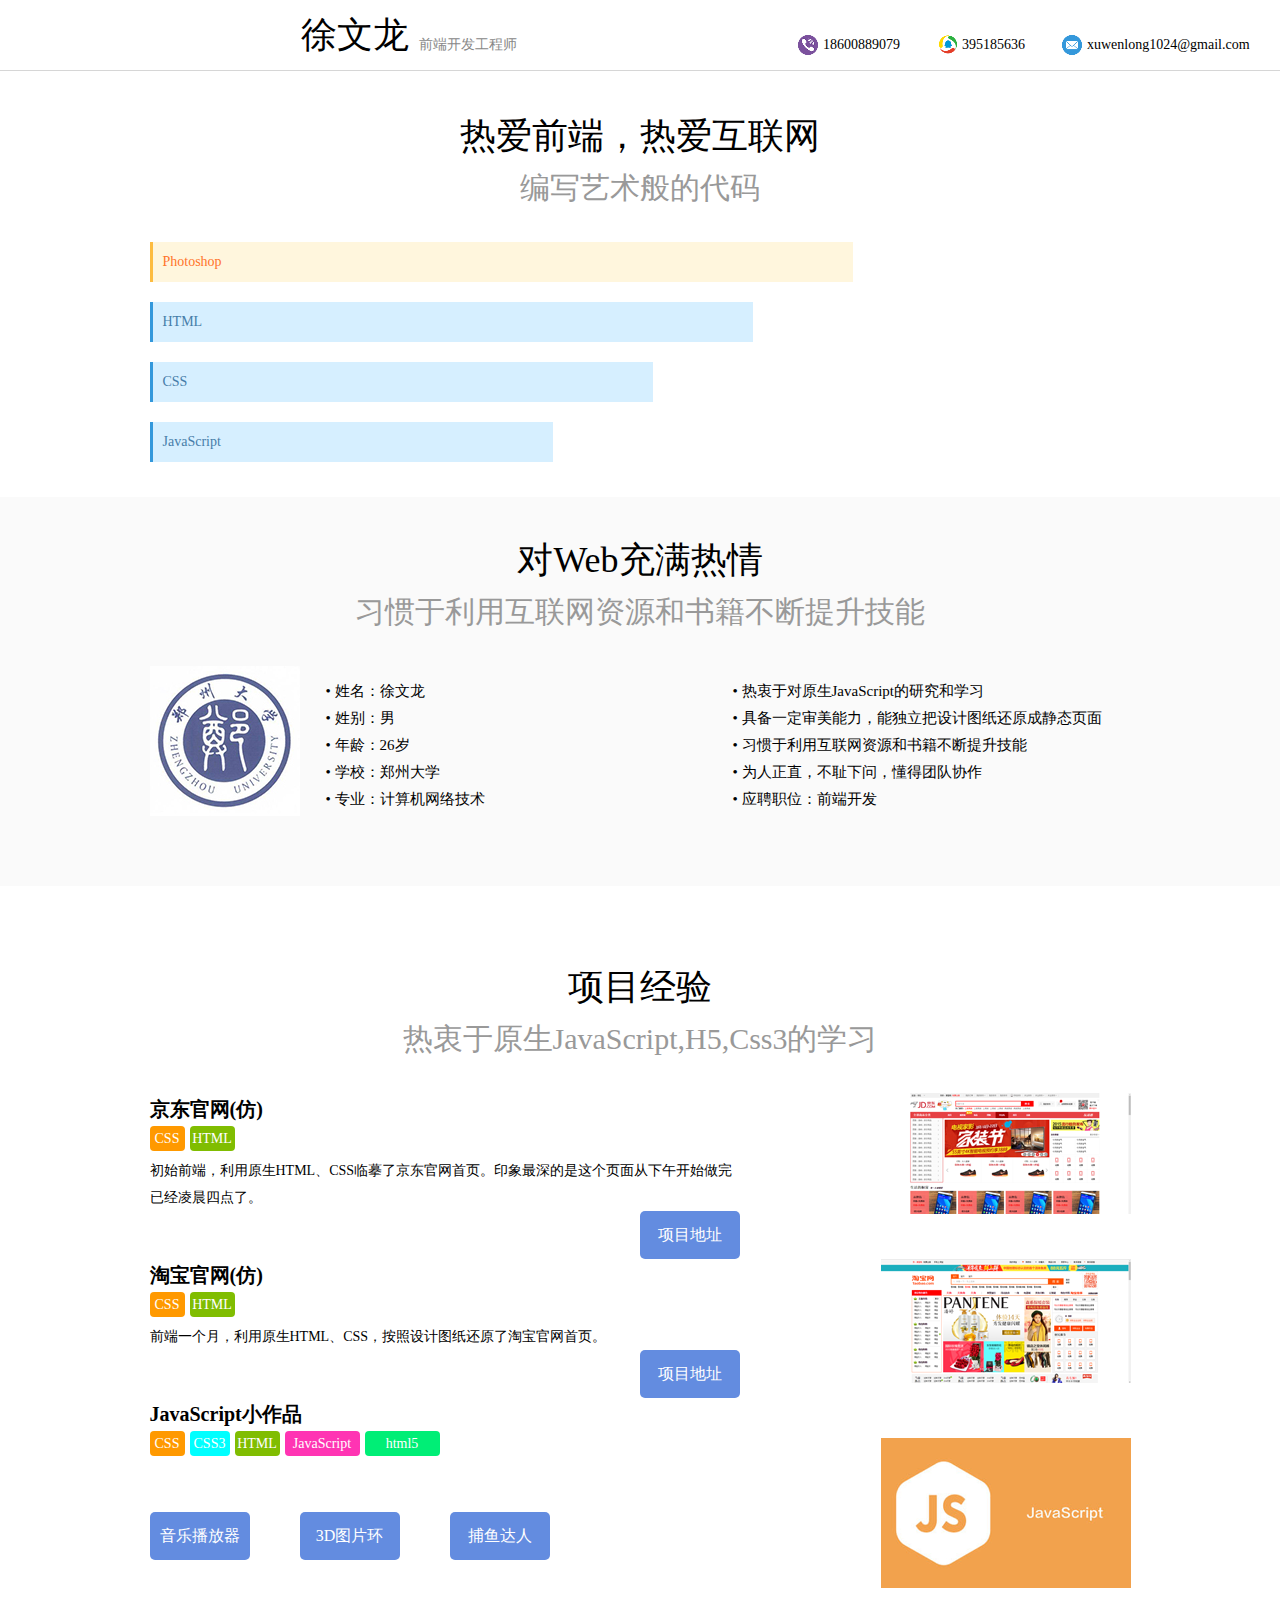
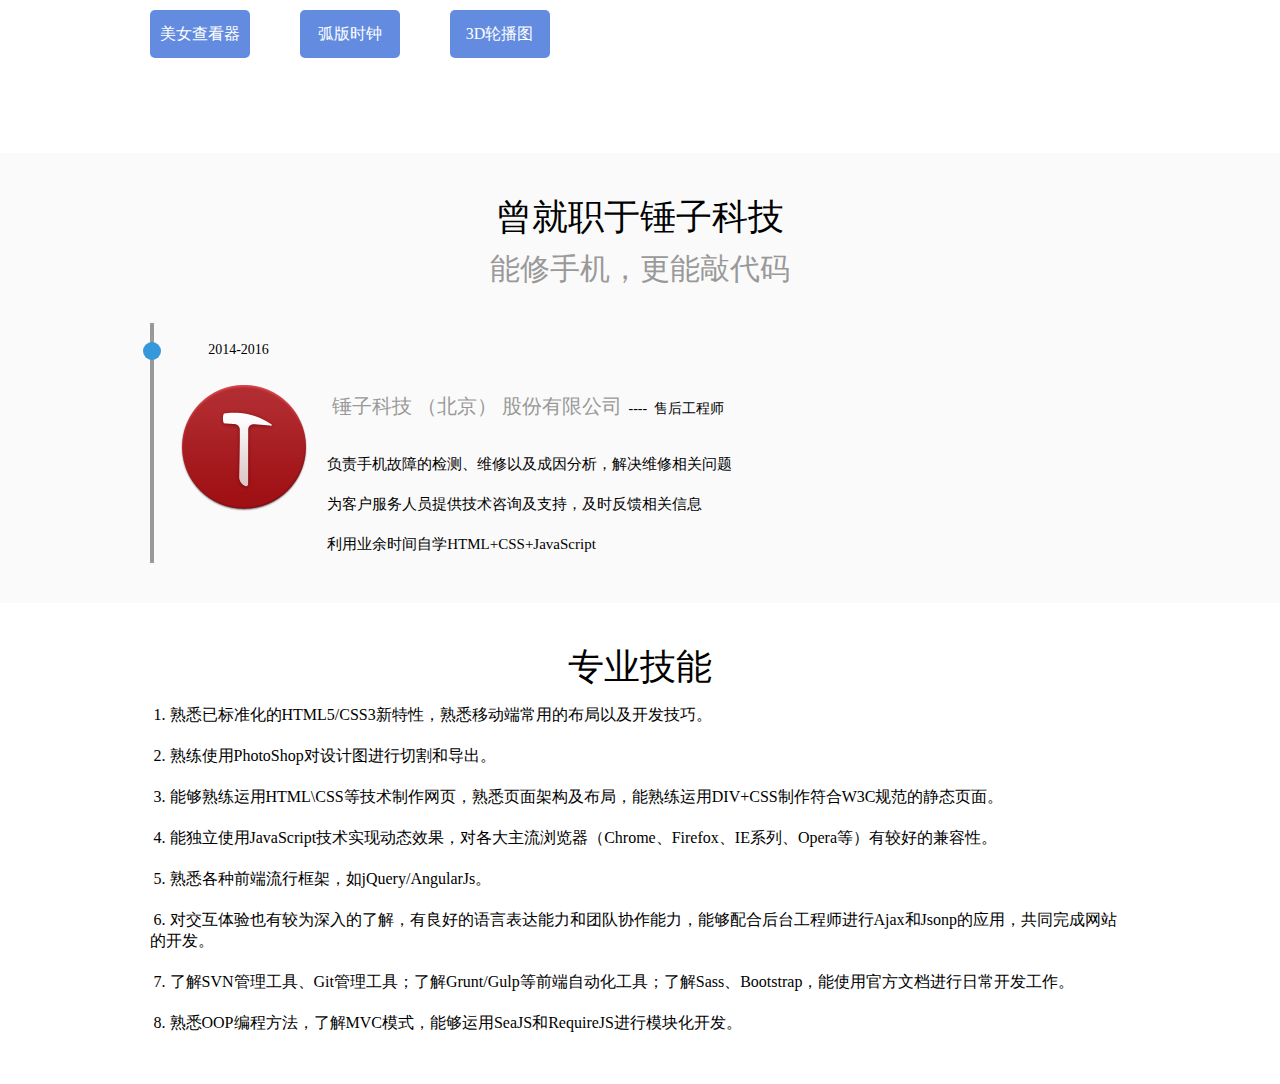
<file: index.html>
<!DOCTYPE html>
<html lang="en">
<head>
	<!--[if lt IE 9]>
<script src="http://html5shim.googlecode.com/svn/trunk/html5.js"></script>
<![endif]-->
	<meta charset="UTF-8">
	<title>徐文龙的前端求职简历</title>
	<link rel="stylesheet" href="css/index.css">
	<script src="js/index.js"></script>
</head>
<body>
	<div id="div1">
		<div class="w">
			<h1>徐文龙</h1>
			<p>前端开发工程师</p>
			<ul>
				<li class="tel"><a href="#"><span></span>18600889079</a></li>
				<li class="tel tel2"><a href="http://www.qq.com" target="_blank"><span class="qq"></span>395185636</a></li>
				<li class="tel tel3"><a href="https://mail.google.com" target="_blank"><span class="mail"></span>xuwenlong1024@gmail.com</a></li>
			</ul>
		</div>
	</div>
	<h1 class="floor">热爱前端，热爱互联网</h1>
	<h1 class="floor1">编写艺术般的代码</h1>
	<div class="w">
		<ul class="jn">
			<li class="ps" id="ps"><h4>Photoshop</h4>
				<div class="psn" id="psn">
					<p class="p1">能进行图片处理和平面设计；</p>
					<p>能独立切图；</p>
					<p>能根据图片特征存成最优的格式。</p>
				</div>
			</li>
			<li class="html ps" id="html">
				<h4>HTML</h4>
				<div class="htmln" id="htmln">
					<p class="p1">能使用合适的结构编写兼容主流浏览器的页面布局；</p>
					<p>了解HTML标签的语义；</p>
				</div>
			</li>
			<li class="html ps css" id="css">
				<h4>CSS</h4>
				<div class="cssn" id="cssn">
					<p class="p1">能使用合适的结构编写兼容主流浏览器的页面布局；</p>
					<p>能适当运用CSS 3使页面在现代浏览器上效果更佳；</p>			
					<p>能熟练使用Chrome开发者工具辅助开发；</p>
				</div>
			</li>
			<li class="html ps js" id="js">
				<h4>JavaScript</h4>
				<div class="jsn" id="jsn">
					<p class="p1">熟悉原生Javascript，能脱离jQuery等类库编码；</p>
					<p>能运用模块化、面向对象的方式编程；</p>
					<p>熟悉正则表达式的使用；</p>
					<p>编写各类常见Javascript效果。</p>
				</div>
			</li>
		</ul>
	</div>
	<div id="web">
		<h1>对Web充满热情</h1>
		<h2>习惯于利用互联网资源和书籍不断提升技能</h2>
		<div class="w">
			<ul>
				<li class="pds"><a href="#"></a></li>
				<li class="name">
					<p>&bull;&nbsp;姓名：徐文龙</p>
					<p>&bull;&nbsp;姓别：男</p>
					<p>&bull;&nbsp;年龄：26岁</p>
					<p>&bull;&nbsp;学校：郑州大学</p>
					<p>&bull;&nbsp;专业：计算机网络技术</p>
				</li>
				<li class="name1">
					<p>&bull;&nbsp;热衷于对原生JavaScript的研究和学习</p>
					<p>&bull;&nbsp;具备一定审美能力，能独立把设计图纸还原成静态页面</p>
					<p>&bull;&nbsp;习惯于利用互联网资源和书籍不断提升技能</p>
					<p>&bull;&nbsp;为人正直，不耻下问，懂得团队协作</p>
					<p>&bull;&nbsp;应聘职位：前端开发</p>
				</li>
			</ul>
		</div>
	</div>
	<div class="project" id="project">
		<div class="w">
			<h1 class="t1 ">项目经验</h1>
			<h1 class="t2">热衷于原生JavaScript,H5,Css3的学习</h1>
			<ul class="project1">
				<li class="l1">
					<div class="pl">
						<h2><a href="jd/index.html" target="_blank">京东官网(仿)</a></h2>
						<div>
							<span class="css">CSS</span>
							<span class="html">HTML</span>
						</div>
						<p>初始前端，利用原生HTML、CSS临摹了京东官网首页。印象最深的是这个页面从下午开始做完已经凌晨四点了。</p>
						<a href="jd/index.html" target="_blank" class="address">项目地址</a>
					</div>
					<a href="jd/index.html" target="_blank" class="pr">
						<img src="img/jd.png" alt="">
					</a>
				</li>
				<li class="l2">
					<div class="pl">
						<h2><a href="taobao/index.html" target="_blank">淘宝官网(仿)</a></h2>
						<div>
							<span class="css">CSS</span>
							<span class="html">HTML</span>
						</div>
						<p>前端一个月，利用原生HTML、CSS，按照设计图纸还原了淘宝官网首页。</p>
						<a href="taobao/index.html" target="_blank" class="address">项目地址</a>
					</div>
					<a href="taobao/index.html" target="_blank" class="pr">
						<img src="img/taobao.png" alt="">
					</a>
				</li>
				<li class="l2">
					<div class="pl jsx">
						<h2><a href="#" target="_blank">JavaScript小作品</a></h2>
						<div>
							<span class="css">CSS</span>
							<span class="css3">CSS3</span>
							<span class="html">HTML</span>
							<span class="js">JavaScript</span>
							<span class="js h5">html5</span>
						</div>
						<a href="player/player.html" class="address audio" >音乐播放器
							<div id="audio">运用html5中audio标签编写的音乐盒</div>
						</a>
						<a href="Picture Ring/Picture Ring.html"  class="address photo">3D图片环
							<div id="photo">运用CSS3结合JS、HTML制作的一个图片环</div>
						</a>
						<a href="by/bydr.html" class="address fish">捕鱼达人
							<div id="fish">运用面向对象的思想和canvas标签模拟的一款小游戏</div>
						</a>
						<a href="meizi/美女查看器.html"  class="address meizi">美女查看器
							<div id="meizi">利用CSS3的mask新样式，加上鼠标移动时时坐标实现查看</div>
						</a>
						<a href="clock/clock.html"  class="address clock">弧版时钟
							<div id="clock">利用canvas的绘图功能和定时器再结合JS制作出的一个简易时钟</div>
						</a>
						<a href="rotation map/rotation map.html"  class="address slider">3D轮播图
							<div id="slider">运用CSS3结合JS原生写出的一个3D轮播图</div>
						</a>
						
					</div>
					<a href="javascript:;"class="pr2 pr">
						<img src="img/by.png" alt="">
					</a>
				</li>

			</ul>
		</div>
	</div>
	<div class="tt">
		<div class="w" >
		<h1 class="t1">曾就职于锤子科技</h1>
		<h1 class="t2">能修手机，更能敲代码</h1>
		<ul class="job">
			<li class="blue">
				<span></span>
				<a href="#">2014-2016</a>
				<a href="http://www.smartisan.com" target="_blank"><img src="img/t.png" alt=""></a>
			</li>
			<li class="content">
				<a href="http://www.smartisan.com" target="_blank">锤子科技 （北京） 股份有限公司<span style="font-weight:normal; color:#000;">&nbsp;&nbsp;----&nbsp;&nbsp;售后工程师</span></a>
				<p class="p1">&nbsp;负责手机故障的检测、维修以及成因分析，解决维修相关问题</p>
				<p>&nbsp;为客户服务人员提供技术咨询及支持，及时反馈相关信息</p>
				<p>&nbsp;利用业余时间自学HTML+CSS+JavaScript</p>
			</li>
		</ul>
	</div>
	</div>
	<h1 class="t1">专业技能</h1>
	<div class="w">
		<ul class="skill">
			<li>&nbsp;1. 熟悉已标准化的HTML5/CSS3新特性，熟悉移动端常用的布局以及开发技巧。</li>
			<li>&nbsp;2. 熟练使用PhotoShop对设计图进行切割和导出。</li>
			<li>&nbsp;3. 能够熟练运用HTML\CSS等技术制作网页，熟悉页面架构及布局，能熟练运用DIV+CSS制作符合W3C规范的静态页面。 </li>
			<li>&nbsp;4. 能独立使用JavaScript技术实现动态效果，对各大主流浏览器（Chrome、Firefox、IE系列、Opera等）有较好的兼容性。</li>
			<li>&nbsp;5. 熟悉各种前端流行框架，如jQuery/AngularJs。</li>
			<li>&nbsp;6. 对交互体验也有较为深入的了解，有良好的语言表达能力和团队协作能力，能够配合后台工程师进行Ajax和Jsonp的应用，共同完成网站的开发。</li>
			<li>&nbsp;7. 了解SVN管理工具、Git管理工具；了解Grunt/Gulp等前端自动化工具；了解Sass、Bootstrap，能使用官方文档进行日常开发工作。</li>
			<li>&nbsp;8. 熟悉OOP编程方法，了解MVC模式，能够运用SeaJS和RequireJS进行模块化开发。</li>
		</ul>
	</div>
</body>
</html>
</file>
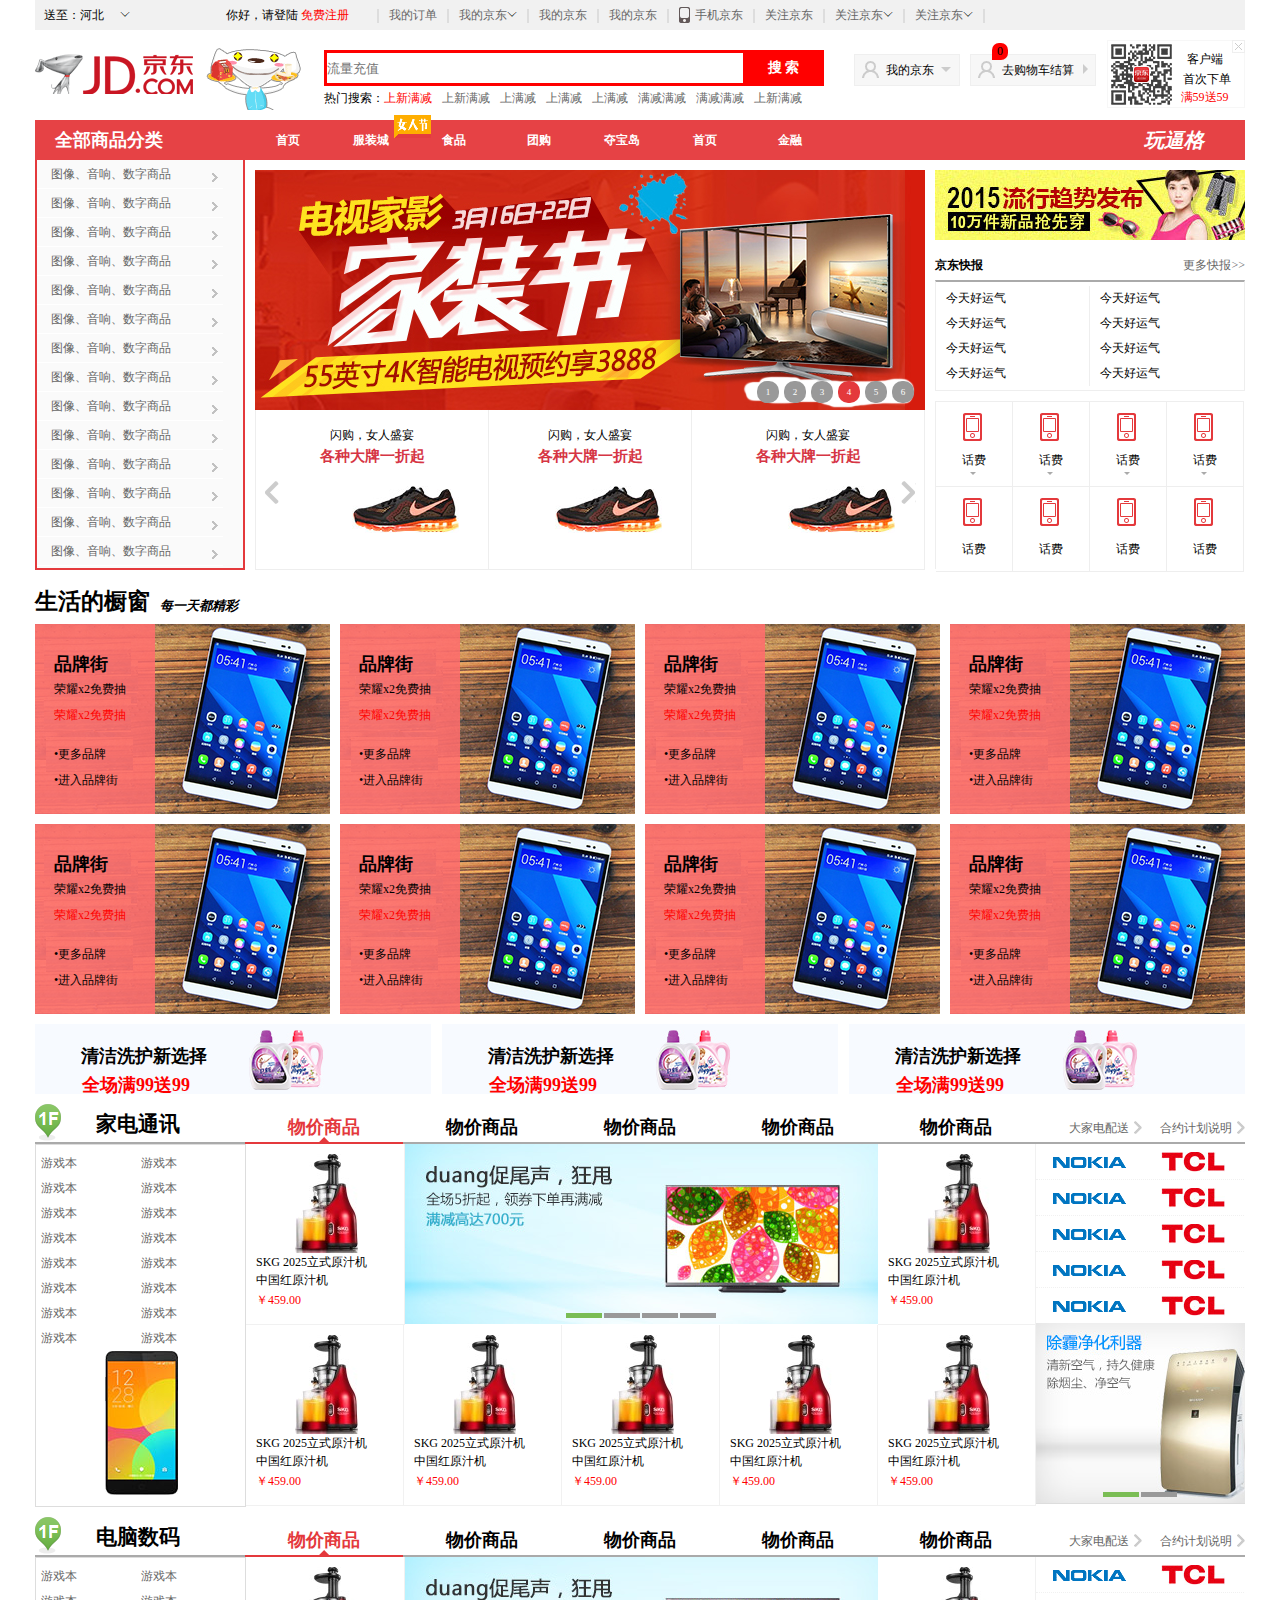
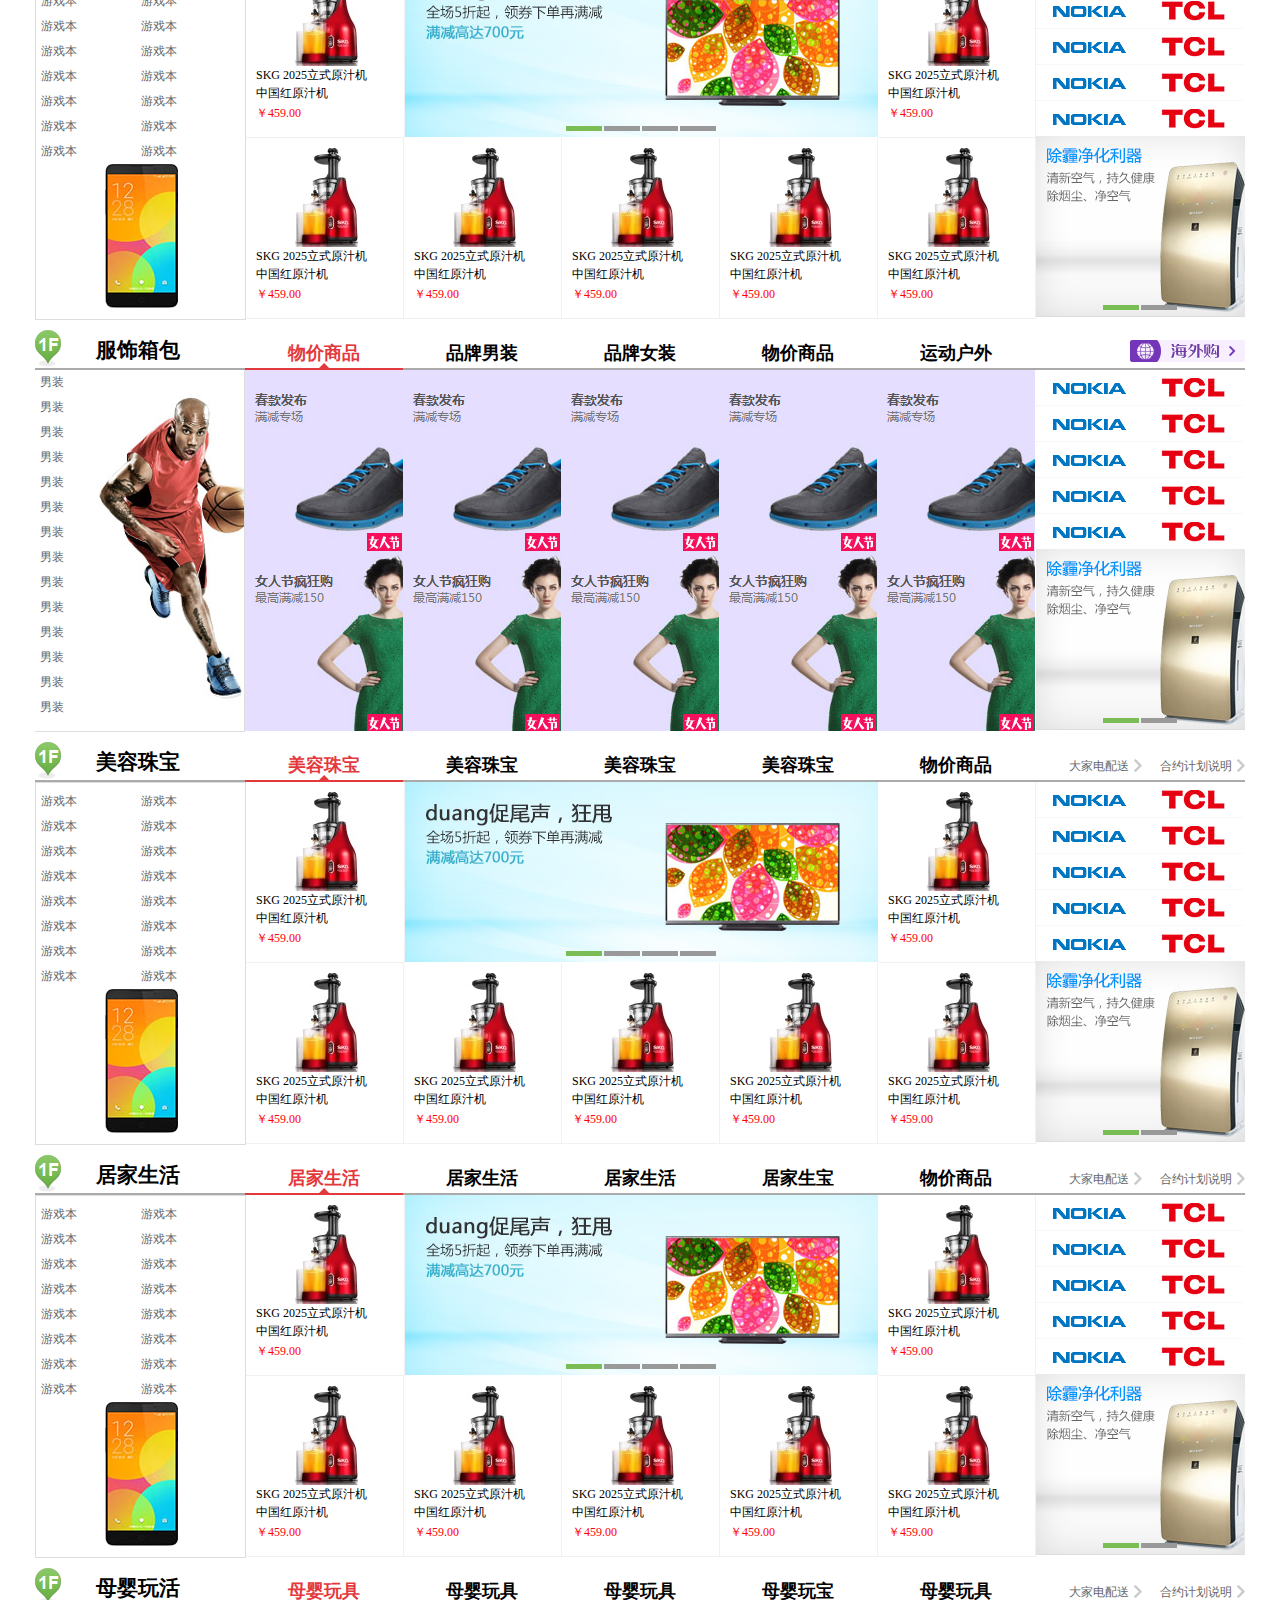
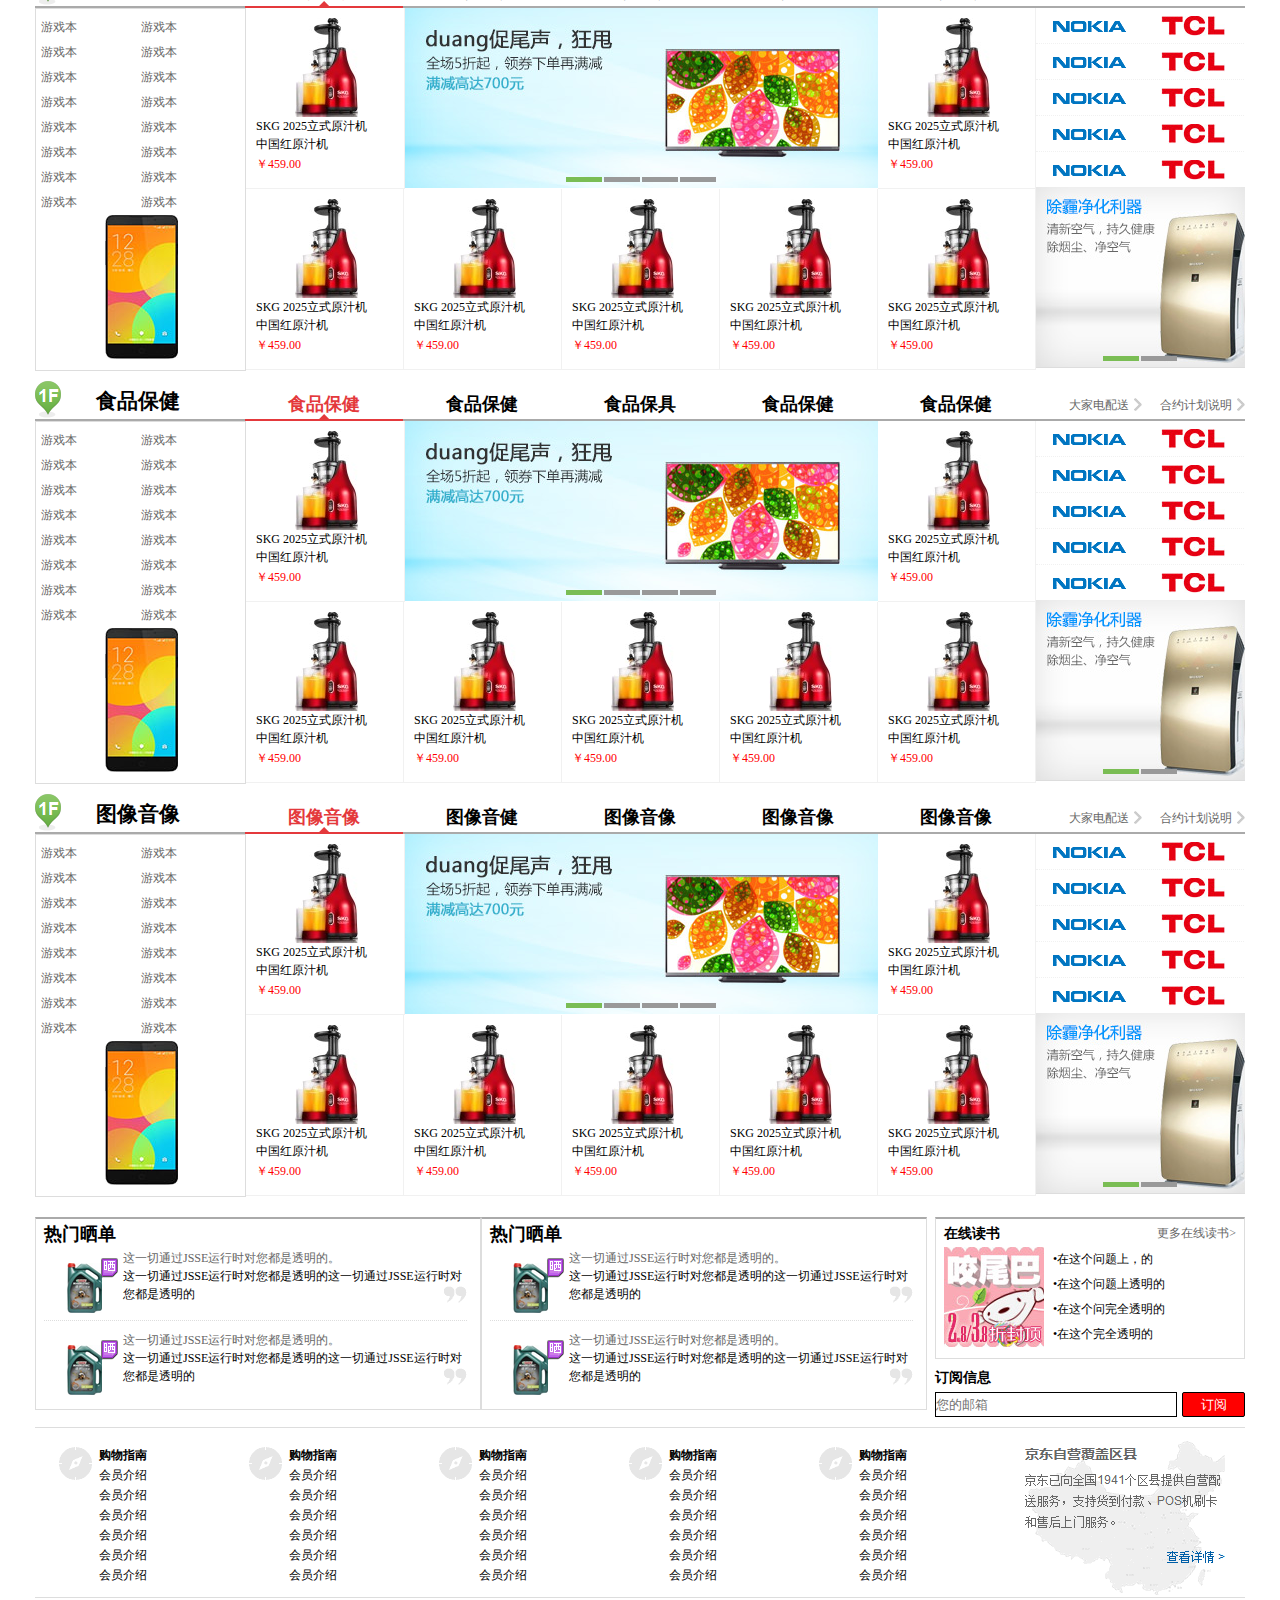
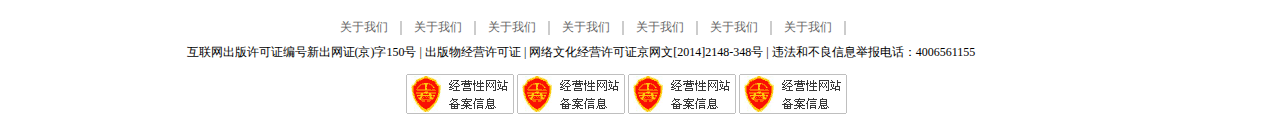
<file: jd/index.html>
<!doctype html>
<html>
<head>
<meta charset="utf-8">
<title>京东官网(仿)</title>
<link rel="stylesheet" href="css/base.css" />
<style>
/*头部*/
.head{width:1210px; background:#f1f1f1; height:30px;}
.head .hdl{ width:86px; height:30px; margin-left:9px; margin-right:96px;}
.head .hdl i,.a2,.a3{line-height:30px; font-style:normal;color:#000; }
.head .hdl .s1{ width:10px; height:5px; background:url(img/1.png) no-repeat; display:block; margin-top:12px; cursor:pointer;}
.head1 .hd2{ width:141px; height:30px;}
.head1 .hd2 i{line-height:30px; font-style:normal;}
.head1 .hd2 a{ color:red;}
.head1 .dr{ width:669px;}
.head1 .dr .s2{ width:0; height:12px; border:1px solid #ddd; margin:9px 10px 0 10px;}
.head1 .dr .a1{ text-align:center; line-height:30px;}
.head1 .dr .a4{ text-align:center; line-height:30px;}
.head1 .dr .s3{ width:10px; height:5px; background:url(img/1.png) no-repeat; margin-top:12px; cursor:pointer;}
.head1 .dr .s4{ width:0; height:12px; border:1px solid #ddd; margin:9px 10px 0 10px;}
.head1 .dr .s5{ width:11px; height:16px; background:url(img/2.png);margin-top:7px; margin-right:5px;}
/*logo*/
.logo{ height:90px; width:1210px;}
.logo .jd a{width:158px; height:40px; display:block;background:url(img/3.png) no-repeat; text-indent:-9999em; margin:24px 0;}
.logo .hd{  width:95px; height:62px; margin:18px 24px 0 12px;}
.logo .ss{ width:500px; height:60px; margin:20px 20px 0 0;}
.logo .si{ width:416px; height:30px; border:3px solid red; border-right:none;}
.logo .sosuo{ width:81px; height:36px; background:red; cursor:pointer; color:#fff; font-size:14px; font-weight:bold;}
.logo .ss .sx{ width:500px; line-height:24px;}
.logo .ss i{ font-style:normal;}
.logo .ss .a1{ color:red; }
.logo .ss a{ margin-right:10px;}
.logo .che{ width:104px; height:30px; border:1px solid #efefef; background:#f7f7f7; margin:24px 10px 0 10px;}
.logo .che .s1{ width:17px; height:17px; background:url(img/5.png) no-repeat; display:block; margin-top:6px; margin-left:7px;margin-right:7px;}
.logo .che .a2{ line-height:30px; text-align:center;}
.logo .che .i1{ border:5px solid transparent; border-top:5px solid #ccc; margin-top:12px; margin-left:7px; cursor:pointer;}
.logo .c2{ width:124px; height:30px;border:1px solid #efefef; background:#f7f7f7; margin:24px 10px 0 0; position:relative;}
.logo .c2 .s2{  width:17px; height:17px; background:url(img/5.png) no-repeat; display:block; margin-top:6px; margin-left:7px;margin-right:7px;}
.logo .c2 .i2{ border:5px solid transparent; border-left:5px solid #ccc; margin-top:9px; margin-left:9px; cursor:pointer; }
.logo .c2 .dr{ position:absolute; top:-12px;left:21px; background:red; padding:0 5px;line-height:17px; border-radius:7px; border-bottom-left-radius:0;}
.logo .ewm{ width:136px; height:66px;border:1px solid #f7f7f7; margin-top:10px; position:relative;}
.logo .ewm a{ margin-left:3px; margin-top:3px; margin-right:6px;}
.logo .ewm .hp{color:red; line-height:16px;}
.logo .ewm p{ text-align:center; line-height:20px; }
.logo .ewm .p2{ padding-left:5px;}
.logo .ewm .p1{ margin-top:8px;}
.logo .ewm .iw{ position:absolute; top:-1px; right:-1px; width:13px;height:13px; background:url(img/7.png);}
/*全部*/
.qb .up{ width:1210px; height:40px; background:#e64245;}
.qb .up .sp{ width:190px;line-height:40px; padding-left:20px; color:#fff;}
.qb .up .fz{ width:81px height:40px; position:relative;}
.qb .up .fz i{ width:37px; height:23px; background:url(img/8.png); position:absolute; top:-5px; right:-20px;}
.qb .up a:hover{ background:#a40000;}
.qb .up .a1{ width:85px; line-height:40px; text-align:center; display:block; color:#fff; font-weight:bold;}
.qb .up .a2{ width:81px; line-height:40px; text-align:center; display:block; color:#fff; font-weight:bold;}
.qb .up .wbg{ padding-right:41px; font-size:20px; color:#fff; line-height:40px;font-weight:bold; }
.qb .down .uz{ width:206px; height:408px; border:2px solid #e4393c; border-top:none;background:#fafafa;}
.qb .down .uz li{ width:186px; line-height:28px;  border-bottom:1px solid #fff;}
.qb .down .uz li a{ padding-left:14px;}
.qb .down .uz li .i3{ width:6px; height:9px; background:url(img/9.png); cursor:pointer; margin-top:13px; margin-right:5px;}
.qb .down .center{ width:670px; height:420px;}
.qb .down .dr{ width:670px; height:240px; background:url(img/10.png);margin:10px 10px 0 10px; position:relative;}
.qb .down .dr .dw{ width:157px; height:22px;position:absolute; bottom:7px; right:11px;}
.qb .down .dr .dw .a4{ width:22px; height:22px; line-height:22px; text-align:center; border-radius:10px; display:block;background:#999; color:#fff; font-size:9px; margin-right:5px;}
.qb .down .dr .dw .a5{background:#e4393c; }
.qb .down .dr .dw .a6{ margin-right:0;}
.qb .down .center .ux{ width:669px; height:159px; position:absolute; bottom:-160px; left:0; border-bottom:1px solid #eee; border-left:1px solid #eee; margin-right:10px;}
.qb .down .center .ux li{ width:232px;height:159px; border-right:1px solid #eee; font-family:'微软雅黑'; position:relative;}
.qb .down .center .ux li div .dp{ line-height:23px;padding-top:14px; text-align:center;}
.qb .down .center .ux li div .gz{color:#d63544; text-align:center; font-size:15px;}
.qb .down .center .ux li div .ni{ width:107px; height:47px; background:url(img/11.png) no-repeat; display:block;position:absolute; bottom:36px; right:29px;}
.qb .down .center .ux li div .sj{ width:15px; height:23px; background:url(img/12.png); position:absolute; left:8px;bottom:65px; cursor:pointer;}
.qb .down .center .ux .l2{ width:202px;}
.qb .down .center .ux li div .sj1{ width:15px; height:23px; background:url(img/13.png); position:absolute; right:8px;bottom:65px; cursor:pointer;}
.qb .qr{ width:310px; }
.qb .qr .as{ margin-top:10px; margin-bottom:10px;}
.qb .qr .ar,.hf{ line-height:30px; font-size:12px;}
.qb .qr .ur2{ width:308px;height:108px; border:1px solid #eee; border-top:2px solid #aaa; margin-bottom:10px;}
.qb .qr .ur2 .l1{ width:143px; height:100px;border-right:1px solid #eee; margin-top:4px; margin-left:10px;}
.qb .qr .ur2 .l1 p{ line-height:25px; cursor:pointer;}
.qb .qr .ur2 .l2{ border-right:none;}
.qb .qr .u2{ width:308px; height:167px; border:1px solid #eee; border-bottom:none; border-right:none;}
.qb .qr .u2 .l2{ width:76px; height:84px;border:1px solid #eee; border-top:none; border-left:none;}
.qb .qr .u2 .l2 .s2{ width:19px; height:28px; background:url(img/15.png); display:block; text-align:center; margin:11px 30px 4px 27px;}
.qb .qr .u2 .l2 p{line-height:30px; text-align:center;}
.qb .qr .u2 .l2 .i2{ width:0; border:3px solid transparent; border-top:3px solid #aaa; margin-left:34px; cursor:pointer;}
.qb .qr .u2 .l3{ height:84px;}
.qb .qr .u2 .l3 p{line-height:39px;}
/*生活*/
.sh .shs{ width:1210px; line-height:44px; }
.sh .shs h2{ font-size:23px; margin-right:10px;}
.sh .shs i{ font-size:13px; font-weight:bold; line-height:17px; display:block;margin-top:17px;}
.sh .shc{ width:295px; height:190px;background:url(img/16.png); position:relative;margin-right:10px; margin-bottom:10px;}
.sh .shc .shl{ width:120px; height:190px; background:red; opacity:0.5;}
.sh .shc .dw{ width:120px; height:190px ; position:absolute; }
.sh .shc .dw h2{ line-height:24px;margin-left:19px; margin-top:28px; font-size:18px;}
.sh .shc .dw p{ line-height:26px; margin-left:19px;}
.sh .shc .dw .p2{ color:red; margin-bottom:13px;}
.sh .shc .dw .p3{ cursor:pointer;}
.sh .shc4{ margin-right:0;}
.sh .shx{ width:396px; height:70px; background:url(img/18.png);}
.sh .shx .shxl{ width:172px; height:70px; }
.sh .shx .shxl h2{float:right; }
.sh .shx .shxl .hs{margin-top:20px;margin-bottom:5px;}
.sh .shx .shxl .hx{ margin-right:17px;color:red;}
.sh .shx .ir{ display:block; width:75px; height:60px; background:url(img/17.png); margin:6px 0 0 42px;}
.sh .shz{ margin:0 11px;}
/*家电*/
.dj .tx{ width:210px; border-bottom:2px solid #aaa;}
.dj .tx .i7{ width:26px; height:38px; background:url(img/19.png); display:block; margin-top:10px; margin-right:35px; }
.dj .tx h2{ line-height:35px;margin-top:13px; font-size:21px;}
.dj .tj{ width:158px; height:48px;border-bottom:2px solid #e4393c;}
.dj .tj h2{width:158px; line-height:20px; color:#e4393c; margin-top:23px; text-align:center; cursor:pointer;}
.dj .tj i{ width:10px; height:5px; float:left; display:block; background:url(img/20.png); float:left; margin-left:74px;}
.dj .tj1{border-bottom:2px solid #aaa;}
.dj .tj1 h2{ color:#000;}
.dj .tj1 h2:hover{ color:#e4393c;}
.dj .tj1:hover{ border-bottom:2px solid #e4393c;}
.dj .yb{width:210px; border-bottom:2px solid #aaa;}
.dj .i8{ width:8px; height:13px;background:url(img/21.png); display:block; margin-top:27px; margin-left:5px;}
.dj .a8{ display:block; line-height:28px; margin-top:20px;margin-left:18px;}
.dj .sjl{width:209px; height:361px;  border:1px solid #ddd; }
.dj .sjl li .ay{ display:block; line-height:25px; margin-right:64px;}
.dj .sjl li .ay1{ margin-left:5px;}
.dj .sjl .lim{margin-top:6px;}
.dj .sjl .mi{ margin-left:69px;}
.dj .bx{ width:790px; height:360px;}
.dj .bx .bxl{ width:158px; height:180px; border:1px solid #f1f1f1; border-top:none;border-left:none;}
.dj .bx .bxl .hj{ margin:10px 0 0 49px;}
.dj .bx .bxl .fp{ margin-left:10px; line-height:18px;width:148px}
.dj .bx .bxl .jq{ color:red; font-family:'微软雅黑'; display:block;margin-left:10px; margin-top:3px;}
.dj .bx .moto{ width:157px;}
.dj .tcl{ width:209px; height:361px;}
.dj .tcl .nokia{ width:208px ;height:35px; border-bottom:1px dotted #f1f1f1;}
.dj .tcl .nokia .tt{ display:block; margin-left:17px; margin-right:35px; margin-top:13px;}
.dj .tcl .nokia .t2{ display:block; margin-top:8px;}
.dj .tcl .t1{ border-bottom:none;}
/*服饰*/
.fs .tx{ width:210px; border-bottom:2px solid #aaa;}
.fs .tx .i7{ width:26px; height:38px; background:url(img/19.png); display:block; margin-top:10px; margin-right:35px; }
.fs .tx h2{ line-height:35px;margin-top:13px; font-size:21px;}
.fs .tj{ width:158px; height:48px;border-bottom:2px solid #e4393c;}
.fs .tj h2{width:158px; line-height:20px; color:#e4393c; margin-top:23px; text-align:center; cursor:pointer;}
.fs .tj i{ width:10px; height:5px; float:left; display:block; background:url(img/20.png); float:left; margin-left:74px;}
.fs .tj1{border-bottom:2px solid #aaa;}
.fs .tj1 h2{ color:#000;}
.fs .tj1 h2:hover{ color:#e4393c;}
.fs .tj1:hover{  #e4393c;}
.fs .hw{ width:210px; border-bottom:2px solid #aaa; height:48px;}
.fs .hw a{ display:block; margin-top:20px;}
.fs .hl{ width:209px; height:361px; border-bottom:1px solid #ddd; border-right:1px solid #ddd;}
.fs .hl .jg{ width:59px; line-height:25px; margin-left:5px;}
.fs .hl .jg a{ display:block;}
.fs .tcl{ width:209px; height:361px;}
.fs .tcl .nokia{ width:208px ;height:35px; border-bottom:1px dotted #f1f1f1;}
.fs .tcl .nokia .tt{ display:block; margin-left:17px; margin-right:35px; margin-top:13px;}
.fs .tcl .nokia .t2{ display:block; margin-top:8px;}
.fs .tcl .t1{ border-bottom:none;}
/*hot*/
.hot{ margin-top:20px;}
.hot .hotl{ width:444px; height:190px; border:1px solid #ddd; border-top:2px solid #aaa;}
.hot .hoth{ line-height:30px; width:436px; }
.hot li{ margin-left:8px;}
.hot .l2{border-bottom:1px dotted #ddd; }
.hot li .yx{ margin:14px 21px 0 23px; position:relative;margin-bottom:7px;}
.hot li .yx i{ width:17px; height:12px; background:url(img/34.png); position:absolute; top:-5px; right:-16px;}
.hot .l2 .dl{ width:344px; line-height:18px; position:relative}
.hot .l2 .dl i{width:23px; height:17px; background:url(img/35.png); display:block; position:absolute; bottom:0; right:0px; float:right;}
.hot .l3{ border-bottom:none; margin-top:10px;}
.hot .hotr{ width:310px;}
.hot .hotr .ur{ width:308px; height:139px; border:1px solid #ddd; border-top:2px solid #aaa;}
.hot .hotr .ur li{ width:292px; margin-left:8px;}
.hot .hotr .ur .ds{ line-height:28px;}
.hot .hotr .tp .zf{ margin-right:9px;}
.hot .hotr .tp .yf{ line-height:25px;}
.hot .hotr .cx{ margin-top:9px; margin-bottom:5px; width:308px;}
.hot .hotr input{ width:240px; height:23px; border:1px solid #000;}
.hot .hotr .dy{ width:63px; height:25px; border-radius:2px; background:red; margin-left:5px; color:#fff;}
/*end*/
.end{ border-top:1px solid #ddd; margin-top:10px; border-bottom:1px solid #ddd;}
.end .sp{ display:block; width:33px; height:33px; background:url(img/37.png); margin:19px 7px 0 24px;}
.end .ds{ margin-top:17px; }
.end .ds dt{ line-height:20px;font-weight:bold;}
.end .ds dd{ line-height:20px; cursor:pointer;}
.end .end1{ width:190px;}
.end .dt{ margin-top:12px; margin-right:20px;}
.gy{ margin-top:13px;}
.gy .jz{margin:0 auto; width:600px;}
.gy .sp{ display:block; line-height:33px;}
.gy .spp{ width:0; height:12px; border:1px solid #ccc; margin:10px 12px 0 12px;}
.gy .ga{ margin:0 auto; width:907px;}
.gy .zhh{ width:469px; margin:0 auto; margin-top:13px;}
</style>
</head>

<body>
	<!--头部-->
	<div class="head w">
    	<div class="head1 clearfix w">
        	<div class="hdl fl clearfix">
            	<i class="hdi fl">送至：</i>
        		<a href="#" class="fl a2">河北</a>
                <span class="fr s1"></span>
            </div>
            <div class="hd2 fl clearfix">
            	<i>你好，请登陆</i>
                <a href="#" class="a3">免费注册</a>
            </div>
            <div class="dr clearfix fl">
            	<span class="s2 fl"></span>
                <a href="#" class="a1 fl">我的订单</a>
                <span class="s2 fl"></span>
                <a href="#" class="a4 fl">我的京东</a>
                <span class="s3 fl"></span>
                <span class="s4 fl"></span>
                <a href="#" class="a4 fl">我的京东</a>
                <span class="s4 fl"></span>
                <a href="#" class="a4 fl">我的京东</a>
                <span class="s4 fl"></span>
                <span class="s5 fl"></span>
                <a href="#" class="a4 fl">手机京东</a>
                <span class="s4 fl"></span>
                <a href="#" class="a4 fl">关注京东</a>
                <span class="s4 fl"></span>
                <a href="#" class="a4 fl">关注京东</a>
                <span class="s3 fl"></span>
                <span class="s2 fl"></span>
                <a href="#" class="a4 fl">关注京东</a>
                <span class="s3 fl"></span>
                <span class="s2 fl"></span>
            </div
        ></div>
    </div>
    <!--logo-->
    <div class="logo w clearfix">
    	<h1 class="fl jd"><a href="#">京东</a></h1>
        <div class="hd fl">
        	<a class="#" class="hda"><img src="img/4.png"/></a>
        </div>
        <div class="fl ss clearfix">
        	<input type="text" class="si fl"  placeholder="流量充值"/>
            <input type="button" class="fl sosuo" value="搜 索" />
            <div class="fl clearfix sx">
            	<i class="fl">热门搜索：</i>
                <a href="#" class="fl a1">上新满减</a>
                <a href="#" class="fl">上新满减</a>
                <a href="#" class="fl">上满减</a>
                <a href="#" class="fl">上满减</a>
                <a href="#" class="fl">上满减</a>
                <a href="#" class="fl">满减满减</a>
                <a href="#" class="fl">满减满减</a>
                <a href="#" class="fl">上新满减</a>
            </div>
        </div>
        <div class="fl che clearfix">
        	<span class="s1 fl"></span>
            <a href="#" class="a2 fl">我的京东</a>
            <i class="i1 fl"></i>
        </div>
        <div class="c2 fl clearfix">
        	<span class="fl s2"></span>
            <a href="#" class="a2 fl">去购物车结算</a>
            <i class="i2 fl"></i>
            <div class="dr">0</div>
        </div>
        <div class="ewm fr clearfix">
        	<a href="#" class="fl"><img src="img/6.png" /></a>
            <div class="fl">
            	<p class="p1">客户端</p>
                <p class="p2">首次下单</p>
                <p class="hp">满59送59</p>
            </div>
            <i class="iw"></i>
        </div>
    </div>
    <!--全部-->
    <div class="clearfix w qb">
    	<div class="up fl clearfix">
        	<h2 class="sp fl">全部商品分类</h2>
            <a href="#" class="fl a1">首页</a>
            <div class="fz fl">
            	<a href="#" class="fl a2">服装城</a>
                <i></i>
            </div>
            <a href="#" class="fl a1">食品</a>
            <a href="#" class="fl a1">团购</a>
            <a href="#" class="fl a2">夺宝岛</a>
            <a href="#" class="fl a1">首页</a>
            <a href="#" class="fl a1">金融</a>
            <i class="wbg fr">玩逼格</i>
        </div>
        <div class="down clearfix fl">
        	<ul class="uz fl clearfix">
            	<li class="clearfix">
                	<a href="#" class="fl">图像、音响、数字商品</a>
                    <i class="i3 fr"></i>
                </li>
            	<li class="clearfix">
                	<a href="#" class="fl">图像、音响、数字商品</a>
                    <i class="i3 fr"></i>
                </li>
            	<li class="clearfix">
                	<a href="#" class="fl">图像、音响、数字商品</a>
                    <i class="i3 fr"></i>
                </li>
            	<li class="clearfix">
                	<a href="#" class="fl">图像、音响、数字商品</a>
                    <i class="i3 fr"></i>
                </li>
            	<li class="clearfix">
                	<a href="#" class="fl">图像、音响、数字商品</a>
                    <i class="i3 fr"></i>
                </li>
            	<li class="clearfix">
                	<a href="#" class="fl">图像、音响、数字商品</a>
                    <i class="i3 fr"></i>
                </li>
            	<li class="clearfix">
                	<a href="#" class="fl">图像、音响、数字商品</a>
                    <i class="i3 fr"></i>
                </li>
            	<li class="clearfix">
                	<a href="#" class="fl">图像、音响、数字商品</a>
                    <i class="i3 fr"></i>
                </li>
            	<li class="clearfix">
                	<a href="#" class="fl">图像、音响、数字商品</a>
                    <i class="i3 fr"></i>
                </li>
            	<li class="clearfix">
                	<a href="#" class="fl">图像、音响、数字商品</a>
                    <i class="i3 fr"></i>
                </li>
            	<li class="clearfix">
                	<a href="#" class="fl">图像、音响、数字商品</a>
                    <i class="i3 fr"></i>
                </li>
            	<li class="clearfix">
                	<a href="#" class="fl">图像、音响、数字商品</a>
                    <i class="i3 fr"></i>
                </li>
            	<li class="clearfix">
                	<a href="#" class="fl">图像、音响、数字商品</a>
                    <i class="i3 fr"></i>
                </li>
            	<li class="clearfix">
                	<a href="#" class="fl">图像、音响、数字商品</a>
                    <i class="i3 fr"></i>
                </li>
            </ul>
            <div class="center fl clearfix">
           		<div class="dr fl clearfix">
            	<div class="dw clearfix">
            		<a href=""# class="a4 fl">1</a>
            		<a href=""# class="a4 fl">2</a>
            		<a href=""# class="a4 fl">3</a>
            		<a href=""# class="a4 a5 fl">4</a>
            		<a href=""# class="a4 fl">5</a>
            		<a href=""# class="a4 a6 fl">6</a>
                </div>
                <ul class="ux clearfix">
                	<li class="fl l3">
                    	<div>
                    		<p class="dp">闪购，女人盛宴</p>
                            <h2 class="gz">各种大牌一折起</h2>
                            <i class="ni"></i>
                            <i class="sj"></i>
                        </div>
                    </li>
                    <li class="fl l2 l3">
                    	<div>
                    		<p class="dp">闪购，女人盛宴</p>
                            <h2 class="gz">各种大牌一折起</h2>
                            <i class="ni"></i>
                        </div>
                    </li>
                    <li class="fl l3">
                    	<div>
                    		<p class="dp">闪购，女人盛宴</p>
                            <h2 class="gz">各种大牌一折起</h2>
                            <i class="ni"></i>
                            <i class="sj1"></i>
                        </div>
                    </li>
                </ul>
            </div>
            </div>
        </div>
        <div class="qr fr clearfix">
        	<a href="#" class="fl as"><img src="img/14.png" /></a>
            <h2 class="fl hf">京东快报</h2>
            <a href="#" class="fr ar">更多快报&gt;&gt;</a>
            <ul class="fl clearfix ur2">
            	<li class="l1 fl">
                	<p>今天好运气</p>
                	<p>今天好运气</p>
                	<p>今天好运气</p>
                	<p>今天好运气</p>
                </li>	
            	<li class="l1 l2 fl">
                	<p>今天好运气</p>
                	<p>今天好运气</p>
                	<p>今天好运气</p>
                	<p>今天好运气</p>
                </li>	
            </ul>
            <ul class="fl u2 clearfix">
            	<li class="l2 fl clearfix">
                	<span class="s2"></span>
                    <p>话费</p>
                    <i class="i2"></i>
                </li>
            	<li class="l2 fl clearfix">
                	<span class="s2"></span>
                    <p>话费</p>
                    <i class="i2"></i>
                </li>
            	<li class="l2 fl clearfix">
                	<span class="s2"></span>
                    <p>话费</p>
                    <i class="i2"></i>
                </li>
            	<li class="l2 fl clearfix">
                	<span class="s2"></span>
                    <p>话费</p>
                    <i class="i2"></i>
                </li>
            	<li class="l2 l3 fl clearfix">
                	<span class="s2"></span>
                    <p>话费</p>
                </li>
            	<li class="l2 l3 fl clearfix">
                	<span class="s2"></span>
                    <p>话费</p>
                </li>
            	<li class="l2 l3 fl clearfix">
                	<span class="s2"></span>
                    <p>话费</p>
                </li>
            	<li class="l2 l3 fl clearfix">
                	<span class="s2"></span>
                    <p>话费</p>
                </li>
            </ul>
        </div>
    </div>
    <!--生活-->
    <div class="sh w clearfix">
    	<div class="shs fl clearfix">
        	<h2 class="fl">生活的橱窗</h2>
            <i>每一天都精彩</i>
        </div>
        <div class="shc fl clearfix">
        	<div class="shl fl"></div>
            <div class="dw">
            	<h2>品牌街</h2>
                <p>荣耀x2免费抽</p>
                <p class="p2">荣耀x2免费抽</p>
                <p class="p3">&bull;更多品牌</p>
                <p class="p3">&bull;进入品牌街</p>
            </div>
        </div>
        <div class="shc fl clearfix">
        	<div class="shl fl"></div>
            <div class="dw">
            	<h2>品牌街</h2>
                <p>荣耀x2免费抽</p>
                <p class="p2">荣耀x2免费抽</p>
                <p class="p3">&bull;更多品牌</p>
                <p class="p3">&bull;进入品牌街</p>
            </div>
        </div>
        <div class="shc fl clearfix">
        	<div class="shl fl"></div>
            <div class="dw">
            	<h2>品牌街</h2>
                <p>荣耀x2免费抽</p>
                <p class="p2">荣耀x2免费抽</p>
                <p class="p3">&bull;更多品牌</p>
                <p class="p3">&bull;进入品牌街</p>
            </div>
        </div>
        <div class="shc shc4 fl clearfix">
        	<div class="shl fl"></div>
            <div class="dw">
            	<h2>品牌街</h2>
                <p>荣耀x2免费抽</p>
                <p class="p2">荣耀x2免费抽</p>
                <p class="p3">&bull;更多品牌</p>
                <p class="p3">&bull;进入品牌街</p>
            </div>
        </div>
        <div class="shc fl clearfix">
        	<div class="shl fl"></div>
            <div class="dw">
            	<h2>品牌街</h2>
                <p>荣耀x2免费抽</p>
                <p class="p2">荣耀x2免费抽</p>
                <p class="p3">&bull;更多品牌</p>
                <p class="p3">&bull;进入品牌街</p>
            </div>
        </div>
        <div class="shc fl clearfix">
        	<div class="shl fl"></div>
            <div class="dw">
            	<h2>品牌街</h2>
                <p>荣耀x2免费抽</p>
                <p class="p2">荣耀x2免费抽</p>
                <p class="p3">&bull;更多品牌</p>
                <p class="p3">&bull;进入品牌街</p>
            </div>
        </div>
        <div class="shc fl clearfix">
        	<div class="shl fl"></div>
            <div class="dw">
            	<h2>品牌街</h2>
                <p>荣耀x2免费抽</p>
                <p class="p2">荣耀x2免费抽</p>
                <p class="p3">&bull;更多品牌</p>
                <p class="p3">&bull;进入品牌街</p>
            </div>
        </div>
        <div class="shc shc4 fl clearfix">
        	<div class="shl fl"></div>
            <div class="dw">
            	<h2>品牌街</h2>
                <p>荣耀x2免费抽</p>
                <p class="p2">荣耀x2免费抽</p>
                <p class="p3">&bull;更多品牌</p>
                <p class="p3">&bull;进入品牌街</p>
            </div>
        </div>
        <div class="fl shx clearfix">
        	<div class=" fl shxl clearfix">
            	<h2 class="hs">清洁洗护新选择</h2>
            	<h2 class="hx">全场满99送99</h2>
            </div>
            <i class="ir fl"></i>
        </div>
        <div class="fl shx shz clearfix">
        	<div class=" fl shxl clearfix">
            	<h2 class="hs">清洁洗护新选择</h2>
            	<h2 class="hx">全场满99送99</h2>
            </div>
            <i class="ir fl"></i>
        </div>
        <div class="fl shx clearfix">
        	<div class=" fl shxl clearfix">
            	<h2 class="hs">清洁洗护新选择</h2>
            	<h2 class="hx">全场满99送99</h2>
            </div>
            <i class="ir fl"></i>
        </div>
    </div>
    <!--家电-->
    <div class="dj w clearfix">
    	<div class="tx fl clearfix">
        	<i class="i7 fl"></i>
            <h2 class="fl">家电通讯</h2>
        </div>
        <div class="fl tj clearfix">
        	<h2 class="fl">物价商品</h2>
            <i></i>
        </div>
        <div class="fl tj tj1 clearfix">
        	<h2 class="fh">物价商品</h2>
        </div>
        <div class="fl tj tj1 clearfix">
        	<h2 class="fh">物价商品</h2>
        </div>
        <div class="fl tj tj1 clearfix">
        	<h2 class="fh">物价商品</h2>
        </div>
        <div class="fl tj tj1 clearfix">
        	<h2 class="fh">物价商品</h2>
        </div>
        <div class="fr clearfix yb">
            <i class="i8 fr"></i>
            <a href="#" class="fr a8">合约计划说明</a>
            <i class="i8 fr"></i>
            <a href="#" class="fr a8">大家电配送</a>
        </div>
        <ul class="sjl clearfix fl" >
        	<li class="fl lim clearfix">
            	<a href="#" class="fl ay ay1">游戏本</a>
            	<a href="#" class="fl ay">游戏本</a>
            </li>
        	<li class="fl clearfix">
            	<a href="#" class="fl ay ay1">游戏本</a>
            	<a href="#" class="fl ay">游戏本</a>
            </li>
        	<li class="fl clearfix">
            	<a href="#" class="fl ay ay1">游戏本</a>
            	<a href="#" class="fl ay">游戏本</a>
            </li>
        	<li class="fl clearfix">
            	<a href="#" class="fl ay ay1">游戏本</a>
            	<a href="#" class="fl ay">游戏本</a>
            </li>
        	<li class="fl clearfix">
            	<a href="#" class="fl ay ay1">游戏本</a>
            	<a href="#" class="fl ay">游戏本</a>
            </li>
        	<li class="fl clearfix">
            	<a href="#" class="fl ay ay1">游戏本</a>
            	<a href="#" class="fl ay">游戏本</a>
            </li>
        	<li class="fl clearfix">
            	<a href="#" class="fl ay ay1">游戏本</a>
            	<a href="#" class="fl ay">游戏本</a>
            </li>
        	<li class="fl clearfix">
            	<a href="#" class="fl ay ay1">游戏本</a>
            	<a href="#" class="fl ay">游戏本</a>
            </li>
            <li class="fl clearfix">
            	<a href="#" class="fl mi"><img src="img/22.png"</a>
            </li>
        </ul>
        <ul class="bx fl clearfix">
        	<li class="bxl fl">
            	<a href="#" class="fl hj"><img src="img/23.png"/></a>
                <p class="fl fp">SKG 2025立式原汁机</p>
                <p class="fl fp">中国红原汁机</p>
                <a href="#" class="jq fl">￥459.00</a>
            </li>
            <li class="fl dt">
            	<img src="img/24.png"/>
            </li>
            <li class="bxl fl moto">
            	<a href="#" class="fl hj"><img src="img/23.png"/></a>
                <p class="fl fp">SKG 2025立式原汁机</p>
                <p class="fl fp">中国红原汁机</p>
                <a href="#" class="jq fl">￥459.00</a>
            </li>
            <li class="bxl fl moto">
            	<a href="#" class="fl hj"><img src="img/23.png"/></a>
                <p class="fl fp">SKG 2025立式原汁机</p>
                <p class="fl fp">中国红原汁机</p>
                <a href="#" class="jq fl">￥459.00</a>
            </li>
            <li class="bxl fl moto">
            	<a href="#" class="fl hj"><img src="img/23.png"/></a>
                <p class="fl fp">SKG 2025立式原汁机</p>
                <p class="fl fp">中国红原汁机</p>
                <a href="#" class="jq fl">￥459.00</a>
            </li>
            <li class="bxl fl moto">
            	<a href="#" class="fl hj"><img src="img/23.png"/></a>
                <p class="fl fp">SKG 2025立式原汁机</p>
                <p class="fl fp">中国红原汁机</p>
                <a href="#" class="jq fl">￥459.00</a>
            </li>
            <li class="bxl fl moto">
            	<a href="#" class="fl hj"><img src="img/23.png"/></a>
                <p class="fl fp">SKG 2025立式原汁机</p>
                <p class="fl fp">中国红原汁机</p>
                <a href="#" class="jq fl">￥459.00</a>
            </li>
            <li class="bxl fl moto">
            	<a href="#" class="fl hj"><img src="img/23.png"/></a>
                <p class="fl fp">SKG 2025立式原汁机</p>
                <p class="fl fp">中国红原汁机</p>
                <a href="#" class="jq fl">￥459.00</a>
            </li>
        </ul>
        <ul class="tcl fr clearfix">
        	<li class="nokia fl">
            	<a href="#" class="fl tt"><img src="img/25.png"/></a>
            	<a href="#" class="fl t2"><img src="img/26.png"/></a>
            </li>
        	<li class="nokia fl">
            	<a href="#" class="fl tt"><img src="img/25.png"/></a>
            	<a href="#" class="fl t2"><img src="img/26.png"/></a>
            </li>
        	<li class="nokia fl">
            	<a href="#" class="fl tt"><img src="img/25.png"/></a>
            	<a href="#" class="fl t2"><img src="img/26.png"/></a>
            </li>
        	<li class="nokia fl">
            	<a href="#" class="fl tt"><img src="img/25.png"/></a>
            	<a href="#" class="fl t2"><img src="img/26.png"/></a>
            </li>
        	<li class="nokia t1 fl">
            	<a href="#" class="fl tt"><img src="img/25.png"/></a>
            	<a href="#" class="fl t2"><img src="img/26.png"/></a>
            </li>
            <li class="fl">
            	<a href="#"><img src="img/27.png"/></a>
            </li>
        </ul>
    </div>
    <!--电脑-->
    <div class="dj w clearfix">
    	<div class="tx fl clearfix">
        	<i class="i7 fl"></i>
            <h2 class="fl">电脑数码</h2>
        </div>
        <div class="fl tj clearfix">
        	<h2 class="fl">物价商品</h2>
            <i></i>
        </div>
        <div class="fl tj tj1 clearfix">
        	<h2 class="fh">物价商品</h2>
        </div>
        <div class="fl tj tj1 clearfix">
        	<h2 class="fh">物价商品</h2>
        </div>
        <div class="fl tj tj1 clearfix">
        	<h2 class="fh">物价商品</h2>
        </div>
        <div class="fl tj tj1 clearfix">
        	<h2 class="fh">物价商品</h2>
        </div>
        <div class="fr clearfix yb">
            <i class="i8 fr"></i>
            <a href="#" class="fr a8">合约计划说明</a>
            <i class="i8 fr"></i>
            <a href="#" class="fr a8">大家电配送</a>
        </div>
        <ul class="sjl clearfix fl" >
        	<li class="fl lim clearfix">
            	<a href="#" class="fl ay ay1">游戏本</a>
            	<a href="#" class="fl ay">游戏本</a>
            </li>
        	<li class="fl clearfix">
            	<a href="#" class="fl ay ay1">游戏本</a>
            	<a href="#" class="fl ay">游戏本</a>
            </li>
        	<li class="fl clearfix">
            	<a href="#" class="fl ay ay1">游戏本</a>
            	<a href="#" class="fl ay">游戏本</a>
            </li>
        	<li class="fl clearfix">
            	<a href="#" class="fl ay ay1">游戏本</a>
            	<a href="#" class="fl ay">游戏本</a>
            </li>
        	<li class="fl clearfix">
            	<a href="#" class="fl ay ay1">游戏本</a>
            	<a href="#" class="fl ay">游戏本</a>
            </li>
        	<li class="fl clearfix">
            	<a href="#" class="fl ay ay1">游戏本</a>
            	<a href="#" class="fl ay">游戏本</a>
            </li>
        	<li class="fl clearfix">
            	<a href="#" class="fl ay ay1">游戏本</a>
            	<a href="#" class="fl ay">游戏本</a>
            </li>
        	<li class="fl clearfix">
            	<a href="#" class="fl ay ay1">游戏本</a>
            	<a href="#" class="fl ay">游戏本</a>
            </li>
            <li class="fl clearfix">
            	<a href="#" class="fl mi"><img src="img/22.png"</a>
            </li>
        </ul>
        <ul class="bx fl clearfix">
        	<li class="bxl fl">
            	<a href="#" class="fl hj"><img src="img/23.png"/></a>
                <p class="fl fp">SKG 2025立式原汁机</p>
                <p class="fl fp">中国红原汁机</p>
                <a href="#" class="jq fl">￥459.00</a>
            </li>
            <li class="fl dt">
            	<img src="img/24.png"/>
            </li>
            <li class="bxl fl moto">
            	<a href="#" class="fl hj"><img src="img/23.png"/></a>
                <p class="fl fp">SKG 2025立式原汁机</p>
                <p class="fl fp">中国红原汁机</p>
                <a href="#" class="jq fl">￥459.00</a>
            </li>
            <li class="bxl fl moto">
            	<a href="#" class="fl hj"><img src="img/23.png"/></a>
                <p class="fl fp">SKG 2025立式原汁机</p>
                <p class="fl fp">中国红原汁机</p>
                <a href="#" class="jq fl">￥459.00</a>
            </li>
            <li class="bxl fl moto">
            	<a href="#" class="fl hj"><img src="img/23.png"/></a>
                <p class="fl fp">SKG 2025立式原汁机</p>
                <p class="fl fp">中国红原汁机</p>
                <a href="#" class="jq fl">￥459.00</a>
            </li>
            <li class="bxl fl moto">
            	<a href="#" class="fl hj"><img src="img/23.png"/></a>
                <p class="fl fp">SKG 2025立式原汁机</p>
                <p class="fl fp">中国红原汁机</p>
                <a href="#" class="jq fl">￥459.00</a>
            </li>
            <li class="bxl fl moto">
            	<a href="#" class="fl hj"><img src="img/23.png"/></a>
                <p class="fl fp">SKG 2025立式原汁机</p>
                <p class="fl fp">中国红原汁机</p>
                <a href="#" class="jq fl">￥459.00</a>
            </li>
            <li class="bxl fl moto">
            	<a href="#" class="fl hj"><img src="img/23.png"/></a>
                <p class="fl fp">SKG 2025立式原汁机</p>
                <p class="fl fp">中国红原汁机</p>
                <a href="#" class="jq fl">￥459.00</a>
            </li>
        </ul>
        <ul class="tcl fr clearfix">
        	<li class="nokia fl">
            	<a href="#" class="fl tt"><img src="img/25.png"/></a>
            	<a href="#" class="fl t2"><img src="img/26.png"/></a>
            </li>
        	<li class="nokia fl">
            	<a href="#" class="fl tt"><img src="img/25.png"/></a>
            	<a href="#" class="fl t2"><img src="img/26.png"/></a>
            </li>
        	<li class="nokia fl">
            	<a href="#" class="fl tt"><img src="img/25.png"/></a>
            	<a href="#" class="fl t2"><img src="img/26.png"/></a>
            </li>
        	<li class="nokia fl">
            	<a href="#" class="fl tt"><img src="img/25.png"/></a>
            	<a href="#" class="fl t2"><img src="img/26.png"/></a>
            </li>
        	<li class="nokia t1 fl">
            	<a href="#" class="fl tt"><img src="img/25.png"/></a>
            	<a href="#" class="fl t2"><img src="img/26.png"/></a>
            </li>
            <li class="fl">
            	<a href="#"><img src="img/27.png"/></a>
            </li>
        </ul>
    </div>
    <!--服饰-->
    <div class=" fs w clearfix">
    	<div class="tx fl clearfix">
        	<i class="i7 fl"></i>
            <h2 class="fl">服饰箱包</h2>
        </div>
        <div class="fl tj clearfix">
        	<h2 class="fl">物价商品</h2>
            <i></i>
        </div>
        <div class="fl tj tj1 clearfix">
        	<h2 class="fh">品牌男装</h2>
        </div>
        <div class="fl tj tj1 clearfix">
        	<h2 class="fh">品牌女装</h2>
        </div>
        <div class="fl tj tj1 clearfix">
        	<h2 class="fh">物价商品</h2>
        </div>
        <div class="fl tj tj1 clearfix">
        	<h2 class="fh">运动户外</h2>
        </div>
        <div class="fl hw clearfix">
        	<a href="#" class="fr"><img src="img/28.png"/></a>
        </div>
        <ul class="hl fl clearfix">
        	<li class="lq fr">
            	<a href="#"><img src="img/29.png"/></a>
            </li>
        	<li class="jg fl clearfix">
            	<a href="#" class="fl">男装</a>
            </li>
        	<li class="jg fl">
            	<a href="#">男装</a>
            </li>
        	<li class="jg fl">
            	<a href="#">男装</a>
            </li>
        	<li class="jg fl">
            	<a href="#">男装</a>
            </li>
        	<li class="jg fl">
            	<a href="#">男装</a>
            </li>
        	<li class="jg fl">
            	<a href="#">男装</a>
            </li>
        	<li class="jg fl">
            	<a href="#">男装</a>
            </li>
        	<li class="jg fl">
            	<a href="#">男装</a>
            </li>
        	<li class="jg fl">
            	<a href="#">男装</a>
            </li>
        	<li class="jg fl">
            	<a href="#">男装</a>
            </li>
        	<li class="jg fl">
            	<a href="#">男装</a>
            </li>
        	<li class="jg fl">
            	<a href="#">男装</a>
            </li>
        	<li class="jg fl">
            	<a href="#">男装</a>
            </li>
        	<li class="jg fl">
            	<a href="#">男装</a>
            </li>
        </ul>
        <div class="fl">
        	<a href="#"><img src="img/30.png"/></a>
        </div>
        <div class="fl">
        	<a href="#"><img src="img/30.png"/></a>
        </div>
        <div class="fl">
        	<a href="#"><img src="img/30.png"/></a>
        </div>
        <div class="fl">
        	<a href="#"><img src="img/30.png"/></a>
        </div>
        <div class="fl">
        	<a href="#"><img src="img/30.png"/></a>
        </div>
        <ul class="tcl fr clearfix">
        	<li class="nokia fl">
            	<a href="#" class="fl tt"><img src="img/25.png"/></a>
            	<a href="#" class="fl t2"><img src="img/26.png"/></a>
            </li>
        	<li class="nokia fl">
            	<a href="#" class="fl tt"><img src="img/25.png"/></a>
            	<a href="#" class="fl t2"><img src="img/26.png"/></a>
            </li>
        	<li class="nokia fl">
            	<a href="#" class="fl tt"><img src="img/25.png"/></a>
            	<a href="#" class="fl t2"><img src="img/26.png"/></a>
            </li>
        	<li class="nokia fl">
            	<a href="#" class="fl tt"><img src="img/25.png"/></a>
            	<a href="#" class="fl t2"><img src="img/26.png"/></a>
            </li>
        	<li class="nokia t1 fl">
            	<a href="#" class="fl tt"><img src="img/25.png"/></a>
            	<a href="#" class="fl t2"><img src="img/26.png"/></a>
            </li>
            <li class="fl">
            	<a href="#"><img src="img/27.png"/></a>
            </li>
        </ul>
    </div>
    <!--美容珠宝-->
    <div class="dj w clearfix">
    	<div class="tx fl clearfix">
        	<i class="i7 fl"></i>
            <h2 class="fl">美容珠宝</h2>
        </div>
        <div class="fl tj clearfix">
        	<h2 class="fl">美容珠宝</h2>
            <i></i>
        </div>
        <div class="fl tj tj1 clearfix">
        	<h2 class="fh">美容珠宝</h2>
        </div>
        <div class="fl tj tj1 clearfix">
        	<h2 class="fh">美容珠宝</h2>
        </div>
        <div class="fl tj tj1 clearfix">
        	<h2 class="fh">美容珠宝</h2>
        </div>
        <div class="fl tj tj1 clearfix">
        	<h2 class="fh">物价商品</h2>
        </div>
        <div class="fr clearfix yb">
            <i class="i8 fr"></i>
            <a href="#" class="fr a8">合约计划说明</a>
            <i class="i8 fr"></i>
            <a href="#" class="fr a8">大家电配送</a>
        </div>
        <ul class="sjl clearfix fl" >
        	<li class="fl lim clearfix">
            	<a href="#" class="fl ay ay1">游戏本</a>
            	<a href="#" class="fl ay">游戏本</a>
            </li>
        	<li class="fl clearfix">
            	<a href="#" class="fl ay ay1">游戏本</a>
            	<a href="#" class="fl ay">游戏本</a>
            </li>
        	<li class="fl clearfix">
            	<a href="#" class="fl ay ay1">游戏本</a>
            	<a href="#" class="fl ay">游戏本</a>
            </li>
        	<li class="fl clearfix">
            	<a href="#" class="fl ay ay1">游戏本</a>
            	<a href="#" class="fl ay">游戏本</a>
            </li>
        	<li class="fl clearfix">
            	<a href="#" class="fl ay ay1">游戏本</a>
            	<a href="#" class="fl ay">游戏本</a>
            </li>
        	<li class="fl clearfix">
            	<a href="#" class="fl ay ay1">游戏本</a>
            	<a href="#" class="fl ay">游戏本</a>
            </li>
        	<li class="fl clearfix">
            	<a href="#" class="fl ay ay1">游戏本</a>
            	<a href="#" class="fl ay">游戏本</a>
            </li>
        	<li class="fl clearfix">
            	<a href="#" class="fl ay ay1">游戏本</a>
            	<a href="#" class="fl ay">游戏本</a>
            </li>
            <li class="fl clearfix">
            	<a href="#" class="fl mi"><img src="img/22.png"</a>
            </li>
        </ul>
        <ul class="bx fl clearfix">
        	<li class="bxl fl">
            	<a href="#" class="fl hj"><img src="img/23.png"/></a>
                <p class="fl fp">SKG 2025立式原汁机</p>
                <p class="fl fp">中国红原汁机</p>
                <a href="#" class="jq fl">￥459.00</a>
            </li>
            <li class="fl dt">
            	<img src="img/24.png"/>
            </li>
            <li class="bxl fl moto">
            	<a href="#" class="fl hj"><img src="img/23.png"/></a>
                <p class="fl fp">SKG 2025立式原汁机</p>
                <p class="fl fp">中国红原汁机</p>
                <a href="#" class="jq fl">￥459.00</a>
            </li>
            <li class="bxl fl moto">
            	<a href="#" class="fl hj"><img src="img/23.png"/></a>
                <p class="fl fp">SKG 2025立式原汁机</p>
                <p class="fl fp">中国红原汁机</p>
                <a href="#" class="jq fl">￥459.00</a>
            </li>
            <li class="bxl fl moto">
            	<a href="#" class="fl hj"><img src="img/23.png"/></a>
                <p class="fl fp">SKG 2025立式原汁机</p>
                <p class="fl fp">中国红原汁机</p>
                <a href="#" class="jq fl">￥459.00</a>
            </li>
            <li class="bxl fl moto">
            	<a href="#" class="fl hj"><img src="img/23.png"/></a>
                <p class="fl fp">SKG 2025立式原汁机</p>
                <p class="fl fp">中国红原汁机</p>
                <a href="#" class="jq fl">￥459.00</a>
            </li>
            <li class="bxl fl moto">
            	<a href="#" class="fl hj"><img src="img/23.png"/></a>
                <p class="fl fp">SKG 2025立式原汁机</p>
                <p class="fl fp">中国红原汁机</p>
                <a href="#" class="jq fl">￥459.00</a>
            </li>
            <li class="bxl fl moto">
            	<a href="#" class="fl hj"><img src="img/23.png"/></a>
                <p class="fl fp">SKG 2025立式原汁机</p>
                <p class="fl fp">中国红原汁机</p>
                <a href="#" class="jq fl">￥459.00</a>
            </li>
        </ul>
        <ul class="tcl fr clearfix">
        	<li class="nokia fl">
            	<a href="#" class="fl tt"><img src="img/25.png"/></a>
            	<a href="#" class="fl t2"><img src="img/26.png"/></a>
            </li>
        	<li class="nokia fl">
            	<a href="#" class="fl tt"><img src="img/25.png"/></a>
            	<a href="#" class="fl t2"><img src="img/26.png"/></a>
            </li>
        	<li class="nokia fl">
            	<a href="#" class="fl tt"><img src="img/25.png"/></a>
            	<a href="#" class="fl t2"><img src="img/26.png"/></a>
            </li>
        	<li class="nokia fl">
            	<a href="#" class="fl tt"><img src="img/25.png"/></a>
            	<a href="#" class="fl t2"><img src="img/26.png"/></a>
            </li>
        	<li class="nokia t1 fl">
            	<a href="#" class="fl tt"><img src="img/25.png"/></a>
            	<a href="#" class="fl t2"><img src="img/26.png"/></a>
            </li>
            <li class="fl">
            	<a href="#"><img src="img/27.png"/></a>
            </li>
        </ul>
    </div>
    <!--居家生活--> 
    <div class="dj w clearfix">
    	<div class="tx fl clearfix">
        	<i class="i7 fl"></i>
            <h2 class="fl">居家生活</h2>
        </div>
        <div class="fl tj clearfix">
        	<h2 class="fl">居家生活</h2>
            <i></i>
        </div>
        <div class="fl tj tj1 clearfix">
        	<h2 class="fh">居家生活</h2>
        </div>
        <div class="fl tj tj1 clearfix">
        	<h2 class="fh">居家生活</h2>
        </div>
        <div class="fl tj tj1 clearfix">
        	<h2 class="fh">居家生宝</h2>
        </div>
        <div class="fl tj tj1 clearfix">
        	<h2 class="fh">物价商品</h2>
        </div>
        <div class="fr clearfix yb">
            <i class="i8 fr"></i>
            <a href="#" class="fr a8">合约计划说明</a>
            <i class="i8 fr"></i>
            <a href="#" class="fr a8">大家电配送</a>
        </div>
        <ul class="sjl clearfix fl" >
        	<li class="fl lim clearfix">
            	<a href="#" class="fl ay ay1">游戏本</a>
            	<a href="#" class="fl ay">游戏本</a>
            </li>
        	<li class="fl clearfix">
            	<a href="#" class="fl ay ay1">游戏本</a>
            	<a href="#" class="fl ay">游戏本</a>
            </li>
        	<li class="fl clearfix">
            	<a href="#" class="fl ay ay1">游戏本</a>
            	<a href="#" class="fl ay">游戏本</a>
            </li>
        	<li class="fl clearfix">
            	<a href="#" class="fl ay ay1">游戏本</a>
            	<a href="#" class="fl ay">游戏本</a>
            </li>
        	<li class="fl clearfix">
            	<a href="#" class="fl ay ay1">游戏本</a>
            	<a href="#" class="fl ay">游戏本</a>
            </li>
        	<li class="fl clearfix">
            	<a href="#" class="fl ay ay1">游戏本</a>
            	<a href="#" class="fl ay">游戏本</a>
            </li>
        	<li class="fl clearfix">
            	<a href="#" class="fl ay ay1">游戏本</a>
            	<a href="#" class="fl ay">游戏本</a>
            </li>
        	<li class="fl clearfix">
            	<a href="#" class="fl ay ay1">游戏本</a>
            	<a href="#" class="fl ay">游戏本</a>
            </li>
            <li class="fl clearfix">
            	<a href="#" class="fl mi"><img src="img/22.png"</a>
            </li>
        </ul>
        <ul class="bx fl clearfix">
        	<li class="bxl fl">
            	<a href="#" class="fl hj"><img src="img/23.png"/></a>
                <p class="fl fp">SKG 2025立式原汁机</p>
                <p class="fl fp">中国红原汁机</p>
                <a href="#" class="jq fl">￥459.00</a>
            </li>
            <li class="fl dt">
            	<img src="img/24.png"/>
            </li>
            <li class="bxl fl moto">
            	<a href="#" class="fl hj"><img src="img/23.png"/></a>
                <p class="fl fp">SKG 2025立式原汁机</p>
                <p class="fl fp">中国红原汁机</p>
                <a href="#" class="jq fl">￥459.00</a>
            </li>
            <li class="bxl fl moto">
            	<a href="#" class="fl hj"><img src="img/23.png"/></a>
                <p class="fl fp">SKG 2025立式原汁机</p>
                <p class="fl fp">中国红原汁机</p>
                <a href="#" class="jq fl">￥459.00</a>
            </li>
            <li class="bxl fl moto">
            	<a href="#" class="fl hj"><img src="img/23.png"/></a>
                <p class="fl fp">SKG 2025立式原汁机</p>
                <p class="fl fp">中国红原汁机</p>
                <a href="#" class="jq fl">￥459.00</a>
            </li>
            <li class="bxl fl moto">
            	<a href="#" class="fl hj"><img src="img/23.png"/></a>
                <p class="fl fp">SKG 2025立式原汁机</p>
                <p class="fl fp">中国红原汁机</p>
                <a href="#" class="jq fl">￥459.00</a>
            </li>
            <li class="bxl fl moto">
            	<a href="#" class="fl hj"><img src="img/23.png"/></a>
                <p class="fl fp">SKG 2025立式原汁机</p>
                <p class="fl fp">中国红原汁机</p>
                <a href="#" class="jq fl">￥459.00</a>
            </li>
            <li class="bxl fl moto">
            	<a href="#" class="fl hj"><img src="img/23.png"/></a>
                <p class="fl fp">SKG 2025立式原汁机</p>
                <p class="fl fp">中国红原汁机</p>
                <a href="#" class="jq fl">￥459.00</a>
            </li>
        </ul>
        <ul class="tcl fr clearfix">
        	<li class="nokia fl">
            	<a href="#" class="fl tt"><img src="img/25.png"/></a>
            	<a href="#" class="fl t2"><img src="img/26.png"/></a>
            </li>
        	<li class="nokia fl">
            	<a href="#" class="fl tt"><img src="img/25.png"/></a>
            	<a href="#" class="fl t2"><img src="img/26.png"/></a>
            </li>
        	<li class="nokia fl">
            	<a href="#" class="fl tt"><img src="img/25.png"/></a>
            	<a href="#" class="fl t2"><img src="img/26.png"/></a>
            </li>
        	<li class="nokia fl">
            	<a href="#" class="fl tt"><img src="img/25.png"/></a>
            	<a href="#" class="fl t2"><img src="img/26.png"/></a>
            </li>
        	<li class="nokia t1 fl">
            	<a href="#" class="fl tt"><img src="img/25.png"/></a>
            	<a href="#" class="fl t2"><img src="img/26.png"/></a>
            </li>
            <li class="fl">
            	<a href="#"><img src="img/27.png"/></a>
            </li>
        </ul>
    </div>
    <!--母婴玩具--> 
    <div class="dj w clearfix">
    	<div class="tx fl clearfix">
        	<i class="i7 fl"></i>
            <h2 class="fl">母婴玩活</h2>
        </div>
        <div class="fl tj clearfix">
        	<h2 class="fl">母婴玩具</h2>
            <i></i>
        </div>
        <div class="fl tj tj1 clearfix">
        	<h2 class="fh">母婴玩具</h2>
        </div>
        <div class="fl tj tj1 clearfix">
        	<h2 class="fh">母婴玩具</h2>
        </div>
        <div class="fl tj tj1 clearfix">
        	<h2 class="fh">母婴玩宝</h2>
        </div>
        <div class="fl tj tj1 clearfix">
        	<h2 class="fh">母婴玩具</h2>
        </div>
        <div class="fr clearfix yb">
            <i class="i8 fr"></i>
            <a href="#" class="fr a8">合约计划说明</a>
            <i class="i8 fr"></i>
            <a href="#" class="fr a8">大家电配送</a>
        </div>
        <ul class="sjl clearfix fl" >
        	<li class="fl lim clearfix">
            	<a href="#" class="fl ay ay1">游戏本</a>
            	<a href="#" class="fl ay">游戏本</a>
            </li>
        	<li class="fl clearfix">
            	<a href="#" class="fl ay ay1">游戏本</a>
            	<a href="#" class="fl ay">游戏本</a>
            </li>
        	<li class="fl clearfix">
            	<a href="#" class="fl ay ay1">游戏本</a>
            	<a href="#" class="fl ay">游戏本</a>
            </li>
        	<li class="fl clearfix">
            	<a href="#" class="fl ay ay1">游戏本</a>
            	<a href="#" class="fl ay">游戏本</a>
            </li>
        	<li class="fl clearfix">
            	<a href="#" class="fl ay ay1">游戏本</a>
            	<a href="#" class="fl ay">游戏本</a>
            </li>
        	<li class="fl clearfix">
            	<a href="#" class="fl ay ay1">游戏本</a>
            	<a href="#" class="fl ay">游戏本</a>
            </li>
        	<li class="fl clearfix">
            	<a href="#" class="fl ay ay1">游戏本</a>
            	<a href="#" class="fl ay">游戏本</a>
            </li>
        	<li class="fl clearfix">
            	<a href="#" class="fl ay ay1">游戏本</a>
            	<a href="#" class="fl ay">游戏本</a>
            </li>
            <li class="fl clearfix">
            	<a href="#" class="fl mi"><img src="img/22.png"</a>
            </li>
        </ul>
        <ul class="bx fl clearfix">
        	<li class="bxl fl">
            	<a href="#" class="fl hj"><img src="img/23.png"/></a>
                <p class="fl fp">SKG 2025立式原汁机</p>
                <p class="fl fp">中国红原汁机</p>
                <a href="#" class="jq fl">￥459.00</a>
            </li>
            <li class="fl dt">
            	<img src="img/24.png"/>
            </li>
            <li class="bxl fl moto">
            	<a href="#" class="fl hj"><img src="img/23.png"/></a>
                <p class="fl fp">SKG 2025立式原汁机</p>
                <p class="fl fp">中国红原汁机</p>
                <a href="#" class="jq fl">￥459.00</a>
            </li>
            <li class="bxl fl moto">
            	<a href="#" class="fl hj"><img src="img/23.png"/></a>
                <p class="fl fp">SKG 2025立式原汁机</p>
                <p class="fl fp">中国红原汁机</p>
                <a href="#" class="jq fl">￥459.00</a>
            </li>
            <li class="bxl fl moto">
            	<a href="#" class="fl hj"><img src="img/23.png"/></a>
                <p class="fl fp">SKG 2025立式原汁机</p>
                <p class="fl fp">中国红原汁机</p>
                <a href="#" class="jq fl">￥459.00</a>
            </li>
            <li class="bxl fl moto">
            	<a href="#" class="fl hj"><img src="img/23.png"/></a>
                <p class="fl fp">SKG 2025立式原汁机</p>
                <p class="fl fp">中国红原汁机</p>
                <a href="#" class="jq fl">￥459.00</a>
            </li>
            <li class="bxl fl moto">
            	<a href="#" class="fl hj"><img src="img/23.png"/></a>
                <p class="fl fp">SKG 2025立式原汁机</p>
                <p class="fl fp">中国红原汁机</p>
                <a href="#" class="jq fl">￥459.00</a>
            </li>
            <li class="bxl fl moto">
            	<a href="#" class="fl hj"><img src="img/23.png"/></a>
                <p class="fl fp">SKG 2025立式原汁机</p>
                <p class="fl fp">中国红原汁机</p>
                <a href="#" class="jq fl">￥459.00</a>
            </li>
        </ul>
        <ul class="tcl fr clearfix">
        	<li class="nokia fl">
            	<a href="#" class="fl tt"><img src="img/25.png"/></a>
            	<a href="#" class="fl t2"><img src="img/26.png"/></a>
            </li>
        	<li class="nokia fl">
            	<a href="#" class="fl tt"><img src="img/25.png"/></a>
            	<a href="#" class="fl t2"><img src="img/26.png"/></a>
            </li>
        	<li class="nokia fl">
            	<a href="#" class="fl tt"><img src="img/25.png"/></a>
            	<a href="#" class="fl t2"><img src="img/26.png"/></a>
            </li>
        	<li class="nokia fl">
            	<a href="#" class="fl tt"><img src="img/25.png"/></a>
            	<a href="#" class="fl t2"><img src="img/26.png"/></a>
            </li>
        	<li class="nokia t1 fl">
            	<a href="#" class="fl tt"><img src="img/25.png"/></a>
            	<a href="#" class="fl t2"><img src="img/26.png"/></a>
            </li>
            <li class="fl">
            	<a href="#"><img src="img/27.png"/></a>
            </li>
        </ul>
    </div>
    <!--食品保健--> 
    <div class="dj w clearfix">
    	<div class="tx fl clearfix">
        	<i class="i7 fl"></i>
            <h2 class="fl">食品保健</h2>
        </div>
        <div class="fl tj clearfix">
        	<h2 class="fl">食品保健</h2>
            <i></i>
        </div>
        <div class="fl tj tj1 clearfix">
        	<h2 class="fh">食品保健</h2>
        </div>
        <div class="fl tj tj1 clearfix">
        	<h2 class="fh">食品保具</h2>
        </div>
        <div class="fl tj tj1 clearfix">
        	<h2 class="fh">食品保健</h2>
        </div>
        <div class="fl tj tj1 clearfix">
        	<h2 class="fh">食品保健</h2>
        </div>
        <div class="fr clearfix yb">
            <i class="i8 fr"></i>
            <a href="#" class="fr a8">合约计划说明</a>
            <i class="i8 fr"></i>
            <a href="#" class="fr a8">大家电配送</a>
        </div>
        <ul class="sjl clearfix fl" >
        	<li class="fl lim clearfix">
            	<a href="#" class="fl ay ay1">游戏本</a>
            	<a href="#" class="fl ay">游戏本</a>
            </li>
        	<li class="fl clearfix">
            	<a href="#" class="fl ay ay1">游戏本</a>
            	<a href="#" class="fl ay">游戏本</a>
            </li>
        	<li class="fl clearfix">
            	<a href="#" class="fl ay ay1">游戏本</a>
            	<a href="#" class="fl ay">游戏本</a>
            </li>
        	<li class="fl clearfix">
            	<a href="#" class="fl ay ay1">游戏本</a>
            	<a href="#" class="fl ay">游戏本</a>
            </li>
        	<li class="fl clearfix">
            	<a href="#" class="fl ay ay1">游戏本</a>
            	<a href="#" class="fl ay">游戏本</a>
            </li>
        	<li class="fl clearfix">
            	<a href="#" class="fl ay ay1">游戏本</a>
            	<a href="#" class="fl ay">游戏本</a>
            </li>
        	<li class="fl clearfix">
            	<a href="#" class="fl ay ay1">游戏本</a>
            	<a href="#" class="fl ay">游戏本</a>
            </li>
        	<li class="fl clearfix">
            	<a href="#" class="fl ay ay1">游戏本</a>
            	<a href="#" class="fl ay">游戏本</a>
            </li>
            <li class="fl clearfix">
            	<a href="#" class="fl mi"><img src="img/22.png"</a>
            </li>
        </ul>
        <ul class="bx fl clearfix">
        	<li class="bxl fl">
            	<a href="#" class="fl hj"><img src="img/23.png"/></a>
                <p class="fl fp">SKG 2025立式原汁机</p>
                <p class="fl fp">中国红原汁机</p>
                <a href="#" class="jq fl">￥459.00</a>
            </li>
            <li class="fl dt">
            	<img src="img/24.png"/>
            </li>
            <li class="bxl fl moto">
            	<a href="#" class="fl hj"><img src="img/23.png"/></a>
                <p class="fl fp">SKG 2025立式原汁机</p>
                <p class="fl fp">中国红原汁机</p>
                <a href="#" class="jq fl">￥459.00</a>
            </li>
            <li class="bxl fl moto">
            	<a href="#" class="fl hj"><img src="img/23.png"/></a>
                <p class="fl fp">SKG 2025立式原汁机</p>
                <p class="fl fp">中国红原汁机</p>
                <a href="#" class="jq fl">￥459.00</a>
            </li>
            <li class="bxl fl moto">
            	<a href="#" class="fl hj"><img src="img/23.png"/></a>
                <p class="fl fp">SKG 2025立式原汁机</p>
                <p class="fl fp">中国红原汁机</p>
                <a href="#" class="jq fl">￥459.00</a>
            </li>
            <li class="bxl fl moto">
            	<a href="#" class="fl hj"><img src="img/23.png"/></a>
                <p class="fl fp">SKG 2025立式原汁机</p>
                <p class="fl fp">中国红原汁机</p>
                <a href="#" class="jq fl">￥459.00</a>
            </li>
            <li class="bxl fl moto">
            	<a href="#" class="fl hj"><img src="img/23.png"/></a>
                <p class="fl fp">SKG 2025立式原汁机</p>
                <p class="fl fp">中国红原汁机</p>
                <a href="#" class="jq fl">￥459.00</a>
            </li>
            <li class="bxl fl moto">
            	<a href="#" class="fl hj"><img src="img/23.png"/></a>
                <p class="fl fp">SKG 2025立式原汁机</p>
                <p class="fl fp">中国红原汁机</p>
                <a href="#" class="jq fl">￥459.00</a>
            </li>
        </ul>
        <ul class="tcl fr clearfix">
        	<li class="nokia fl">
            	<a href="#" class="fl tt"><img src="img/25.png"/></a>
            	<a href="#" class="fl t2"><img src="img/26.png"/></a>
            </li>
        	<li class="nokia fl">
            	<a href="#" class="fl tt"><img src="img/25.png"/></a>
            	<a href="#" class="fl t2"><img src="img/26.png"/></a>
            </li>
        	<li class="nokia fl">
            	<a href="#" class="fl tt"><img src="img/25.png"/></a>
            	<a href="#" class="fl t2"><img src="img/26.png"/></a>
            </li>
        	<li class="nokia fl">
            	<a href="#" class="fl tt"><img src="img/25.png"/></a>
            	<a href="#" class="fl t2"><img src="img/26.png"/></a>
            </li>
        	<li class="nokia t1 fl">
            	<a href="#" class="fl tt"><img src="img/25.png"/></a>
            	<a href="#" class="fl t2"><img src="img/26.png"/></a>
            </li>
            <li class="fl">
            	<a href="#"><img src="img/27.png"/></a>
            </li>
        </ul>
    </div>
    <!--图像音像-->
    <div class="dj w clearfix">
    	<div class="tx fl clearfix">
        	<i class="i7 fl"></i>
            <h2 class="fl">图像音像</h2>
        </div>
        <div class="fl tj clearfix">
        	<h2 class="fl">图像音像</h2>
            <i></i>
        </div>
        <div class="fl tj tj1 clearfix">
        	<h2 class="fh">图像音健</h2>
        </div>
        <div class="fl tj tj1 clearfix">
        	<h2 class="fh">图像音像</h2>
        </div>
        <div class="fl tj tj1 clearfix">
        	<h2 class="fh">图像音像</h2>
        </div>
        <div class="fl tj tj1 clearfix">
        	<h2 class="fh">图像音像</h2>
        </div>
        <div class="fr clearfix yb">
            <i class="i8 fr"></i>
            <a href="#" class="fr a8">合约计划说明</a>
            <i class="i8 fr"></i>
            <a href="#" class="fr a8">大家电配送</a>
        </div>
        <ul class="sjl clearfix fl" >
        	<li class="fl lim clearfix">
            	<a href="#" class="fl ay ay1">游戏本</a>
            	<a href="#" class="fl ay">游戏本</a>
            </li>
        	<li class="fl clearfix">
            	<a href="#" class="fl ay ay1">游戏本</a>
            	<a href="#" class="fl ay">游戏本</a>
            </li>
        	<li class="fl clearfix">
            	<a href="#" class="fl ay ay1">游戏本</a>
            	<a href="#" class="fl ay">游戏本</a>
            </li>
        	<li class="fl clearfix">
            	<a href="#" class="fl ay ay1">游戏本</a>
            	<a href="#" class="fl ay">游戏本</a>
            </li>
        	<li class="fl clearfix">
            	<a href="#" class="fl ay ay1">游戏本</a>
            	<a href="#" class="fl ay">游戏本</a>
            </li>
        	<li class="fl clearfix">
            	<a href="#" class="fl ay ay1">游戏本</a>
            	<a href="#" class="fl ay">游戏本</a>
            </li>
        	<li class="fl clearfix">
            	<a href="#" class="fl ay ay1">游戏本</a>
            	<a href="#" class="fl ay">游戏本</a>
            </li>
        	<li class="fl clearfix">
            	<a href="#" class="fl ay ay1">游戏本</a>
            	<a href="#" class="fl ay">游戏本</a>
            </li>
            <li class="fl clearfix">
            	<a href="#" class="fl mi"><img src="img/22.png"</a>
            </li>
        </ul>
        <ul class="bx fl clearfix">
        	<li class="bxl fl">
            	<a href="#" class="fl hj"><img src="img/23.png"/></a>
                <p class="fl fp">SKG 2025立式原汁机</p>
                <p class="fl fp">中国红原汁机</p>
                <a href="#" class="jq fl">￥459.00</a>
            </li>
            <li class="fl dt">
            	<img src="img/24.png"/>
            </li>
            <li class="bxl fl moto">
            	<a href="#" class="fl hj"><img src="img/23.png"/></a>
                <p class="fl fp">SKG 2025立式原汁机</p>
                <p class="fl fp">中国红原汁机</p>
                <a href="#" class="jq fl">￥459.00</a>
            </li>
            <li class="bxl fl moto">
            	<a href="#" class="fl hj"><img src="img/23.png"/></a>
                <p class="fl fp">SKG 2025立式原汁机</p>
                <p class="fl fp">中国红原汁机</p>
                <a href="#" class="jq fl">￥459.00</a>
            </li>
            <li class="bxl fl moto">
            	<a href="#" class="fl hj"><img src="img/23.png"/></a>
                <p class="fl fp">SKG 2025立式原汁机</p>
                <p class="fl fp">中国红原汁机</p>
                <a href="#" class="jq fl">￥459.00</a>
            </li>
            <li class="bxl fl moto">
            	<a href="#" class="fl hj"><img src="img/23.png"/></a>
                <p class="fl fp">SKG 2025立式原汁机</p>
                <p class="fl fp">中国红原汁机</p>
                <a href="#" class="jq fl">￥459.00</a>
            </li>
            <li class="bxl fl moto">
            	<a href="#" class="fl hj"><img src="img/23.png"/></a>
                <p class="fl fp">SKG 2025立式原汁机</p>
                <p class="fl fp">中国红原汁机</p>
                <a href="#" class="jq fl">￥459.00</a>
            </li>
            <li class="bxl fl moto">
            	<a href="#" class="fl hj"><img src="img/23.png"/></a>
                <p class="fl fp">SKG 2025立式原汁机</p>
                <p class="fl fp">中国红原汁机</p>
                <a href="#" class="jq fl">￥459.00</a>
            </li>
        </ul>
        <ul class="tcl fr clearfix">
        	<li class="nokia fl">
            	<a href="#" class="fl tt"><img src="img/25.png"/></a>
            	<a href="#" class="fl t2"><img src="img/26.png"/></a>
            </li>
        	<li class="nokia fl">
            	<a href="#" class="fl tt"><img src="img/25.png"/></a>
            	<a href="#" class="fl t2"><img src="img/26.png"/></a>
            </li>
        	<li class="nokia fl">
            	<a href="#" class="fl tt"><img src="img/25.png"/></a>
            	<a href="#" class="fl t2"><img src="img/26.png"/></a>
            </li>
        	<li class="nokia fl">
            	<a href="#" class="fl tt"><img src="img/25.png"/></a>
            	<a href="#" class="fl t2"><img src="img/26.png"/></a>
            </li>
        	<li class="nokia t1 fl">
            	<a href="#" class="fl tt"><img src="img/25.png"/></a>
            	<a href="#" class="fl t2"><img src="img/26.png"/></a>
            </li>
            <li class="fl">
            	<a href="#"><img src="img/27.png"/></a>
            </li>
        </ul>
    </div> 
    <!--热门-->
    <div class="hot w clearfix">
    	<ul class="fl hotl clearfix">
        	<li class="fl clearfix lh">
            	<h2 class="fl hoth">热门晒单</h2>
            </li>
            <li class="fl l2 clearfix">
            	<div class="fl yx">
                	<img src="img/33.png"/>
                    <i><img src="img/34.png"/></i>
                </div>
                <div class="dl fl clearfix">
                	<a href="#" class="fl">这一切通过JSSE运行时对您都是透明的。</a>
                    <p class="fl">这一切通过JSSE运行时对您都是透明的这一切通过JSSE运行时对您都是透明的</p>
                    <i></i>
                </div>
            </li>
            <li class="fl l2 l3 clearfix">
            	<div class="fl yx">
                	<img src="img/33.png"/>
                    <i><img src="img/34.png"/></i>
                </div>
                <div class="dl fl clearfix">
                	<a href="#" class="fl">这一切通过JSSE运行时对您都是透明的。</a>
                    <p class="fl">这一切通过JSSE运行时对您都是透明的这一切通过JSSE运行时对您都是透明的</p>
                    <i></i>
                </div>
            </li>
        </ul>
    	<ul class="fl hotl clearfix">
        	<li class="fl clearfix lh">
            	<h2 class="fl hoth">热门晒单</h2>
            </li>
            <li class="fl l2 clearfix">
            	<div class="fl yx">
                	<img src="img/33.png"/>
                    <i><img src="img/34.png"/></i>
                </div>
                <div class="dl fl clearfix">
                	<a href="#" class="fl">这一切通过JSSE运行时对您都是透明的。</a>
                    <p class="fl">这一切通过JSSE运行时对您都是透明的这一切通过JSSE运行时对您都是透明的</p>
                    <i></i>
                </div>
            </li>
            <li class="fl l2 l3 clearfix">
            	<div class="fl yx">
                	<img src="img/33.png"/>
                    <i><img src="img/34.png"/></i>
                </div>
                <div class="dl fl clearfix">
                	<a href="#" class="fl">这一切通过JSSE运行时对您都是透明的。</a>
                    <p class="fl">这一切通过JSSE运行时对您都是透明的这一切通过JSSE运行时对您都是透明的</p>
                    <i></i>
                </div>
            </li>
        </ul>
        <div class=" hotr clearfix fr" >
        	<ul class="ur fl clearfix">
            	<li class=" clearfix fl ds" >
                	<h3 class="dd fl">在线读书</h3> 
                    <a href="#" class="gd fr">更多在线读书&gt;</a>
                </li>
                <li class="tp fl clearfix">
               		<div class="zf fl">
                		<img src="img/36.png"/>
                    </div>
                    <div class="yf fl">
                    	<p>&bull;在这个问题上，的</p>
                    	<p>&bull;在这个问题上透明的</p>
                    	<p>&bull;在这个问完全透明的</p>
                    	<p>&bull;在这个完全透明的</p>
                    </div>
                </li>
            </ul>
            <h3 class="cx fl">订阅信息</h3>
            <input type="text" class="fl" placeholder="您的邮箱" />
            <input type="button"  class="dy fl"value="订阅" />
        </div>
    </div>
    <!--end-->
    <div class="w end clearfix">
    	<div class="end1 fl clearfix">
            <span class="fl sp"></span>
            <dl class="fl ds">
                <dt>购物指南</dt>
                <dd>会员介绍</dd>
                <dd>会员介绍</dd>
                <dd>会员介绍</dd>
                <dd>会员介绍</dd>
                <dd>会员介绍</dd>
                <dd>会员介绍</dd>
            </dl>
        </div>
    	<div class="end1 fl clearfix">
            <span class="fl sp"></span>
            <dl class="fl ds">
                <dt>购物指南</dt>
                <dd>会员介绍</dd>
                <dd>会员介绍</dd>
                <dd>会员介绍</dd>
                <dd>会员介绍</dd>
                <dd>会员介绍</dd>
                <dd>会员介绍</dd>
            </dl>
        </div>
    	<div class="end1 fl clearfix">
            <span class="fl sp"></span>
            <dl class="fl ds">
                <dt>购物指南</dt>
                <dd>会员介绍</dd>
                <dd>会员介绍</dd>
                <dd>会员介绍</dd>
                <dd>会员介绍</dd>
                <dd>会员介绍</dd>
                <dd>会员介绍</dd>
            </dl>
        </div>
    	<div class="end1 fl clearfix">
            <span class="fl sp"></span>
            <dl class="fl ds">
                <dt>购物指南</dt>
                <dd>会员介绍</dd>
                <dd>会员介绍</dd>
                <dd>会员介绍</dd>
                <dd>会员介绍</dd>
                <dd>会员介绍</dd>
                <dd>会员介绍</dd>
            </dl>
        </div>
    	<div class="end1 fl clearfix">
            <span class="fl sp"></span>
            <dl class="fl ds">
                <dt>购物指南</dt>
                <dd>会员介绍</dd>
                <dd>会员介绍</dd>
                <dd>会员介绍</dd>
                <dd>会员介绍</dd>
                <dd>会员介绍</dd>
                <dd>会员介绍</dd>
            </dl>
        </div>
        <div class="fr dt">
        	<img src="img/38.png"/>
        </div>
    </div>
    <div class="gy w clearfix">
    	<div class="jz clearfix">
            <a href="#" class="fl sp sp1">关于我们</a>
            <span class="spp fl"></span>
            <a href="#" class="fl sp">关于我们</a>
            <span class="spp fl"></span>
            <a href="#" class="fl sp">关于我们</a>
            <span class="spp fl"></span>
            <a href="#" class="fl sp">关于我们</a>
            <span class="spp fl"></span>
            <a href="#" class="fl sp">关于我们</a>
            <span class="spp fl"></span>
            <a href="#" class="fl sp">关于我们</a>
            <span class="spp fl"></span>
            <a href="#" class="fl sp">关于我们</a>
            <span class="spp fl"></span>
        </div>
        <div class=" clearfix ga">
        	<p>互联网出版许可证编号新出网证(京)字150号  |  出版物经营许可证  |  网络文化经营许可证京网文[2014]2148-348号  |  违法和不良信息举报电话：4006561155</p>
        </div>
        <div class="zhh clearfix">
        	<a href="#"><img src="img/39.png"/></a>
        	<a href="#"><img src="img/39.png"/></a>
        	<a href="#"><img src="img/39.png"/></a>
        	<a href="#"><img src="img/39.png"/></a>
        </div>
    </div>
</body>
</html>
</file>
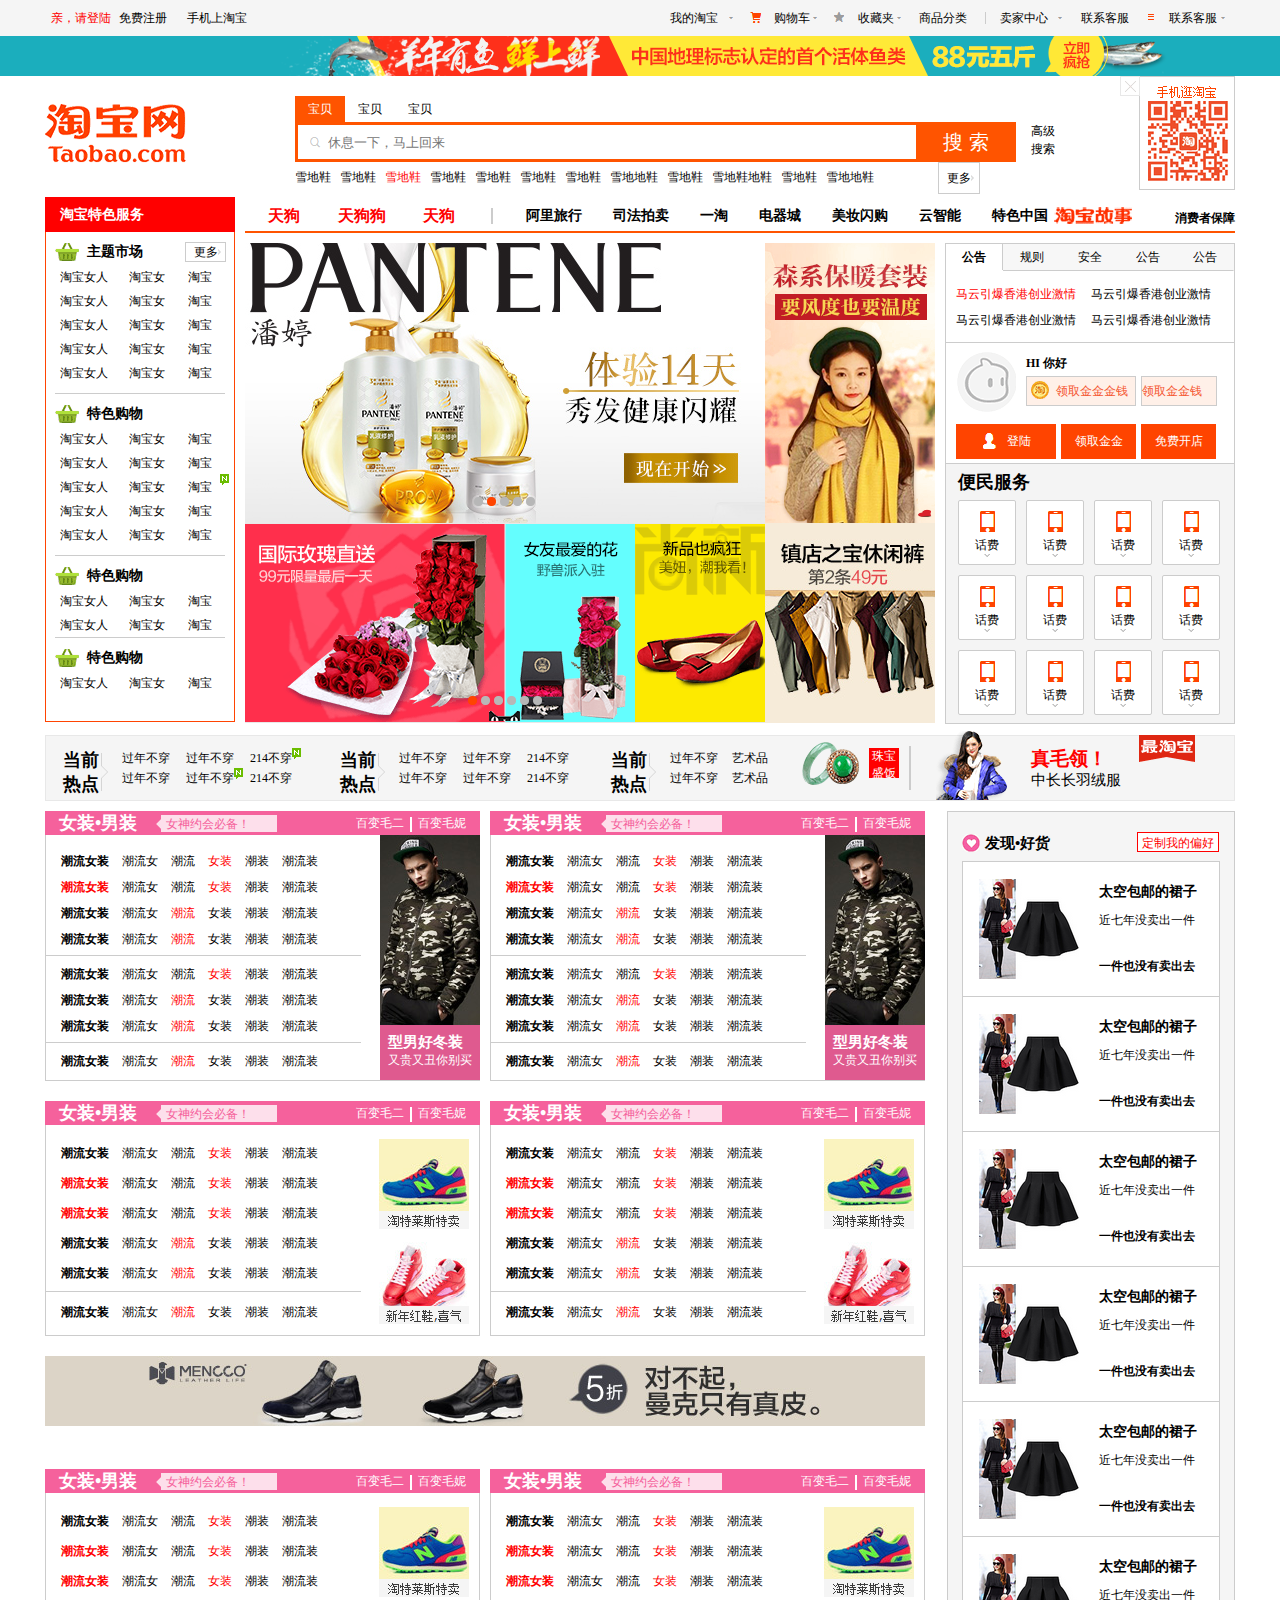
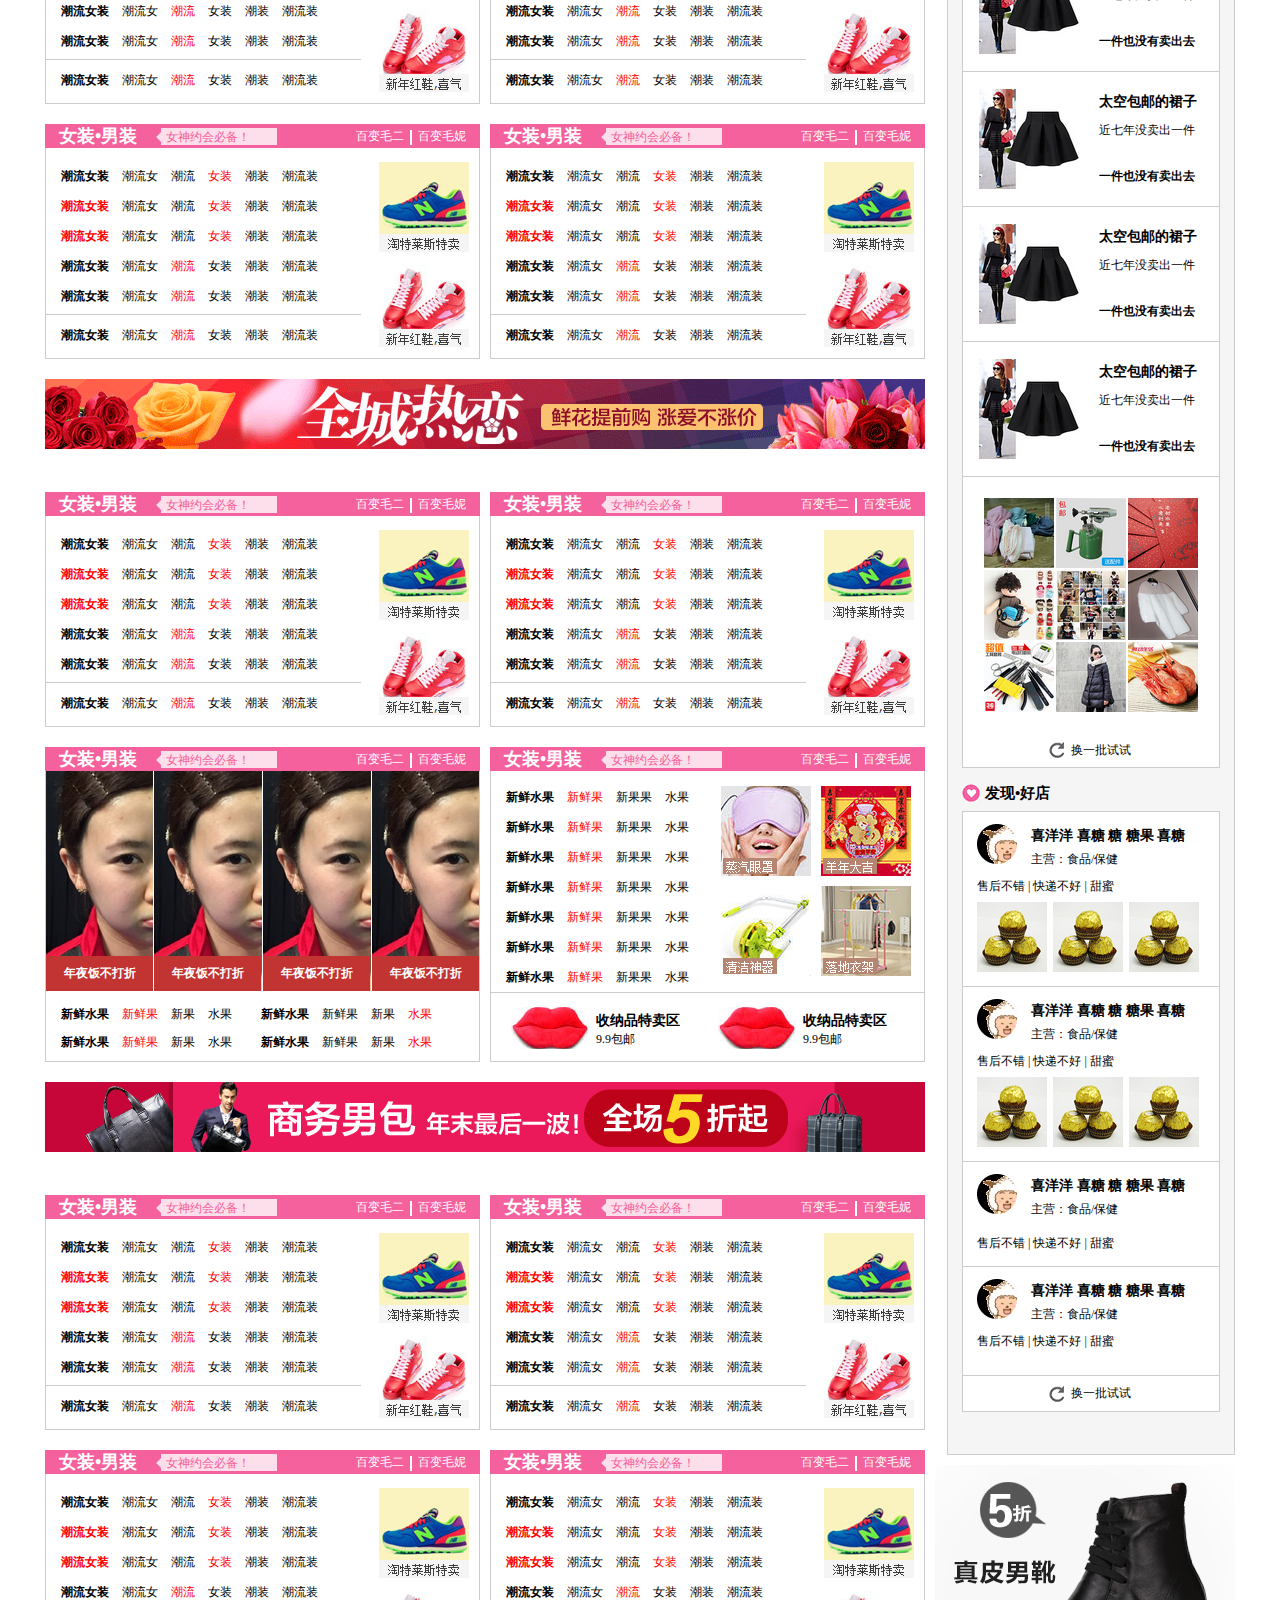
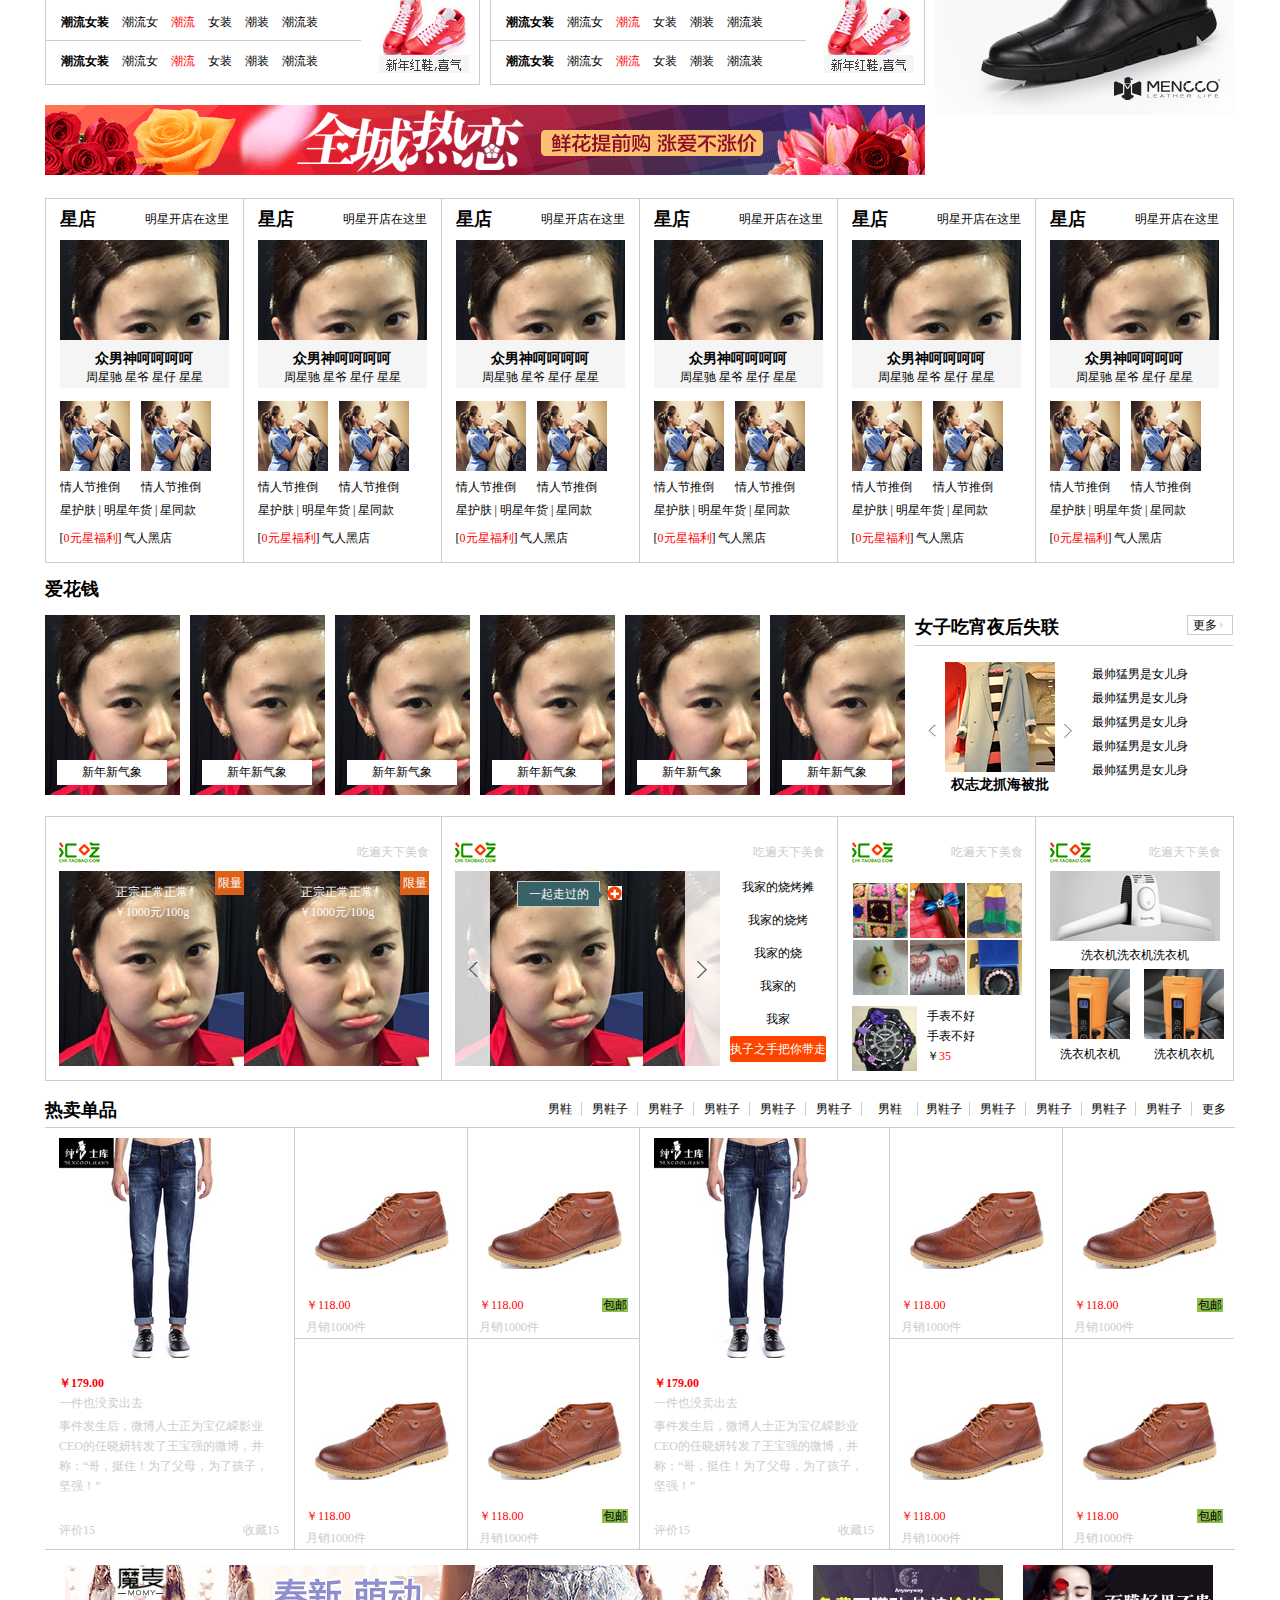
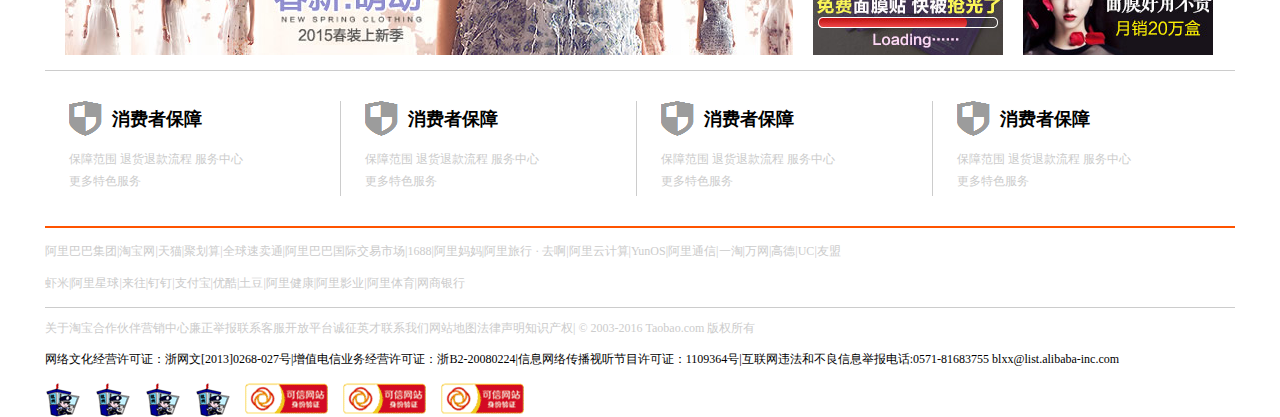
<file: taobao/index.html>
<!DOCTYPE html>
<html lang="en">
<head>
	<meta charset="UTF-8">
	<title>淘宝官网(仿)</title>
<link rel="stylesheet" type="text/css" href="css/base.css"/>
<style>
/*head*/
.tb{min-width: 1190px;height: 36px; background: #f5f5f5;}
.tb .tb1 a{line-height: 36px;}
.tb .tb1 .a1{ color: red;margin-left:6px;}
.tb .tb1 .a2{ margin:0 20px 0 8px;}
.tb .tb1 .wd{width: 565px;}
.tb .tb1 .wd .wda1{width: 63px;height: 36px; line-height: 36px;background:url(img/2.png) no-repeat right center;}
.tb .tb1 .wd .wda2,.wda3{width: 84px;background:url(img/2.png) no-repeat right center; text-align: center;}
.tb .tb1 .wd .wda2 i{width: 11px;height: 11px; background: url(img/3.png);display: block; float: left;margin: 12px 6px 0 17px;}
.tb .tb1 .wd .wda3 i{width: 10px;height: 10px; background: url(img/4.png);display: block; float: left;margin: 12px 6px 0 17px;}
.tb .tb1 .wd .wda4{width: 84px; text-align: center; border-right: 1px solid #ccc; height: 12px;margin-top: 12px; line-height: 12px;}
.tb .tb1 .wd .wda5{width: 76px; text-align: center;background:url(img/2.png) no-repeat right center;}
.tb .tb1 .wd .wda6{width: 86px; text-align: center;}
.tb .tb1 .wd .wda7{width: 77px; text-align: center; background:url(img/2.png) no-repeat right center;}
.tb .tb1 .wd .wda7 i{width: 6px;height: 6px; background: url(img/5.png);display: block; float: left;margin: 14px 6px 0 0;}
.tl{min-width: 1190px; height: 40px; background: #1baebd;}
.tp{ height: 40px; background: url(img/1.png) no-repeat; margin-bottom: 15px;}
/*logo*/
.logo .logo1 .a1{width: 143px; height: 68px;background: url(img/6.png); display: block;text-indent:-9999em; margin:20px 0 0 0;}
.logo .dr{width: 940px;height: 116px; margin-bottom: 5px;}
.logo .dr .ss{width: 760px; height: 95px;margin-top: 20px; }
.logo .dr .ss .bb{ width: 50px;height: 26px;line-height: 26px; text-align: center; }
.logo .dr .ss .b1,.logo .dr .ss .bb:hover{background:#ff5400; color:#fff;}
.logo .dr .ss .xx{width:558px; height: 34px;border: 3px solid #ff5400; border-right:none; background: url(img/7.png) no-repeat 12px center;padding:0 30px;}
.logo .dr .ss .sr{width:100px;height: 40px;background: #ff5400;color:#fff; font-size: 20px;}
.logo .dr .ss .gj{ line-height: 18px; margin-left:15px; display: block;}
.logo .dr .ss .gj2{margin-bottom: 2px; display: block;}
.logo .dr .ss .down .xd{line-height: 30px; margin-right: 9px;}
.logo .dr .ss .down .xd3{color:red;}
.logo .dr .ss .down .gd{width: 40px;height: 30px; border:1px solid #ccc; line-height: 30px;text-align: center;margin-left:55px; background:url(img/8.png) no-repeat 32px center;}
.logo .dr .m{ width: 94px; height: 112px; background:url(img/9.png); border:1px solid #ccc; position:relative;}
.logo .dr .m i{position:absolute; left:-20px; top:-1px; display:block; width:20px;height: 20px; background: url(img/10.png);}
/*菜单*/
.fw{   padding-left: 0; }
.fw .cdl{width: 190px; height:525px;}
.fw .cdl .ts{width: 175px;line-height: 35px; color:#000; background: red; color: #fff;padding-left:15px; font-size:14px; }
.fw .cdl h2{font-size:14px;}
.fw .cdl .tsx{width: 188px;height: 489px; border: 1px solid #ff4401; border-top:none;}
.fw .cdl .tsx .zt{line-height: 26px;height: 26px; width: 188px; background: url(img/11.png) no-repeat 9px center; margin-top:7px;}
.fw .cdl .tsx .zt h2{margin-left: 41px;}
.fw .cdl .tsx .zt a{ width: 39px; line-height: 18px; text-align: center; border: 1px solid #ccc; margin-top: 3px; background: url(img/12.png) no-repeat 32px center; margin-right: 8px;}
.fw .cdl .tsx .ql{ width: 165px; border-bottom: 1px solid #ccc; margin-left:9px; padding-left: 5px; }
.fw .cdl .tsx .ql .ql1{ line-height: 24px; }
.fw .cdl .tsx .ql .ql1 .a1{ margin-right: 21px; }
.fw .cdl .tsx .ql .ql1 .a2{ margin-right: 23px; }
.fw .cdl .tsx .ql .ql5{margin-bottom: 8px;}
.fw .cdl .tsx .ql .ql3{ position: relative; width: 170px;}
.fw .cdl .tsx .ql .ql3 i{ position: absolute; width: 9px;height: 11px; background: url(img/13.png); right:1px;top:-1px; display: block; }
.fw .cdl .tsx .gj3{ border: none; }
.fw .fwr{width: 990px;}
.fw .fwr .up{border-bottom: 2px solid #ff5400; width: 990px; margin-top:3px;}
.fw .fwr .up a{ font-size: 16px; line-height: 31px; text-align: center; font-weight: bold;}
.fw .fwr .up .tm{width:77px;  color:red;}
.fw .fwr .up .tm1{width: 80px;color:red;}
.fw .fwr .up .tm2{width: 74px;color:red;}
.fw .fwr .up .s1{width: 0; height: 14px;border: 1px solid #ccc;margin:8px 33px 0 15px;}
.fw .fwr .up .tm3{line-height: 31px; margin-right: 31px; font-size:14px;}
.fw .fwr .up .ts{ width: 140px; background: url(img/14.png) no-repeat 62px center; text-align: left;}
.fw .fwr .up .xf{font-size: 12px; line-height: 26px;margin-top:5px;}
.fw .fwr .tp{ margin:10px 10px 0 0;}
.fw .fwr .gz{ width: 290px; margin-top: 10px; }
.fw .fwr .gz .aq{width: 288px;height: 98px;border: 1px solid #ccc;}
.fw .fwr .gz .aq a{ line-height: 26px; text-align: center; }
.fw .fwr .gz .aq .a1{ width: 56px;border-right: 1px solid #ccc; font-weight: bold; }
.fw .fwr .gz .aq .a2{ width: 57px; background: #f7f7f7; border-bottom: 1px solid #ccc;}
.fw .fwr .gz .aq .a3{ width: 59px; background: #f7f7f7; border-bottom: 1px solid #ccc;}
.fw .fwr .gz .aq .a4{ width: 57px; background: #f7f7f7; border-bottom: 1px solid #ccc;}
.fw .fwr .gz .aq .a5{ width: 57px; background: #f7f7f7; border-bottom: 1px solid #ccc; border-right: 1px solid #f7f7f7;}
.fw .fwr .gz .aq .a5:hover,.fw .fwr .gz .aq .a2:hover,.fw .fwr .gz .aq .a3:hover,.fw .fwr .gz .aq .a4:hover{border-bottom: none; background:#fff;font-weight:bold;}
.fw .fwr .gz .aq .my{ width: 278px;margin:10px 0 0 10px; }
.fw .fwr .gz .aq .my .myl{height: 26px;}
.fw .fwr .gz .aq .my .myl a{display: block;line-height: 26px;}
.fw .fwr .gz .aq .my .myl .am{ margin-right: 15px; }
.fw .fwr .gz .hi{width: 288px;height: 120px;border: 1px solid #ccc; border-top:none;}
.fw .fwr .gz .hi .tx{width: 60px;height: 60px;background: url(img/16.png); margin:9px 10px 0;}
.fw .fwr .gz .hi .hy .hyr{width: 208px;}
.fw .fwr .gz .hi .hy .hyr h2{ line-height: 26px; margin-top:7px;font-size: 12px; width: 208px; }
.fw .fwr .gz .hi .hy .hyr a{ color: #f55732; background-color:#fff0e8;border:1px solid #ccc; line-height: 28px;}
.fw .fwr .gz .hi .hy .hyr .lq{width: 108px;height: 28px;  }
.fw .fwr .gz .hi .hy .hyr .lq i{width: 18px;height: 18px;float:left; display: block;background: url(img/17.png); margin:4px 7px 0 4px;}
.fw .fwr .gz .hi .hy .hyr .lqr{width: 74px;height: 28px; margin-left:5px;}
.fw .fwr .gz .hi .down{width: 278px;margin-top: 12px; margin-left: 10px;}
.fw .fwr .gz .hi .down a{ background-color:#ff4400;line-height: 35px; color:#fff;}
.fw .fwr .gz .hi .down .dl{width: 100px; height: 35px; }
.fw .fwr .gz .hi .down .dl i{width: 13px;height: 16px; background: url(img/18.png);display: block; float: left; margin:9px 11px 0 27px;}
.fw .fwr .gz .hi .down .dl1{width: 75px; margin:0 5px; text-align: center;}
.fw .fwr .gz .hi .down .dl2{width: 75px; text-align: center;}
.fw .fwr .gz .bm{width: 276px;height: 259px;border:1px solid #ccc;background: #f4f4f4;border-top:none; padding-left:12px;}
.fw .fwr .gz .bm h2{line-height: 36px;width: 276px;}
.fw .fwr .gz .bm .dh{width: 56px; height:63px;border: 1px solid #ccc; border-radius:2px; background:#fff;}
.fw .fwr .gz .bm .dh .s1{width: 15px; height: 21px; background: url(img/19.png); display:block; margin:10px auto 0;}
.fw .fwr .gz .bm .dh p{margin-top:4px; text-align: center; line-height: 18px; }
.fw .fwr .gz .bm .dh a{width:6px; height:3px; display: block; background: url(img/20.png); margin:0 auto;}
.fw .fwr .gz .bm .dh{margin-right: 10px;margin-bottom:10px;}
.fw .hf{width: 1171px;height: 64px; border:1px solid #e8e8e8; margin-top:11px; background:#f5f5f5; padding-left:17px;}
.fw .hf .dq{width: 238px;margin-top: 12px;}
.fw .hf .dq .dql{width: 45px; background: url(img/21.png) no-repeat right center; margin-right: 14px;}
.fw .hf .dq .dqr{width:179px; height: 20px; line-height: 20px;  position: relative;}
.fw .hf .dq .dqr .a1{margin-right: 16px;}
.fw .hf .dq .dqr i{position: absolute; top:0; right: 0; display: block; width:9px; height: 11px; background: url(img/22.png);}
.fw .hf .dq .dqrx i{position: absolute; top:0; right: 58px; display: block; width:9px; height: 11px; background: url(img/22.png);}
.fw .hf .dq1{margin-left: 39px; width: 232px;}
.fw .hf .dq1 .dqr1{width: 173px;}
.fw .hf .dq2{width: 157px;}
.fw .hf .dq2 .dqr3{ width: 98px; }
.fw .hf .dq2 .dqr3 .a1{margin-right: 14px;}
.fw .hf .dq2 .dqr3 .a2{margin-right: 0;}
.fw .hf .zz{width: 109px; margin-left: 34px;margin-top: 6px;}
.fw .hf .zz .zl{ width: 57px;height: 43px; background: url(img/23.png); margin-right: 10px;}
.fw .hf .zz .zr{width: 30px;height: 30px; background: red;color: #fff; text-align: center; margin-top:6px;}
.fw .hf .zz .s1{width: 0; height: 42px; border:1px solid #ccc;margin-top: 4px;}
.fw .hf .mn{width: 259px; margin-left:25px; position: relative;}
.fw .hf .mn .ml{width: 71px;height: 69px; background: url(img/24.png); position: absolute; top:-5px;left: 0;}
.fw .hf .mn .zm{margin-left: 95px;}
.fw .hf .mn .zm h2{ color: red; font-size: 19px; line-height: 23px; margin-top: 11px; }
.fw .hf .mn .zm p{ font-size: 15px; line-height: 20px; }
.fw .hf .mn .dw{width: 56px; height: 27px;display: block;background: url(img/25.png); position: absolute; top:-1px; right:0;}
/*男装*/
.nz{margin-top:10px; }
.nz .nzl{width: 880px;}
.nz .nzl .ns{width: 435px;}
.nz .nzl .ns .up{ width:435px;height: 24px;background: #f5619c; color: #fff; line-height: 24px;}
.nz .nzl .ns .up h2{ margin:0 24px 0 14px; }
.nz .nzl .ns .up .a1{ width: 111px;height: 15px; line-height: 15px; padding-top:2px; background: #fddfeb; color:#f5619c; margin-top:4px; position:relative; padding-left: 5px; }
.nz .nzl .ns .up .a1 i{width: 5px;height: 10px; background: url(img/26.png); display: block; position:absolute; left:-5px; top:4px; }
.nz .nzl .ns .up .ar{ color: #fff; margin-right: 14px; }
.nz .nzl .ns .up .a2{ color: #fff; }
.nz .nzl .ns .up .s2{width: 0; height: 13px; border: 1px solid #fff; margin:6px 6px 0;}
.nz .nzl .ns .sx{width: 433px;border: 1px solid #ccc;height: 245px; border-top:none; position:relative;}
.nz .nzl .ns .sx .sl1{margin-top: 13px;}
.nz .nzl .ns .sx .sxl{width: 300px;line-height: 26px; padding-left:15px;}
.nz .nzl .ns .sx .sxl a{margin-right: 13px;}
.nz .nzl .ns .sx .sl4{border-bottom:1px solid #ccc; padding-bottom:3px; margin-bottom: 5px;}
.nz .nzl .ns .sx .dw{width: 100px;height: 245px; display: block; background: url(img/27.png); position:absolute;top:0; right:-1px;  }
.nz .nzl .ns .sx .dw h2{ margin-top:198px; color: #fff; margin-left: 8px; line-height: 19px; font-size:15px;}
.nz .nzl .ns .sx .dw p{color: #fff;margin-left: 8px;}
.nz .nzl .ydd{ margin-top:20px;}
.nz .nzl .ns .yd{ height: 210px;}
.nz .nzl .ns .yd .ydl{line-height: 30px;}
.nz .nzl .ns .yd .dw{width: 90px;height: 185px; background: url(img/28.png);position:absolute;top:14px; right:10px; }
.nz .nzl .xz{margin-top: 20px; margin-bottom: 23px;}
.nz .nzl .xz1{margin-top: 20px; margin-bottom: 23px;}
.nz .nzl .ns .wz{ height: 290px; width: 433px; }
.nz .nzl .ns .wz .wzl{width: 107px;height: 220px; background: url(img/31.png); position: relative; margin-right:1px;}
.nz .nzl .ns .wz .wz2{width: 108px;}
.nz .nzl .ns .wz .wzl3{margin-right: 0;}
.nz .nzl .ns .wz .wzl .da{width: 107px;height: 35px; background: #c23432;line-height: 35px; text-align: center; position: absolute; bottom: 0; left: 0; color: #fff; font-weight: bold;}
.nz .nzl .ns .wz .xg{line-height: 28px; margin-top: 9px; margin-left: 15px;}
.nz .nzl .ns .wz .xg .da{margin-right:13px;}
.nz .nzl .ns .wz .xg .da4{margin-right: 29px;}
.nz .nzl .ns .wz .xg2{margin-top: 0;}
.nz .nzl .ns .wz .lz{ line-height: 30px; margin-left: 15px;}
.nz .nzl .ns .wz .t1{width: 190px;height: 190px;background: url(img/32.png); margin:15px 13px 0 0;}
.nz .nzl .ns .wz .lz .da{margin-right:13px;}
.nz .nzl .ns .wz .lz .da4{margin-right: 0;}
.nz .nzl .ns .wz .lz1{margin-top: 11px;}
.nz .nzl .ns .wz .lz5{border-bottom: 1px solid #ccc;padding-bottom: 11px;}
.nz .nzl .ns .wz .down{width: 433px;height: 69px; border-top:1px solid #ccc;}
.nz .nzl .ns .wz .down .dz .a1{margin-top:14px;margin-left: 20px;}
.nz .nzl .ns .wz .down .dz .d1{width: 102px; margin-left:7px;}
.nz .nzl .ns .wz .down .dz .d1 h2{font-size: 14px; margin-top:17px; line-height: 21px;}
.nz .nzl .ns .wz .down1 {margin-left:0;}
.nz .nzr{width: 286px; height: 2242px; border:1px solid #ccc; background: #f5f5f5;}
.nz .nzr .a1{width: 18px; height: 18px;background: url(img/35.png); margin:22px 5px 0 14px;}
.nz .nzr .fx{font-size: 15px;line-height: 35px;margin-top:14px;}
.nz .nzr .a2{width: 76px;height: 16px;border:1px solid red; color:red; line-height: 16px; padding:2px 0 0 4px; margin:20px 15px 9px 0; background:#fff;}
.nz .nzr .nzu{ width: 256px;height:1505px;border: 1px solid #ccc; background:#fff; margin-left: 14px;}
.nz .nzr .nzu .nzl{width: 240px;height:117px;border-bottom: 1px solid #ccc; padding:17px 0 0 16px;}
.nz .nzr .nzu .nzl .dr{width: 120px;}
.nz .nzr .nzu .nzl .dr h3{line-height: 24px; }
.nz .nzr .nzu .nzl .dr p{line-height: 34px;}
.nz .nzr .nzu .nzl .dr .p1{ line-height:59px; font-weight:bold; }
.nz .nzr .nzu .l9{margin:21px;}
.nz .nzr .nzu .ss{width: 256px; height: 34px; line-height: 34px; }
.nz .nzr .nzu .ss .as{margin-left: 86px;}
.nz .nzr .nzu .ss .as img{ margin:9px 7px 0 0; }
.nz .nzr .fx2{margin-top: 8px;}
.nz .nzr .a8{margin-top:16px;}
.nz .nzr .xyy{width: 256px;height: 563px;border:1px solid #ccc; background: #fff;margin-left: 14px;}
.nz .nzr .xyy .xyl{margin-top:12px;}
.nz .nzr .xyy .xyl .ll{margin-right:14px; margin-left: 14px;}
.nz .nzr .xyy .xyl .d2 .xp{line-height: 24px; font-size: 14px;}
.nz .nzr .xyy .xyl .d2 p{line-height: 22px;}
.nz .nzr .xyy .sh{line-height: 32px; width: 242px; margin-left: 14px;}
.nz .nzr .xyy .yt{width: 256px; border-bottom: 1px solid #ccc; padding-bottom: 14px;}
.nz .nzr .xyy .yt .tk2{margin:0 6px;  }
.nz .nzr .xyy .yt .tk1{margin-left: 14px;}
.nz .nzr .xyy .sh1{line-height: 46px; width: 242px;border-bottom: 1px solid #ccc; margin-left: 0px; padding-left:14px;}
.nz .nzr .hyp{width: 256px; height: 35px; border:1px solid #ccc;border-top:none; margin-left: 14px;background:#fff; line-height: 35px; ;}
.nz .nzr .hyp i{width: 15px;height: 16px; display: block; float: left; background:url(img/38.png); margin:10px 7px 0 86px ; }
.nz .px{margin-top:10px;}
/*星店*/
.xd1{border:1px solid #ccc; border-right: none; border-bottom: none;border-top: none;}
.xd1 .xdl{width: 169px;height:363px;border-bottom:1px solid #ccc;border-top:1px solid #ccc; border-right: 1px solid #ccc;padding:0 14px;}
.xd1 .xdl h2{ line-height: 41px;  }
.xd1 .xdl .mx{line-height: 41px; }
.xd1 .xdl .wy{ width: 169px; height: 148px; background: url(img/31.png); position:relative;}
.xd1 .xdl .wy .dw{width: 169px; height: 48px;background:#f5f5f5; position:absolute; bottom:0; left:0;}
.xd1 .xdl .wy .dw h3{line-height: 19px; margin-top:9px;text-align: center; }
.xd1 .xdl .wy .dw p{ text-align: center; line-height: 19px;}
.xd1 .xdl .fd{margin-top: 13px;}
.xd1 .xdl .fd .d1{ width: 70px;height: 98px; }
.xd1 .xdl .fd .d2{margin-right:11px;}
.xd1 .xdl .fd .d1 img{margin-bottom:8px;}
.xd1 .xdl .hf{line-height: 22px;}
.xd1 .xdl .hs{line-height: 34px;}
/*爱花钱*/
.hq .hqh{width: 1190px; line-height: 52px;}
.hq .hy .hyl{width: 135px;height: 180px; background: url(img/31.png); position: relative; margin-right: 10px;}
.hq .hy .hyl .dw{width: 110px;height: 25px; line-height: 25px; text-align:center; background: #fff; position:absolute; bottom: 10px; left: 12px; }
.hq .hqr{width: 318px;}
.hq .hqr .gd{width: 39px; height: 16px; border: 1px solid #ccc; background: url(img/43.png) no-repeat 32px 6px; line-height: 14px; padding-top: 2px; padding-left:5px;}
.hq .hqr .qz{width: 318px; border-top:1px solid #ccc; margin-top: 6px;}
.hq .hqr .qz .xf{ margin-top:16px; }
.hq .hqr .qz .xf .aj{width: 110px;height: 134px; margin-left: 30px; position: relative;}
.hq .hqr .qz .xf .aj h3{line-height: 24px; text-align: center;}
.hq .hqr .qz .xf .aj .s1{ width: 8px; height: 14px; background: url(img/45.png);position: absolute; top:62px;left:-17px;  }
.hq .hqr .qz .xf .aj .s2{ width: 8px; height: 14px; background: url(img/46.png);position: absolute; top:62px;right:-17px;  }
.hq .hqr .qz .xf .zs{ width: 140px; margin-left: 37px; }
.hq .hqr .qz .xf .zs p{line-height: 24px;}
.hq .bg{margin-top: 20px; border-left:1px solid #ccc;}
.hq .bg li{border:1px solid #ccc; border-left:none;}
.hq .bg .bgl{width: 382px; height:246px; padding:17px 0 0 13px; }
.hq .bg .bgl .hc{margin-top:8px; width: 296px; margin-bottom: 8px;}
.hq .bg .bgl .tx{line-height:37px; margin-right: 12px; color:#ccc;}
.hq .bg .bgl .nr{width: 185px;height: 195px; background: url(img/31.png); position:relative;}
.hq .bg .bgl .nr .xl{width: 29px; height: 24px; display: block; background: #db6118; line-height: 24px; position:absolute; top:0; right:0; color: #fff; text-align: center;}
.hq .bg .bgl .nr p{ text-align: center; line-height: 20px; color:#fff;}
.hq .bg .bgl .nr .p1{margin-top:11px;}
.hq .bg .bgl .yq{width: 265px; height:195px; background: url(img/31.png); position: relative; }
.hq .bg .bgl .yq .s4{width: 35px;height: 195px; background: #fff; opacity:.8;}
.hq .bg .bgl .yq .s5{width: 35px;height: 195px; background: #fff; opacity:.8;}
.hq .bg .bgl .yq .s6{width: 11px;height: 17px; background:url( img/48.png) no-repeat; position:absolute; top:90px; left:13px;}
.hq .bg .bgl .yq .s7{width: 11px;height: 17px; background:url( img/49.png) no-repeat; position:absolute; top:90px; right:13px;}
.hq .bg .bgl .yq .s8{width: 14px;height: 14px; background:url( img/50.png) no-repeat; position:absolute; top:15px; right:98px;}
.hq .bg .bgl .yq .s3{width: 0; border:4px solid transparent; border-left:4px solid #386265;  ; position:absolute; top:20px; right:113px; display: block;}
.hq .bg .bgl .yq .s9{width: 81px;height: 24px;line-height: 24px; text-align: center; border:1px solid #ccc;background:#386265; color:#fff; position:absolute; top:10px; left:62px;}
.hq .bg .bgl .wj{text-align: center;margin-left:10px; line-height: 33px;}
.hq .bg .bgl .wj .dz{height: 26px; background: #ff4400; color:#fff; line-height: 26px;text-align: center; display: block; border-radius:2px;}
.hq .bg .bgl3{width: 197px; padding-left:0;}
.hq .bg .bgl3 .hc{width: 76px; margin-left:14px;}
.hq .bg .bgl3 .tp{margin:12px 13px 11px 15px; width: 169px; height: 112px;}
.hq .bg .bgl3 .sb{margin-left:14px; margin-right:10px;}
.hq .bg .bgl3 .sbd p{line-height: 20px;}
.hq .bg .bgl3 .a6{width: 170px;height: 98px; margin-left: 14px;}
.hq .bg .bgl3 .a6 p{line-height: 28px; text-align: center;}
.hq .bg .bgl3 .a7{width: 80px; height: 100px; margin-left: 14px;}
.hq .bg .bgl3 .a7 p{line-height: 30px; text-align: center;}
/*热卖*/
.rm{margin-top:13px;}
.rm .rmh{line-height: 33px; }
.rm .rmr a{border-right: 1px solid #ccc;line-height: 14px;margin-top:8px;text-align:center;}
.rm .rmr .a1{magin:0 11px;  width: 43px;  }
.rm .rmr .a2{width: 55px;}
.rm .rmr .a8{width: 51px;}
.rm .rmr .a11{width: 53px;}
.rm .rmr .a13{width: 43px; border-right: none;}
.rm .kz{ border-top:1px solid #ccc; width: 595px;  border-bottom:1px solid #ccc; }
.rm .kz .nzk{ border-right:1px solid #ccc; width: 235px; height: 421px; padding-left: 14px;}
.rm .kz .nzk .a1{width: 155px; height: 272px; }
.rm .kz .nzk h3{width: 20px; color: red; margin-top:14px; font-size: 12px; line-height: 20px;  font-family: '微软雅黑';}
.rm .kz .nzk p{line-height: 20px; color: #ccc;}
.rm .kz .nzk .a1{margin-top:10px;}
.rm .kz .p3{width: 218px; line-height: 18px; margin-top:6px; margin-bottom:20px;}
.rm .kz .nzk span{line-height: 28px; color:#ccc;}
.rm .kz .nzk .s2{margin-right:15px;}
.rm .kz .px{width: 172px;height: 210px;border-right:1px solid #ccc; border-bottom:1px solid #ccc;}
.rm .kz .px .a2{margin:63px 19px 26px 19px;}
.rm .kz .px .s1{ margin-left:11px; line-height: 20px; color: red;font-family: '微软雅黑'; width: 114px; }
.rm .kz .px .s2{ margin-left:11px; line-height: 24px; color:#ccc; }
.rm .kz .px2{width: 171px;}
.rm .kz .px2 .by{width: 26px; margin-top:3px; height: 14px; line-height: 14px; text-align: center; background:#8cbf4c; margin-right:11px;}
.rm .kz .wb{border-bottom:none;}
.rm .kz .wr{border-right:none;}
.rm .a57{text-align: center; width: 1148px;height: 90px; margin:15px 20px;}
/*售后*/
.bz{border-top:1px solid #ccc; border-bottom:2px solid #ff5400; }
.bz li{ margin:30px 0 30px 24px; }
.bz .bzl{border-right:1px solid #ccc; height: 95px; width: 271px;}
.bz .bzl .d1{width: 271px; margin-bottom: 11px;}
.bz .bzl .xf{line-height: 36px;margin-left: 10px;}
.bz .bzl span{ width: 271px; line-height: 22px; cursor: pointer; color:#ccc;}
.bz .l4{border:none;}
/*集团*/
.jt{ border-bottom: 1px solid #ccc; }
.jt .a5{ margin-top:15px; color: #ccc;}
.jt .a6{ margin-bottom:15px; }
/*关于*/
.gy .a1{margin:12px 0 14px 0;  color: #ccc; width: 1190px; }
.gy .a2{margin-bottom: 15px; width: 1190px;}
.gy .a3{margin-right: 15px;}
</style>
</head>
<body>
<!--head-->
	<div class="tb">
		<div class="tb1 clearfix w">
			<a href="#"class="fl a1">亲，请登陆</a>
			<a href="#"class="fl a2">免费注册</a>
			<a href="#"class="fl a3">手机上淘宝</a>
			<div class="fr wd">
				<a href="#" class="fl wda1">我的淘宝</a>
				<a href="#" class="fl wda2"><i></i>购物车</a>
				<a href="#" class="fl wda3"><i></i>收藏夹</a>
				<a href="#" class="fl wda4">商品分类</a>
				<a href="#" class="fl wda5"><i></i>卖家中心</a>
				<a href="#" class="fl wda6">联系客服</a>
				<a href="#" class="fl wda7"><i></i>联系客服</a>
			</div>
		</div>
	</div>	
	<div class="tl"><div class="tp w"></div></div>
<!--logo-->
	<div class="logo w clearfix">
		<h1 class="fl logo1"><a href="#" class="a1">淘宝网</a></h1>
		<div class="fr clearfix dr">
			<div class="fl ss clearfix">
				<a href="#" class="bb fl b1">宝贝</a>
				<a href="#" class="bb fl">宝贝</a>
				<a href="#" class="bb fl">宝贝</a>
				<input type="text" placeholder="休息一下，马上回来" class="fl xx">
				<input type="button" value="搜 索" class="fl sr" />
				<a href="#" class="gj fl">高级</a>
				<a href="#" class="gj gj2 fl">搜索</a>
				<div class="fl down">
					<a href="#" class="xd fl">雪地鞋</a>
					<a href="#" class="xd fl">雪地鞋</a>
					<a href="#" class="xd fl xd3">雪地鞋</a>
					<a href="#" class="xd fl">雪地鞋</a>
					<a href="#" class="xd fl">雪地鞋</a>
					<a href="#" class="xd fl">雪地鞋</a>
					<a href="#" class="xd fl">雪地鞋</a>
					<a href="#" class="xd fl">雪地地鞋</a>
					<a href="#" class="xd fl">雪地鞋</a>
					<a href="#" class="xd fl">雪地鞋地鞋</a>
					<a href="#" class="xd fl">雪地鞋</a>
					<a href="#" class="xd fl">雪地地鞋</a>
					<a href="#" class="gd fl">更多</a>
				</div>
			</div>
			<a href="#" class="fr m"><i></i></a>
		</div>
	</div>
<!--菜单-->	
	<dir class=" clearfix w fw">
		<div class="cdl fl clearfix">
			<h2 class="fl ts">淘宝特色服务</h2>
			<div class="fl tsx">
				<div class="zt fl clearfix">
					<h2 class="fl">主题市场</h2>
					<a href="#" class="fr">更多</a>
				</div>
				<ul class="fl ql clearfix">
					<li class="fl ql1  clearfix">
						<a href="#" class="fl a1">淘宝女人</a>
						<a href="#" class="fl a2">淘宝女</a>
						<a href="#" class="fl">淘宝</a>
					</li>
					<li class="fl ql1  clearfix">
						<a href="#" class="fl a1">淘宝女人</a>
						<a href="#" class="fl a2">淘宝女</a>
						<a href="#" class="fl">淘宝</a>
					</li>
					<li class="fl ql1  clearfix">
						<a href="#" class="fl a1">淘宝女人</a>
						<a href="#" class="fl a2">淘宝女</a>
						<a href="#" class="fl">淘宝</a>
					</li>
					<li class="fl ql1  clearfix">
						<a href="#" class="fl a1">淘宝女人</a>
						<a href="#" class="fl a2">淘宝女</a>
						<a href="#" class="fl">淘宝</a>
					</li>
					<li class="fl ql1 ql5 clearfix">
						<a href="#" class="fl a1">淘宝女人</a>
						<a href="#" class="fl a2">淘宝女</a>
						<a href="#" class="fl">淘宝</a>
					</li>
				</ul>
				<div class="zt fl clearfix">
					<h2 class="fl">特色购物</h2>
				</div>
				<ul class="fl ql clearfix">
					<li class="fl ql1  clearfix">
						<a href="#" class="fl a1">淘宝女人</a>
						<a href="#" class="fl a2">淘宝女</a>
						<a href="#" class="fl">淘宝</a>
					</li>
					<li class="fl ql1  clearfix">
						<a href="#" class="fl a1">淘宝女人</a>
						<a href="#" class="fl a2">淘宝女</a>
						<a href="#" class="fl">淘宝</a>
					</li>
					<li class="fl ql1  clearfix ql3">
						<a href="#" class="fl a1">淘宝女人</a>
						<a href="#" class="fl a2">淘宝女</a>
						<a href="#" class="fl">淘宝</a>
						<i></i>
					</li>
					<li class="fl ql1  clearfix">
						<a href="#" class="fl a1">淘宝女人</a>
						<a href="#" class="fl a2">淘宝女</a>
						<a href="#" class="fl">淘宝</a>
					</li>
					<li class="fl ql1 ql5 clearfix">
						<a href="#" class="fl a1">淘宝女人</a>
						<a href="#" class="fl a2">淘宝女</a>
						<a href="#" class="fl">淘宝</a>
					</li>
				</ul>
				<div class="zt fl clearfix">
					<h2 class="fl">特色购物</h2>
				</div>
				<ul class="fl ql clearfix">
					<li class="fl ql1  clearfix">
						<a href="#" class="fl a1">淘宝女人</a>
						<a href="#" class="fl a2">淘宝女</a>
						<a href="#" class="fl">淘宝</a>
					</li>
					<li class="fl ql1  clearfix">
						<a href="#" class="fl a1">淘宝女人</a>
						<a href="#" class="fl a2">淘宝女</a>
						<a href="#" class="fl">淘宝</a>
					</li>
				</ul>
				<div class="zt fl clearfix">
					<h2 class="fl">特色购物</h2>
				</div>
				<ul class="fl ql gj3 clearfix">
					<li class="fl ql1  clearfix">
						<a href="#" class="fl a1">淘宝女人</a>
						<a href="#" class="fl a2">淘宝女</a>
						<a href="#" class="fl">淘宝</a>
					</li>
				</ul>
			</div>
		</div>
		<div class="fr clearfix fwr">
			<div class="fl up clearfix">
				<a href="#" class="fl tm">天狗</a>
				<a href="#" class="fl tm1">天狗狗</a>
				<a href="#" class="fl tm2">天狗</a>
				<span class=" fl s1"></span>
				<a href="#" class="fl tm3">阿里旅行</a>
				<a href="#" class="fl tm3">司法拍卖</a>
				<a href="#" class="fl tm3">一淘</a>
				<a href="#" class="fl tm3">电器城</a>
				<a href="#" class="fl tm3">美妆闪购</a>
				<a href="#" class="fl tm3">云智能</a>
				<a href="#" class="fl tm3 ts">特色中国</a>
				<a href="#" class="fr xf">消费者保障</a>
			</div>
			<a href="#" class=" fl tp"><img src="img/15.png"></a>
			<div class=" fl gz clearfix">
				<div class="fl aq">
					<a href="#" class="a1 fl">公告</a>
					<a href="#" class="a2 fl">规则</a>
					<a href="#" class="a3 fl">安全</a>
					<a href="#" class="a4 fl">公告</a>
					<a href="#" class="a5 fl">公告</a>
					<ul class="fl my clearfix">
						<li class="fl myl clearfix">
							<a href="#" class="am fl" style="color:red;">马云引爆香港创业激情</a>
							<a href="#" class=" fl">马云引爆香港创业激情</a>
						</li>
						<li class="fl myl clearfix">
							<a href="#" class="am fl" >马云引爆香港创业激情</a>
							<a href="#" class=" fl">马云引爆香港创业激情</a>
						</li>
					</ul>
				</div>
				<ul class="fl hi clearfix">
					<li class="fl hy clearfix">
						<a href="#" class="fl tx"></a>
						<div class="fl clearfix hyr">
							<h2 class="fl">HI 你好</h2>
							<a href="#" class="fl lq"><i></i>领取金金金钱</a>
							<a href="#" class="fl lqr">领取金金钱</a>
						</div>
					</li>
					<li class="fl  clearfix down">
						<a href="#" class="fl dl"><i></i>登陆</a>
						<a href="#" class="fl dl1">领取金金</a>
						<a href="#" class="fl dl2">免费开店</a>
					</li>
				</ul>
				<ul class="fl bm clearfix">
					<li class="fl">
						<h2>便民服务</h2>
					</li>
					<li class="fl dh">
						<span class="s1"></span>
						<p>话费</p>
						<a href="#"></a>
					</li>
					<li class="fl dh">
						<span class="s1"></span>
						<p>话费</p>
						<a href="#"></a>
					</li>
					<li class="fl dh">
						<span class="s1"></span>
						<p>话费</p>
						<a href="#"></a>
					</li>
					<li class="fl dh">
						<span class="s1"></span>
						<p>话费</p>
						<a href="#"></a>
					</li>
					<li class="fl dh">
						<span class="s1"></span>
						<p>话费</p>
						<a href="#"></a>
					</li>
					<li class="fl dh">
						<span class="s1"></span>
						<p>话费</p>
						<a href="#"></a>
					</li>
					<li class="fl dh">
						<span class="s1"></span>
						<p>话费</p>
						<a href="#"></a>
					</li>
					<li class="fl dh">
						<span class="s1"></span>
						<p>话费</p>
						<a href="#"></a>
					</li>
					<li class="fl dh">
						<span class="s1"></span>
						<p>话费</p>
						<a href="#"></a>
					</li>
					<li class="fl dh">
						<span class="s1"></span>
						<p>话费</p>
						<a href="#"></a>
					</li>
					<li class="fl dh">
						<span class="s1"></span>
						<p>话费</p>
						<a href="#"></a>
					</li>
					<li class="fl dh">
						<span class="s1"></span>
						<p>话费</p>
						<a href="#"></a>
					</li>
				</ul>
			</div>
		</div>
		<ul class="fl hf clearfix">
			<li class="fl dq clearfix">
				<div class="fl dql">
					<h2 class="fl">当前</h2>
					<h2 class="fl">热点</h2>
				</div>
				<div class="fl dqr ">
					<a href="#" class="fl a1">过年不穿</a>
					<a href="#" class="fl a1">过年不穿</a>
					<a href="#" class="fl a2">214不穿</a>
					<i></i>
				</div>
				<div class="fl dqr dqrx">
					<a href="#" class="fl a1">过年不穿</a>
					<a href="#" class="fl a1">过年不穿</a>
					<a href="#" class="fl a2">214不穿</a>
					<i></i>
				</div>
			</li>
			<li class="fl dq dq1 clearfix">
				<div class="fl dql">
					<h2 class="fl">当前</h2>
					<h2 class="fl">热点</h2>
				</div>
				<div class="fl dqr dqr1">
					<a href="#" class="fl a1">过年不穿</a>
					<a href="#" class="fl a1">过年不穿</a>
					<a href="#" class="fl a2">214不穿</a>
				</div>
				<div class="fl dqr dqr1 dqrx">
					<a href="#" class="fl a1">过年不穿</a>
					<a href="#" class="fl a1">过年不穿</a>
					<a href="#" class="fl a2">214不穿</a>
				</div>
			</li>
			<li class="fl dq dq1 dq2 clearfix">
				<div class="fl dql">
					<h2 class="fl">当前</h2>
					<h2 class="fl">热点</h2>
				</div>
				<div class="fl dqr dqr3 ">
					<a href="#" class="fl a1">过年不穿</a>
					<a href="#" class="fl a1 a2">艺术品</a>
				</div>
				<div class="fl dqr dqrx dqr3">
					<a href="#" class="fl a1 ">过年不穿</a>
					<a href="#" class="fl a1 a2">艺术品</a>
				</div>
			</li>
			<li class="fl zz clearfix">
				<a href="#" class="fl zl"></a>
				<a href="#" class="fl zr">珠宝盛饭</a>
				<span class="fr s1"></span>
			</li>
			<li class="fl mn">
				<a href="#" class="fl ml"></a>
				<div class="fl zm">
					<h2>真毛领！</h2>
					<p>中长长羽绒服</p>
				</div>
				<a href="#" class="dw"></a>
			</li>
		</ul>
	</dir>
<!--男装-->	
	<div class="nz w clearfix">
		<div class="nzl clearfix fl">
			<div class="fl ns clearfix">
				<div class="fl up">
					<h2 class="fl">女装&bull;男装</h2>
					<a href="#" class="fl a1"><i></i>女神约会必备！</a>
					<a href="#" class="fr ar">百变毛妮</a>
					<span class="fr s2"></span>
					<a href="#" class="fr a2">百变毛二</a>
				</div>
				<ul class="fl sx clearfix">
					<li class="fl clearfix sxl sl1">
						<a href="#" class="fl cl" style="font-weight:bold">潮流女装</a>
						<a href="#" class="fl cl">潮流女</a>
						<a href="#" class="fl cl">潮流</a>
						<a href="#" class="fl cl" style="color:red">女装</a>
						<a href="#" class="fl cl">潮装</a>
						<a href="#" class="fl cl">潮流装</a>
					</li>
					<li class="fl clearfix sxl">
						<a href="#" class="fl cl" style="font-weight:bold;color:red">潮流女装</a>
						<a href="#" class="fl cl">潮流女</a>
						<a href="#" class="fl cl">潮流</a>
						<a href="#" class="fl cl" style="color:red">女装</a>
						<a href="#" class="fl cl">潮装</a>
						<a href="#" class="fl cl">潮流装</a>
					</li>
					<li class="fl clearfix sxl">
						<a href="#" class="fl cl" style="font-weight:bold">潮流女装</a>
						<a href="#" class="fl cl">潮流女</a>
						<a href="#" class="fl cl" style="color:red">潮流</a>
						<a href="#" class="fl cl" >女装</a>
						<a href="#" class="fl cl">潮装</a>
						<a href="#" class="fl cl">潮流装</a>
					</li>
					<li class="fl clearfix sxl sl4">
						<a href="#" class="fl cl" style="font-weight:bold">潮流女装</a>
						<a href="#" class="fl cl">潮流女</a>
						<a href="#" class="fl cl" style="color:red">潮流</a>
						<a href="#" class="fl cl" >女装</a>
						<a href="#" class="fl cl">潮装</a>
						<a href="#" class="fl cl">潮流装</a>
					</li>
					<li class="fl clearfix sxl">
						<a href="#" class="fl cl" style="font-weight:bold">潮流女装</a>
						<a href="#" class="fl cl">潮流女</a>
						<a href="#" class="fl cl">潮流</a>
						<a href="#" class="fl cl" style="color:red">女装</a>
						<a href="#" class="fl cl">潮装</a>
						<a href="#" class="fl cl">潮流装</a>
					</li>
					<li class="fl clearfix sxl">
						<a href="#" class="fl cl" style="font-weight:bold">潮流女装</a>
						<a href="#" class="fl cl">潮流女</a>
						<a href="#" class="fl cl" style="color:red">潮流</a>
						<a href="#" class="fl cl" >女装</a>
						<a href="#" class="fl cl">潮装</a>
						<a href="#" class="fl cl">潮流装</a>
					</li>
					<li class="fl clearfix sxl sl4">
						<a href="#" class="fl cl" style="font-weight:bold">潮流女装</a>
						<a href="#" class="fl cl">潮流女</a>
						<a href="#" class="fl cl" style="color:red">潮流</a>
						<a href="#" class="fl cl" >女装</a>
						<a href="#" class="fl cl">潮装</a>
						<a href="#" class="fl cl">潮流装</a>
					</li>
					<li class="fl clearfix sxl">
						<a href="#" class="fl cl" style="font-weight:bold">潮流女装</a>
						<a href="#" class="fl cl">潮流女</a>
						<a href="#" class="fl cl" style="color:red">潮流</a>
						<a href="#" class="fl cl" >女装</a>
						<a href="#" class="fl cl">潮装</a>
						<a href="#" class="fl cl">潮流装</a>
					</li>
					<li class="dw">
						<h2>型男好冬装</h2>
						<p>又贵又丑你别买</p>
					</li>
				</ul>
			</div>
			<div class="fr ns clearfix">
				<div class="fl up">
					<h2 class="fl">女装&bull;男装</h2>
					<a href="#" class="fl a1"><i></i>女神约会必备！</a>
					<a href="#" class="fr ar">百变毛妮</a>
					<span class="fr s2"></span>
					<a href="#" class="fr a2">百变毛二</a>
				</div>
				<ul class="fl sx clearfix">
					<li class="fl clearfix sxl sl1">
						<a href="#" class="fl cl" style="font-weight:bold">潮流女装</a>
						<a href="#" class="fl cl">潮流女</a>
						<a href="#" class="fl cl">潮流</a>
						<a href="#" class="fl cl" style="color:red">女装</a>
						<a href="#" class="fl cl">潮装</a>
						<a href="#" class="fl cl">潮流装</a>
					</li>
					<li class="fl clearfix sxl">
						<a href="#" class="fl cl" style="font-weight:bold;color:red">潮流女装</a>
						<a href="#" class="fl cl">潮流女</a>
						<a href="#" class="fl cl">潮流</a>
						<a href="#" class="fl cl" style="color:red">女装</a>
						<a href="#" class="fl cl">潮装</a>
						<a href="#" class="fl cl">潮流装</a>
					</li>
					<li class="fl clearfix sxl">
						<a href="#" class="fl cl" style="font-weight:bold">潮流女装</a>
						<a href="#" class="fl cl">潮流女</a>
						<a href="#" class="fl cl" style="color:red">潮流</a>
						<a href="#" class="fl cl" >女装</a>
						<a href="#" class="fl cl">潮装</a>
						<a href="#" class="fl cl">潮流装</a>
					</li>
					<li class="fl clearfix sxl sl4">
						<a href="#" class="fl cl" style="font-weight:bold">潮流女装</a>
						<a href="#" class="fl cl">潮流女</a>
						<a href="#" class="fl cl" style="color:red">潮流</a>
						<a href="#" class="fl cl" >女装</a>
						<a href="#" class="fl cl">潮装</a>
						<a href="#" class="fl cl">潮流装</a>
					</li>
					<li class="fl clearfix sxl">
						<a href="#" class="fl cl" style="font-weight:bold">潮流女装</a>
						<a href="#" class="fl cl">潮流女</a>
						<a href="#" class="fl cl">潮流</a>
						<a href="#" class="fl cl" style="color:red">女装</a>
						<a href="#" class="fl cl">潮装</a>
						<a href="#" class="fl cl">潮流装</a>
					</li>
					<li class="fl clearfix sxl">
						<a href="#" class="fl cl" style="font-weight:bold">潮流女装</a>
						<a href="#" class="fl cl">潮流女</a>
						<a href="#" class="fl cl" style="color:red">潮流</a>
						<a href="#" class="fl cl" >女装</a>
						<a href="#" class="fl cl">潮装</a>
						<a href="#" class="fl cl">潮流装</a>
					</li>
					<li class="fl clearfix sxl sl4">
						<a href="#" class="fl cl" style="font-weight:bold">潮流女装</a>
						<a href="#" class="fl cl">潮流女</a>
						<a href="#" class="fl cl" style="color:red">潮流</a>
						<a href="#" class="fl cl" >女装</a>
						<a href="#" class="fl cl">潮装</a>
						<a href="#" class="fl cl">潮流装</a>
					</li>
					<li class="fl clearfix sxl">
						<a href="#" class="fl cl" style="font-weight:bold">潮流女装</a>
						<a href="#" class="fl cl">潮流女</a>
						<a href="#" class="fl cl" style="color:red">潮流</a>
						<a href="#" class="fl cl" >女装</a>
						<a href="#" class="fl cl">潮装</a>
						<a href="#" class="fl cl">潮流装</a>
					</li>
					<li class="dw">
						<h2>型男好冬装</h2>
						<p>又贵又丑你别买</p>
					</li>
				</ul>
			</div>
			<div class="fl ns ydd clearfix">
				<div class="fl up">
					<h2 class="fl">女装&bull;男装</h2>
					<a href="#" class="fl a1"><i></i>女神约会必备！</a>
					<a href="#" class="fr ar">百变毛妮</a>
					<span class="fr s2"></span>
					<a href="#" class="fr a2">百变毛二</a>
				</div>
				<ul class="fl sx yd clearfix">
					<li class="fl clearfix sxl sl1 ydl">
						<a href="#" class="fl cl" style="font-weight:bold">潮流女装</a>
						<a href="#" class="fl cl">潮流女</a>
						<a href="#" class="fl cl">潮流</a>
						<a href="#" class="fl cl" style="color:red">女装</a>
						<a href="#" class="fl cl">潮装</a>
						<a href="#" class="fl cl">潮流装</a>
					</li>
					<li class="fl clearfix sxl ydl">
						<a href="#" class="fl cl" style="font-weight:bold;color:red">潮流女装</a>
						<a href="#" class="fl cl">潮流女</a>
						<a href="#" class="fl cl">潮流</a>
						<a href="#" class="fl cl" style="color:red">女装</a>
						<a href="#" class="fl cl">潮装</a>
						<a href="#" class="fl cl">潮流装</a>
					</li>
					<li class="fl clearfix sxl ydl">
						<a href="#" class="fl cl" style="font-weight:bold;color:red">潮流女装</a>
						<a href="#" class="fl cl">潮流女</a>
						<a href="#" class="fl cl">潮流</a>
						<a href="#" class="fl cl" style="color:red">女装</a>
						<a href="#" class="fl cl">潮装</a>
						<a href="#" class="fl cl">潮流装</a>
					</li>
					<li class="fl clearfix sxl ydl">
						<a href="#" class="fl cl" style="font-weight:bold">潮流女装</a>
						<a href="#" class="fl cl">潮流女</a>
						<a href="#" class="fl cl" style="color:red">潮流</a>
						<a href="#" class="fl cl" >女装</a>
						<a href="#" class="fl cl">潮装</a>
						<a href="#" class="fl cl">潮流装</a>
					</li>
					<li class="fl clearfix sxl sl4 ydl">
						<a href="#" class="fl cl" style="font-weight:bold">潮流女装</a>
						<a href="#" class="fl cl">潮流女</a>
						<a href="#" class="fl cl" style="color:red">潮流</a>
						<a href="#" class="fl cl" >女装</a>
						<a href="#" class="fl cl">潮装</a>
						<a href="#" class="fl cl">潮流装</a>
					</li>
					<li class="fl clearfix sxl ydl">
						<a href="#" class="fl cl" style="font-weight:bold">潮流女装</a>
						<a href="#" class="fl cl">潮流女</a>
						<a href="#" class="fl cl" style="color:red">潮流</a>
						<a href="#" class="fl cl" >女装</a>
						<a href="#" class="fl cl">潮装</a>
						<a href="#" class="fl cl">潮流装</a>
					</li>
					<li class="dw">
					</li>
				</ul>
			</div>
			<div class="fr ns ydd clearfix">
				<div class="fl up">
					<h2 class="fl">女装&bull;男装</h2>
					<a href="#" class="fl a1"><i></i>女神约会必备！</a>
					<a href="#" class="fr ar">百变毛妮</a>
					<span class="fr s2"></span>
					<a href="#" class="fr a2">百变毛二</a>
				</div>
				<ul class="fl sx yd clearfix">
					<li class="fl clearfix sxl sl1 ydl">
						<a href="#" class="fl cl" style="font-weight:bold">潮流女装</a>
						<a href="#" class="fl cl">潮流女</a>
						<a href="#" class="fl cl">潮流</a>
						<a href="#" class="fl cl" style="color:red">女装</a>
						<a href="#" class="fl cl">潮装</a>
						<a href="#" class="fl cl">潮流装</a>
					</li>
					<li class="fl clearfix sxl ydl">
						<a href="#" class="fl cl" style="font-weight:bold;color:red">潮流女装</a>
						<a href="#" class="fl cl">潮流女</a>
						<a href="#" class="fl cl">潮流</a>
						<a href="#" class="fl cl" style="color:red">女装</a>
						<a href="#" class="fl cl">潮装</a>
						<a href="#" class="fl cl">潮流装</a>
					</li>
					<li class="fl clearfix sxl ydl">
						<a href="#" class="fl cl" style="font-weight:bold;color:red">潮流女装</a>
						<a href="#" class="fl cl">潮流女</a>
						<a href="#" class="fl cl">潮流</a>
						<a href="#" class="fl cl" style="color:red">女装</a>
						<a href="#" class="fl cl">潮装</a>
						<a href="#" class="fl cl">潮流装</a>
					</li>
					<li class="fl clearfix sxl ydl">
						<a href="#" class="fl cl" style="font-weight:bold">潮流女装</a>
						<a href="#" class="fl cl">潮流女</a>
						<a href="#" class="fl cl" style="color:red">潮流</a>
						<a href="#" class="fl cl" >女装</a>
						<a href="#" class="fl cl">潮装</a>
						<a href="#" class="fl cl">潮流装</a>
					</li>
					<li class="fl clearfix sxl sl4 ydl">
						<a href="#" class="fl cl" style="font-weight:bold">潮流女装</a>
						<a href="#" class="fl cl">潮流女</a>
						<a href="#" class="fl cl" style="color:red">潮流</a>
						<a href="#" class="fl cl" >女装</a>
						<a href="#" class="fl cl">潮装</a>
						<a href="#" class="fl cl">潮流装</a>
					</li>
					<li class="fl clearfix sxl ydl">
						<a href="#" class="fl cl" style="font-weight:bold">潮流女装</a>
						<a href="#" class="fl cl">潮流女</a>
						<a href="#" class="fl cl" style="color:red">潮流</a>
						<a href="#" class="fl cl" >女装</a>
						<a href="#" class="fl cl">潮装</a>
						<a href="#" class="fl cl">潮流装</a>
					</li>
					<li class="dw">
					</li>
				</ul>
			</div>
			<a href="#" class="fl xz"><img src="img/29.png"></a>
			<div class="fl ns ydd clearfix">
				<div class="fl up">
					<h2 class="fl">女装&bull;男装</h2>
					<a href="#" class="fl a1"><i></i>女神约会必备！</a>
					<a href="#" class="fr ar">百变毛妮</a>
					<span class="fr s2"></span>
					<a href="#" class="fr a2">百变毛二</a>
				</div>
				<ul class="fl sx yd clearfix">
					<li class="fl clearfix sxl sl1 ydl">
						<a href="#" class="fl cl" style="font-weight:bold">潮流女装</a>
						<a href="#" class="fl cl">潮流女</a>
						<a href="#" class="fl cl">潮流</a>
						<a href="#" class="fl cl" style="color:red">女装</a>
						<a href="#" class="fl cl">潮装</a>
						<a href="#" class="fl cl">潮流装</a>
					</li>
					<li class="fl clearfix sxl ydl">
						<a href="#" class="fl cl" style="font-weight:bold;color:red">潮流女装</a>
						<a href="#" class="fl cl">潮流女</a>
						<a href="#" class="fl cl">潮流</a>
						<a href="#" class="fl cl" style="color:red">女装</a>
						<a href="#" class="fl cl">潮装</a>
						<a href="#" class="fl cl">潮流装</a>
					</li>
					<li class="fl clearfix sxl ydl">
						<a href="#" class="fl cl" style="font-weight:bold;color:red">潮流女装</a>
						<a href="#" class="fl cl">潮流女</a>
						<a href="#" class="fl cl">潮流</a>
						<a href="#" class="fl cl" style="color:red">女装</a>
						<a href="#" class="fl cl">潮装</a>
						<a href="#" class="fl cl">潮流装</a>
					</li>
					<li class="fl clearfix sxl ydl">
						<a href="#" class="fl cl" style="font-weight:bold">潮流女装</a>
						<a href="#" class="fl cl">潮流女</a>
						<a href="#" class="fl cl" style="color:red">潮流</a>
						<a href="#" class="fl cl" >女装</a>
						<a href="#" class="fl cl">潮装</a>
						<a href="#" class="fl cl">潮流装</a>
					</li>
					<li class="fl clearfix sxl sl4 ydl">
						<a href="#" class="fl cl" style="font-weight:bold">潮流女装</a>
						<a href="#" class="fl cl">潮流女</a>
						<a href="#" class="fl cl" style="color:red">潮流</a>
						<a href="#" class="fl cl" >女装</a>
						<a href="#" class="fl cl">潮装</a>
						<a href="#" class="fl cl">潮流装</a>
					</li>
					<li class="fl clearfix sxl ydl">
						<a href="#" class="fl cl" style="font-weight:bold">潮流女装</a>
						<a href="#" class="fl cl">潮流女</a>
						<a href="#" class="fl cl" style="color:red">潮流</a>
						<a href="#" class="fl cl" >女装</a>
						<a href="#" class="fl cl">潮装</a>
						<a href="#" class="fl cl">潮流装</a>
					</li>
					<li class="dw">
					</li>
				</ul>
			</div>
			<div class="fr ns ydd clearfix">
				<div class="fl up">
					<h2 class="fl">女装&bull;男装</h2>
					<a href="#" class="fl a1"><i></i>女神约会必备！</a>
					<a href="#" class="fr ar">百变毛妮</a>
					<span class="fr s2"></span>
					<a href="#" class="fr a2">百变毛二</a>
				</div>
				<ul class="fl sx yd clearfix">
					<li class="fl clearfix sxl sl1 ydl">
						<a href="#" class="fl cl" style="font-weight:bold">潮流女装</a>
						<a href="#" class="fl cl">潮流女</a>
						<a href="#" class="fl cl">潮流</a>
						<a href="#" class="fl cl" style="color:red">女装</a>
						<a href="#" class="fl cl">潮装</a>
						<a href="#" class="fl cl">潮流装</a>
					</li>
					<li class="fl clearfix sxl ydl">
						<a href="#" class="fl cl" style="font-weight:bold;color:red">潮流女装</a>
						<a href="#" class="fl cl">潮流女</a>
						<a href="#" class="fl cl">潮流</a>
						<a href="#" class="fl cl" style="color:red">女装</a>
						<a href="#" class="fl cl">潮装</a>
						<a href="#" class="fl cl">潮流装</a>
					</li>
					<li class="fl clearfix sxl ydl">
						<a href="#" class="fl cl" style="font-weight:bold;color:red">潮流女装</a>
						<a href="#" class="fl cl">潮流女</a>
						<a href="#" class="fl cl">潮流</a>
						<a href="#" class="fl cl" style="color:red">女装</a>
						<a href="#" class="fl cl">潮装</a>
						<a href="#" class="fl cl">潮流装</a>
					</li>
					<li class="fl clearfix sxl ydl">
						<a href="#" class="fl cl" style="font-weight:bold">潮流女装</a>
						<a href="#" class="fl cl">潮流女</a>
						<a href="#" class="fl cl" style="color:red">潮流</a>
						<a href="#" class="fl cl" >女装</a>
						<a href="#" class="fl cl">潮装</a>
						<a href="#" class="fl cl">潮流装</a>
					</li>
					<li class="fl clearfix sxl sl4 ydl">
						<a href="#" class="fl cl" style="font-weight:bold">潮流女装</a>
						<a href="#" class="fl cl">潮流女</a>
						<a href="#" class="fl cl" style="color:red">潮流</a>
						<a href="#" class="fl cl" >女装</a>
						<a href="#" class="fl cl">潮装</a>
						<a href="#" class="fl cl">潮流装</a>
					</li>
					<li class="fl clearfix sxl ydl">
						<a href="#" class="fl cl" style="font-weight:bold">潮流女装</a>
						<a href="#" class="fl cl">潮流女</a>
						<a href="#" class="fl cl" style="color:red">潮流</a>
						<a href="#" class="fl cl" >女装</a>
						<a href="#" class="fl cl">潮装</a>
						<a href="#" class="fl cl">潮流装</a>
					</li>
					<li class="dw">
					</li>
				</ul>
			</div>
			<div class="fl ns ydd clearfix">
				<div class="fl up">
					<h2 class="fl">女装&bull;男装</h2>
					<a href="#" class="fl a1"><i></i>女神约会必备！</a>
					<a href="#" class="fr ar">百变毛妮</a>
					<span class="fr s2"></span>
					<a href="#" class="fr a2">百变毛二</a>
				</div>
				<ul class="fl sx yd clearfix">
					<li class="fl clearfix sxl sl1 ydl">
						<a href="#" class="fl cl" style="font-weight:bold">潮流女装</a>
						<a href="#" class="fl cl">潮流女</a>
						<a href="#" class="fl cl">潮流</a>
						<a href="#" class="fl cl" style="color:red">女装</a>
						<a href="#" class="fl cl">潮装</a>
						<a href="#" class="fl cl">潮流装</a>
					</li>
					<li class="fl clearfix sxl ydl">
						<a href="#" class="fl cl" style="font-weight:bold;color:red">潮流女装</a>
						<a href="#" class="fl cl">潮流女</a>
						<a href="#" class="fl cl">潮流</a>
						<a href="#" class="fl cl" style="color:red">女装</a>
						<a href="#" class="fl cl">潮装</a>
						<a href="#" class="fl cl">潮流装</a>
					</li>
					<li class="fl clearfix sxl ydl">
						<a href="#" class="fl cl" style="font-weight:bold;color:red">潮流女装</a>
						<a href="#" class="fl cl">潮流女</a>
						<a href="#" class="fl cl">潮流</a>
						<a href="#" class="fl cl" style="color:red">女装</a>
						<a href="#" class="fl cl">潮装</a>
						<a href="#" class="fl cl">潮流装</a>
					</li>
					<li class="fl clearfix sxl ydl">
						<a href="#" class="fl cl" style="font-weight:bold">潮流女装</a>
						<a href="#" class="fl cl">潮流女</a>
						<a href="#" class="fl cl" style="color:red">潮流</a>
						<a href="#" class="fl cl" >女装</a>
						<a href="#" class="fl cl">潮装</a>
						<a href="#" class="fl cl">潮流装</a>
					</li>
					<li class="fl clearfix sxl sl4 ydl">
						<a href="#" class="fl cl" style="font-weight:bold">潮流女装</a>
						<a href="#" class="fl cl">潮流女</a>
						<a href="#" class="fl cl" style="color:red">潮流</a>
						<a href="#" class="fl cl" >女装</a>
						<a href="#" class="fl cl">潮装</a>
						<a href="#" class="fl cl">潮流装</a>
					</li>
					<li class="fl clearfix sxl ydl">
						<a href="#" class="fl cl" style="font-weight:bold">潮流女装</a>
						<a href="#" class="fl cl">潮流女</a>
						<a href="#" class="fl cl" style="color:red">潮流</a>
						<a href="#" class="fl cl" >女装</a>
						<a href="#" class="fl cl">潮装</a>
						<a href="#" class="fl cl">潮流装</a>
					</li>
					<li class="dw">
					</li>
				</ul>
			</div>
			<div class="fr ns ydd clearfix">
				<div class="fl up">
					<h2 class="fl">女装&bull;男装</h2>
					<a href="#" class="fl a1"><i></i>女神约会必备！</a>
					<a href="#" class="fr ar">百变毛妮</a>
					<span class="fr s2"></span>
					<a href="#" class="fr a2">百变毛二</a>
				</div>
				<ul class="fl sx yd clearfix">
					<li class="fl clearfix sxl sl1 ydl">
						<a href="#" class="fl cl" style="font-weight:bold">潮流女装</a>
						<a href="#" class="fl cl">潮流女</a>
						<a href="#" class="fl cl">潮流</a>
						<a href="#" class="fl cl" style="color:red">女装</a>
						<a href="#" class="fl cl">潮装</a>
						<a href="#" class="fl cl">潮流装</a>
					</li>
					<li class="fl clearfix sxl ydl">
						<a href="#" class="fl cl" style="font-weight:bold;color:red">潮流女装</a>
						<a href="#" class="fl cl">潮流女</a>
						<a href="#" class="fl cl">潮流</a>
						<a href="#" class="fl cl" style="color:red">女装</a>
						<a href="#" class="fl cl">潮装</a>
						<a href="#" class="fl cl">潮流装</a>
					</li>
					<li class="fl clearfix sxl ydl">
						<a href="#" class="fl cl" style="font-weight:bold;color:red">潮流女装</a>
						<a href="#" class="fl cl">潮流女</a>
						<a href="#" class="fl cl">潮流</a>
						<a href="#" class="fl cl" style="color:red">女装</a>
						<a href="#" class="fl cl">潮装</a>
						<a href="#" class="fl cl">潮流装</a>
					</li>
					<li class="fl clearfix sxl ydl">
						<a href="#" class="fl cl" style="font-weight:bold">潮流女装</a>
						<a href="#" class="fl cl">潮流女</a>
						<a href="#" class="fl cl" style="color:red">潮流</a>
						<a href="#" class="fl cl" >女装</a>
						<a href="#" class="fl cl">潮装</a>
						<a href="#" class="fl cl">潮流装</a>
					</li>
					<li class="fl clearfix sxl sl4 ydl">
						<a href="#" class="fl cl" style="font-weight:bold">潮流女装</a>
						<a href="#" class="fl cl">潮流女</a>
						<a href="#" class="fl cl" style="color:red">潮流</a>
						<a href="#" class="fl cl" >女装</a>
						<a href="#" class="fl cl">潮装</a>
						<a href="#" class="fl cl">潮流装</a>
					</li>
					<li class="fl clearfix sxl ydl">
						<a href="#" class="fl cl" style="font-weight:bold">潮流女装</a>
						<a href="#" class="fl cl">潮流女</a>
						<a href="#" class="fl cl" style="color:red">潮流</a>
						<a href="#" class="fl cl" >女装</a>
						<a href="#" class="fl cl">潮装</a>
						<a href="#" class="fl cl">潮流装</a>
					</li>
					<li class="dw">
					</li>
				</ul>
			</div>
			<a href="#" class="fl xz xz1"><img src="img/30.png"></a>
			<div class="fl ns ydd clearfix">
				<div class="fl up">
					<h2 class="fl">女装&bull;男装</h2>
					<a href="#" class="fl a1"><i></i>女神约会必备！</a>
					<a href="#" class="fr ar">百变毛妮</a>
					<span class="fr s2"></span>
					<a href="#" class="fr a2">百变毛二</a>
				</div>
				<ul class="fl sx yd clearfix">
					<li class="fl clearfix sxl sl1 ydl">
						<a href="#" class="fl cl" style="font-weight:bold">潮流女装</a>
						<a href="#" class="fl cl">潮流女</a>
						<a href="#" class="fl cl">潮流</a>
						<a href="#" class="fl cl" style="color:red">女装</a>
						<a href="#" class="fl cl">潮装</a>
						<a href="#" class="fl cl">潮流装</a>
					</li>
					<li class="fl clearfix sxl ydl">
						<a href="#" class="fl cl" style="font-weight:bold;color:red">潮流女装</a>
						<a href="#" class="fl cl">潮流女</a>
						<a href="#" class="fl cl">潮流</a>
						<a href="#" class="fl cl" style="color:red">女装</a>
						<a href="#" class="fl cl">潮装</a>
						<a href="#" class="fl cl">潮流装</a>
					</li>
					<li class="fl clearfix sxl ydl">
						<a href="#" class="fl cl" style="font-weight:bold;color:red">潮流女装</a>
						<a href="#" class="fl cl">潮流女</a>
						<a href="#" class="fl cl">潮流</a>
						<a href="#" class="fl cl" style="color:red">女装</a>
						<a href="#" class="fl cl">潮装</a>
						<a href="#" class="fl cl">潮流装</a>
					</li>
					<li class="fl clearfix sxl ydl">
						<a href="#" class="fl cl" style="font-weight:bold">潮流女装</a>
						<a href="#" class="fl cl">潮流女</a>
						<a href="#" class="fl cl" style="color:red">潮流</a>
						<a href="#" class="fl cl" >女装</a>
						<a href="#" class="fl cl">潮装</a>
						<a href="#" class="fl cl">潮流装</a>
					</li>
					<li class="fl clearfix sxl sl4 ydl">
						<a href="#" class="fl cl" style="font-weight:bold">潮流女装</a>
						<a href="#" class="fl cl">潮流女</a>
						<a href="#" class="fl cl" style="color:red">潮流</a>
						<a href="#" class="fl cl" >女装</a>
						<a href="#" class="fl cl">潮装</a>
						<a href="#" class="fl cl">潮流装</a>
					</li>
					<li class="fl clearfix sxl ydl">
						<a href="#" class="fl cl" style="font-weight:bold">潮流女装</a>
						<a href="#" class="fl cl">潮流女</a>
						<a href="#" class="fl cl" style="color:red">潮流</a>
						<a href="#" class="fl cl" >女装</a>
						<a href="#" class="fl cl">潮装</a>
						<a href="#" class="fl cl">潮流装</a>
					</li>
					<li class="dw">
					</li>
				</ul>
			</div>
			<div class="fr ns ydd clearfix">
				<div class="fl up">
					<h2 class="fl">女装&bull;男装</h2>
					<a href="#" class="fl a1"><i></i>女神约会必备！</a>
					<a href="#" class="fr ar">百变毛妮</a>
					<span class="fr s2"></span>
					<a href="#" class="fr a2">百变毛二</a>
				</div>
				<ul class="fl sx yd clearfix">
					<li class="fl clearfix sxl sl1 ydl">
						<a href="#" class="fl cl" style="font-weight:bold">潮流女装</a>
						<a href="#" class="fl cl">潮流女</a>
						<a href="#" class="fl cl">潮流</a>
						<a href="#" class="fl cl" style="color:red">女装</a>
						<a href="#" class="fl cl">潮装</a>
						<a href="#" class="fl cl">潮流装</a>
					</li>
					<li class="fl clearfix sxl ydl">
						<a href="#" class="fl cl" style="font-weight:bold;color:red">潮流女装</a>
						<a href="#" class="fl cl">潮流女</a>
						<a href="#" class="fl cl">潮流</a>
						<a href="#" class="fl cl" style="color:red">女装</a>
						<a href="#" class="fl cl">潮装</a>
						<a href="#" class="fl cl">潮流装</a>
					</li>
					<li class="fl clearfix sxl ydl">
						<a href="#" class="fl cl" style="font-weight:bold;color:red">潮流女装</a>
						<a href="#" class="fl cl">潮流女</a>
						<a href="#" class="fl cl">潮流</a>
						<a href="#" class="fl cl" style="color:red">女装</a>
						<a href="#" class="fl cl">潮装</a>
						<a href="#" class="fl cl">潮流装</a>
					</li>
					<li class="fl clearfix sxl ydl">
						<a href="#" class="fl cl" style="font-weight:bold">潮流女装</a>
						<a href="#" class="fl cl">潮流女</a>
						<a href="#" class="fl cl" style="color:red">潮流</a>
						<a href="#" class="fl cl" >女装</a>
						<a href="#" class="fl cl">潮装</a>
						<a href="#" class="fl cl">潮流装</a>
					</li>
					<li class="fl clearfix sxl sl4 ydl">
						<a href="#" class="fl cl" style="font-weight:bold">潮流女装</a>
						<a href="#" class="fl cl">潮流女</a>
						<a href="#" class="fl cl" style="color:red">潮流</a>
						<a href="#" class="fl cl" >女装</a>
						<a href="#" class="fl cl">潮装</a>
						<a href="#" class="fl cl">潮流装</a>
					</li>
					<li class="fl clearfix sxl ydl">
						<a href="#" class="fl cl" style="font-weight:bold">潮流女装</a>
						<a href="#" class="fl cl">潮流女</a>
						<a href="#" class="fl cl" style="color:red">潮流</a>
						<a href="#" class="fl cl" >女装</a>
						<a href="#" class="fl cl">潮装</a>
						<a href="#" class="fl cl">潮流装</a>
					</li>
					<li class="dw">
					</li>
				</ul>
			</div>
			<div class="fl ns ydd clearfix">
				<div class="fl up">
					<h2 class="fl">女装&bull;男装</h2>
					<a href="#" class="fl a1"><i></i>女神约会必备！</a>
					<a href="#" class="fr ar">百变毛妮</a>
					<span class="fr s2"></span>
					<a href="#" class="fr a2">百变毛二</a>
				</div>
				<ul class="fl sx yd wz clearfix">
					<li class="fl clearfix wzl ">
						<a href="#" class="da">年夜饭不打折</a>
					</li>
					<li class="fl clearfix wzl wz2 ">
						<a href="#" class="da">年夜饭不打折</a>
					</li>
					<li class="fl clearfix wzl wz2 ">
						<a href="#" class="da">年夜饭不打折</a>
					</li>
					<li class="fl clearfix wzl wzl3 ">
						<a href="#" class="da">年夜饭不打折</a>
					</li>
					<li class="fl clearfix xg ">
						<a href="#" class="da fl" style="font-weight:bold">新鲜水果</a>
						<a href="#" class="da fl" style="color:red;">新鲜果</a>
						<a href="#" class="da fl">新果</a>
						<a href="#" class="da da4 fl">水果</a>
						<a href="#" class="da fl" style="font-weight:bold">新鲜水果</a>
						<a href="#" class="da fl" >新鲜果</a>
						<a href="#" class="da fl">新果</a>
						<a href="#" class="da fl" style="color:red;">水果</a>
					</li>
					<li class="fl clearfix xg xg2 ">
						<a href="#" class="da fl" style="font-weight:bold">新鲜水果</a>
						<a href="#" class="da fl" style="color:red;">新鲜果</a>
						<a href="#" class="da fl">新果</a>
						<a href="#" class="da da4 fl">水果</a>
						<a href="#" class="da fl" style="font-weight:bold">新鲜水果</a>
						<a href="#" class="da fl" >新鲜果</a>
						<a href="#" class="da fl">新果</a>
						<a href="#" class="da fl" style="color:red;">水果</a>
					</li>
				</ul>
			</div>
			<div class="fr ns ydd clearfix">
				<div class="fl up">
					<h2 class="fl">女装&bull;男装</h2>
					<a href="#" class="fl a1"><i></i>女神约会必备！</a>
					<a href="#" class="fr ar">百变毛妮</a>
					<span class="fr s2"></span>
					<a href="#" class="fr a2">百变毛二</a>
				</div>
				<ul class="fl sx yd wz clearfix">
					<li class="fl clearfix lz lz1 ">
						<a href="#" class="da fl" style="font-weight:bold">新鲜水果</a>
						<a href="#" class="da fl" style="color:red;">新鲜果</a>
						<a href="#" class="da fl">新果果</a>
						<a href="#" class="da da4 fl">水果</a>
					</li>
					<li class="fr t1"></li>
					<li class="fl clearfix lz  ">
						<a href="#" class="da fl" style="font-weight:bold">新鲜水果</a>
						<a href="#" class="da fl" style="color:red;">新鲜果</a>
						<a href="#" class="da fl">新果果</a>
						<a href="#" class="da da4 fl">水果</a>
					</li>
					<li class="fl clearfix lz  ">
						<a href="#" class="da fl" style="font-weight:bold">新鲜水果</a>
						<a href="#" class="da fl" style="color:red;">新鲜果</a>
						<a href="#" class="da fl">新果果</a>
						<a href="#" class="da da4 fl">水果</a>
					</li>
					<li class="fl clearfix lz  ">
						<a href="#" class="da fl" style="font-weight:bold">新鲜水果</a>
						<a href="#" class="da fl" style="color:red;">新鲜果</a>
						<a href="#" class="da fl">新果果</a>
						<a href="#" class="da da4 fl">水果</a>
					</li>
					<li class="fl clearfix lz  ">
						<a href="#" class="da fl" style="font-weight:bold">新鲜水果</a>
						<a href="#" class="da fl" style="color:red;">新鲜果</a>
						<a href="#" class="da fl">新果果</a>
						<a href="#" class="da da4 fl">水果</a>
					</li>
					<li class="fl clearfix lz  ">
						<a href="#" class="da fl" style="font-weight:bold">新鲜水果</a>
						<a href="#" class="da fl" style="color:red;">新鲜果</a>
						<a href="#" class="da fl">新果果</a>
						<a href="#" class="da da4 fl">水果</a>
					</li>
					<li class="fl clearfix lz  ">
						<a href="#" class="da fl" style="font-weight:bold">新鲜水果</a>
						<a href="#" class="da fl" style="color:red;">新鲜果</a>
						<a href="#" class="da fl">新果果</a>
						<a href="#" class="da da4 fl">水果</a>
					</li>
					<li class="fl down clearfix ">
						<div class="fl dz clearfix">
							<a href="#" class="fl a1"><img src="img/33.png"></a>
							<div class="fl d1">
								<h2 >收纳品特卖区</h2>
								<p>9.9包邮</p>
							</div>
						</div>
						<div class="fl dz clearfix">
							<a href="#" class="fl a1 a2"><img src="img/33.png"></a>
							<div class="fl d1">
								<h2 >收纳品特卖区</h2>
								<p>9.9包邮</p>
							</div>
						</div>
					</li>
				</ul>
			</div>
			<a href="#" class="fl xz xz1"><img src="img/34.png"></a>
			<div class="fl ns ydd clearfix">
				<div class="fl up">
					<h2 class="fl">女装&bull;男装</h2>
					<a href="#" class="fl a1"><i></i>女神约会必备！</a>
					<a href="#" class="fr ar">百变毛妮</a>
					<span class="fr s2"></span>
					<a href="#" class="fr a2">百变毛二</a>
				</div>
				<ul class="fl sx yd clearfix">
					<li class="fl clearfix sxl sl1 ydl">
						<a href="#" class="fl cl" style="font-weight:bold">潮流女装</a>
						<a href="#" class="fl cl">潮流女</a>
						<a href="#" class="fl cl">潮流</a>
						<a href="#" class="fl cl" style="color:red">女装</a>
						<a href="#" class="fl cl">潮装</a>
						<a href="#" class="fl cl">潮流装</a>
					</li>
					<li class="fl clearfix sxl ydl">
						<a href="#" class="fl cl" style="font-weight:bold;color:red">潮流女装</a>
						<a href="#" class="fl cl">潮流女</a>
						<a href="#" class="fl cl">潮流</a>
						<a href="#" class="fl cl" style="color:red">女装</a>
						<a href="#" class="fl cl">潮装</a>
						<a href="#" class="fl cl">潮流装</a>
					</li>
					<li class="fl clearfix sxl ydl">
						<a href="#" class="fl cl" style="font-weight:bold;color:red">潮流女装</a>
						<a href="#" class="fl cl">潮流女</a>
						<a href="#" class="fl cl">潮流</a>
						<a href="#" class="fl cl" style="color:red">女装</a>
						<a href="#" class="fl cl">潮装</a>
						<a href="#" class="fl cl">潮流装</a>
					</li>
					<li class="fl clearfix sxl ydl">
						<a href="#" class="fl cl" style="font-weight:bold">潮流女装</a>
						<a href="#" class="fl cl">潮流女</a>
						<a href="#" class="fl cl" style="color:red">潮流</a>
						<a href="#" class="fl cl" >女装</a>
						<a href="#" class="fl cl">潮装</a>
						<a href="#" class="fl cl">潮流装</a>
					</li>
					<li class="fl clearfix sxl sl4 ydl">
						<a href="#" class="fl cl" style="font-weight:bold">潮流女装</a>
						<a href="#" class="fl cl">潮流女</a>
						<a href="#" class="fl cl" style="color:red">潮流</a>
						<a href="#" class="fl cl" >女装</a>
						<a href="#" class="fl cl">潮装</a>
						<a href="#" class="fl cl">潮流装</a>
					</li>
					<li class="fl clearfix sxl ydl">
						<a href="#" class="fl cl" style="font-weight:bold">潮流女装</a>
						<a href="#" class="fl cl">潮流女</a>
						<a href="#" class="fl cl" style="color:red">潮流</a>
						<a href="#" class="fl cl" >女装</a>
						<a href="#" class="fl cl">潮装</a>
						<a href="#" class="fl cl">潮流装</a>
					</li>
					<li class="dw">
					</li>
				</ul>
			</div>
			<div class="fr ns ydd clearfix">
				<div class="fl up">
					<h2 class="fl">女装&bull;男装</h2>
					<a href="#" class="fl a1"><i></i>女神约会必备！</a>
					<a href="#" class="fr ar">百变毛妮</a>
					<span class="fr s2"></span>
					<a href="#" class="fr a2">百变毛二</a>
				</div>
				<ul class="fl sx yd clearfix">
					<li class="fl clearfix sxl sl1 ydl">
						<a href="#" class="fl cl" style="font-weight:bold">潮流女装</a>
						<a href="#" class="fl cl">潮流女</a>
						<a href="#" class="fl cl">潮流</a>
						<a href="#" class="fl cl" style="color:red">女装</a>
						<a href="#" class="fl cl">潮装</a>
						<a href="#" class="fl cl">潮流装</a>
					</li>
					<li class="fl clearfix sxl ydl">
						<a href="#" class="fl cl" style="font-weight:bold;color:red">潮流女装</a>
						<a href="#" class="fl cl">潮流女</a>
						<a href="#" class="fl cl">潮流</a>
						<a href="#" class="fl cl" style="color:red">女装</a>
						<a href="#" class="fl cl">潮装</a>
						<a href="#" class="fl cl">潮流装</a>
					</li>
					<li class="fl clearfix sxl ydl">
						<a href="#" class="fl cl" style="font-weight:bold;color:red">潮流女装</a>
						<a href="#" class="fl cl">潮流女</a>
						<a href="#" class="fl cl">潮流</a>
						<a href="#" class="fl cl" style="color:red">女装</a>
						<a href="#" class="fl cl">潮装</a>
						<a href="#" class="fl cl">潮流装</a>
					</li>
					<li class="fl clearfix sxl ydl">
						<a href="#" class="fl cl" style="font-weight:bold">潮流女装</a>
						<a href="#" class="fl cl">潮流女</a>
						<a href="#" class="fl cl" style="color:red">潮流</a>
						<a href="#" class="fl cl" >女装</a>
						<a href="#" class="fl cl">潮装</a>
						<a href="#" class="fl cl">潮流装</a>
					</li>
					<li class="fl clearfix sxl sl4 ydl">
						<a href="#" class="fl cl" style="font-weight:bold">潮流女装</a>
						<a href="#" class="fl cl">潮流女</a>
						<a href="#" class="fl cl" style="color:red">潮流</a>
						<a href="#" class="fl cl" >女装</a>
						<a href="#" class="fl cl">潮装</a>
						<a href="#" class="fl cl">潮流装</a>
					</li>
					<li class="fl clearfix sxl ydl">
						<a href="#" class="fl cl" style="font-weight:bold">潮流女装</a>
						<a href="#" class="fl cl">潮流女</a>
						<a href="#" class="fl cl" style="color:red">潮流</a>
						<a href="#" class="fl cl" >女装</a>
						<a href="#" class="fl cl">潮装</a>
						<a href="#" class="fl cl">潮流装</a>
					</li>
					<li class="dw">
					</li>
				</ul>
			</div>
			<div class="fl ns ydd clearfix">
				<div class="fl up">
					<h2 class="fl">女装&bull;男装</h2>
					<a href="#" class="fl a1"><i></i>女神约会必备！</a>
					<a href="#" class="fr ar">百变毛妮</a>
					<span class="fr s2"></span>
					<a href="#" class="fr a2">百变毛二</a>
				</div>
				<ul class="fl sx yd clearfix">
					<li class="fl clearfix sxl sl1 ydl">
						<a href="#" class="fl cl" style="font-weight:bold">潮流女装</a>
						<a href="#" class="fl cl">潮流女</a>
						<a href="#" class="fl cl">潮流</a>
						<a href="#" class="fl cl" style="color:red">女装</a>
						<a href="#" class="fl cl">潮装</a>
						<a href="#" class="fl cl">潮流装</a>
					</li>
					<li class="fl clearfix sxl ydl">
						<a href="#" class="fl cl" style="font-weight:bold;color:red">潮流女装</a>
						<a href="#" class="fl cl">潮流女</a>
						<a href="#" class="fl cl">潮流</a>
						<a href="#" class="fl cl" style="color:red">女装</a>
						<a href="#" class="fl cl">潮装</a>
						<a href="#" class="fl cl">潮流装</a>
					</li>
					<li class="fl clearfix sxl ydl">
						<a href="#" class="fl cl" style="font-weight:bold;color:red">潮流女装</a>
						<a href="#" class="fl cl">潮流女</a>
						<a href="#" class="fl cl">潮流</a>
						<a href="#" class="fl cl" style="color:red">女装</a>
						<a href="#" class="fl cl">潮装</a>
						<a href="#" class="fl cl">潮流装</a>
					</li>
					<li class="fl clearfix sxl ydl">
						<a href="#" class="fl cl" style="font-weight:bold">潮流女装</a>
						<a href="#" class="fl cl">潮流女</a>
						<a href="#" class="fl cl" style="color:red">潮流</a>
						<a href="#" class="fl cl" >女装</a>
						<a href="#" class="fl cl">潮装</a>
						<a href="#" class="fl cl">潮流装</a>
					</li>
					<li class="fl clearfix sxl sl4 ydl">
						<a href="#" class="fl cl" style="font-weight:bold">潮流女装</a>
						<a href="#" class="fl cl">潮流女</a>
						<a href="#" class="fl cl" style="color:red">潮流</a>
						<a href="#" class="fl cl" >女装</a>
						<a href="#" class="fl cl">潮装</a>
						<a href="#" class="fl cl">潮流装</a>
					</li>
					<li class="fl clearfix sxl ydl">
						<a href="#" class="fl cl" style="font-weight:bold">潮流女装</a>
						<a href="#" class="fl cl">潮流女</a>
						<a href="#" class="fl cl" style="color:red">潮流</a>
						<a href="#" class="fl cl" >女装</a>
						<a href="#" class="fl cl">潮装</a>
						<a href="#" class="fl cl">潮流装</a>
					</li>
					<li class="dw">
					</li>
				</ul>
			</div>
			<div class="fr ns ydd clearfix">
				<div class="fl up">
					<h2 class="fl">女装&bull;男装</h2>
					<a href="#" class="fl a1"><i></i>女神约会必备！</a>
					<a href="#" class="fr ar">百变毛妮</a>
					<span class="fr s2"></span>
					<a href="#" class="fr a2">百变毛二</a>
				</div>
				<ul class="fl sx yd clearfix">
					<li class="fl clearfix sxl sl1 ydl">
						<a href="#" class="fl cl" style="font-weight:bold">潮流女装</a>
						<a href="#" class="fl cl">潮流女</a>
						<a href="#" class="fl cl">潮流</a>
						<a href="#" class="fl cl" style="color:red">女装</a>
						<a href="#" class="fl cl">潮装</a>
						<a href="#" class="fl cl">潮流装</a>
					</li>
					<li class="fl clearfix sxl ydl">
						<a href="#" class="fl cl" style="font-weight:bold;color:red">潮流女装</a>
						<a href="#" class="fl cl">潮流女</a>
						<a href="#" class="fl cl">潮流</a>
						<a href="#" class="fl cl" style="color:red">女装</a>
						<a href="#" class="fl cl">潮装</a>
						<a href="#" class="fl cl">潮流装</a>
					</li>
					<li class="fl clearfix sxl ydl">
						<a href="#" class="fl cl" style="font-weight:bold;color:red">潮流女装</a>
						<a href="#" class="fl cl">潮流女</a>
						<a href="#" class="fl cl">潮流</a>
						<a href="#" class="fl cl" style="color:red">女装</a>
						<a href="#" class="fl cl">潮装</a>
						<a href="#" class="fl cl">潮流装</a>
					</li>
					<li class="fl clearfix sxl ydl">
						<a href="#" class="fl cl" style="font-weight:bold">潮流女装</a>
						<a href="#" class="fl cl">潮流女</a>
						<a href="#" class="fl cl" style="color:red">潮流</a>
						<a href="#" class="fl cl" >女装</a>
						<a href="#" class="fl cl">潮装</a>
						<a href="#" class="fl cl">潮流装</a>
					</li>
					<li class="fl clearfix sxl sl4 ydl">
						<a href="#" class="fl cl" style="font-weight:bold">潮流女装</a>
						<a href="#" class="fl cl">潮流女</a>
						<a href="#" class="fl cl" style="color:red">潮流</a>
						<a href="#" class="fl cl" >女装</a>
						<a href="#" class="fl cl">潮装</a>
						<a href="#" class="fl cl">潮流装</a>
					</li>
					<li class="fl clearfix sxl ydl">
						<a href="#" class="fl cl" style="font-weight:bold">潮流女装</a>
						<a href="#" class="fl cl">潮流女</a>
						<a href="#" class="fl cl" style="color:red">潮流</a>
						<a href="#" class="fl cl" >女装</a>
						<a href="#" class="fl cl">潮装</a>
						<a href="#" class="fl cl">潮流装</a>
					</li>
					<li class="dw">
					</li>
				</ul>
			</div>
			<a href="#" class="fl xz xz1"><img src="img/30.png"></a>
		</div>
		<div class="fr nzr clearfix">
			<a href="#" class="a1 fl"></a>
			<h2 class="fl fx">发现&bull;好货</h2>
			<a href="#" class="a2 fr">定制我的偏好</a>
			<ul class="fl nzu clearfix">
				<li class="fl nzl">
					<a href="#" class="la"><img src="img/36.png"></a>
					<div class="fr dr">
						<h3>太空包邮的裙子</h3>
						<p>近七年没卖出一件</p>
						<p class="p1">一件也没有卖出去</p>
					</div>
				</li>
				<li class="fl nzl">
					<a href="#" class="la"><img src="img/36.png"></a>
					<div class="fr dr">
						<h3>太空包邮的裙子</h3>
						<p>近七年没卖出一件</p>
						<p class="p1">一件也没有卖出去</p>
					</div>
				</li>
				<li class="fl nzl">
					<a href="#" class="la"><img src="img/36.png"></a>
					<div class="fr dr">
						<h3>太空包邮的裙子</h3>
						<p>近七年没卖出一件</p>
						<p class="p1">一件也没有卖出去</p>
					</div>
				</li>
				<li class="fl nzl">
					<a href="#" class="la"><img src="img/36.png"></a>
					<div class="fr dr">
						<h3>太空包邮的裙子</h3>
						<p>近七年没卖出一件</p>
						<p class="p1">一件也没有卖出去</p>
					</div>
				</li>
				<li class="fl nzl">
					<a href="#" class="la"><img src="img/36.png"></a>
					<div class="fr dr">
						<h3>太空包邮的裙子</h3>
						<p>近七年没卖出一件</p>
						<p class="p1">一件也没有卖出去</p>
					</div>
				</li>
				<li class="fl nzl">
					<a href="#" class="la"><img src="img/36.png"></a>
					<div class="fr dr">
						<h3>太空包邮的裙子</h3>
						<p>近七年没卖出一件</p>
						<p class="p1">一件也没有卖出去</p>
					</div>
				</li>
				<li class="fl nzl">
					<a href="#" class="la"><img src="img/36.png"></a>
					<div class="fr dr">
						<h3>太空包邮的裙子</h3>
						<p>近七年没卖出一件</p>
						<p class="p1">一件也没有卖出去</p>
					</div>
				</li>
				<li class="fl nzl">
					<a href="#" class="la"><img src="img/36.png"></a>
					<div class="fr dr">
						<h3>太空包邮的裙子</h3>
						<p>近七年没卖出一件</p>
						<p class="p1">一件也没有卖出去</p>
					</div>
				</li>
				<li class="fl nzl">
					<a href="#" class="la"><img src="img/36.png"></a>
					<div class="fr dr">
						<h3>太空包邮的裙子</h3>
						<p>近七年没卖出一件</p>
						<p class="p1">一件也没有卖出去</p>
					</div>
				</li>
				<li class="fl l9"><img src="img/37.png"></li>
				<li class="fl ss">
					<a href="#" class="as fl"><img src="img/38.png"/>换一批试试</a>
				</li>
			</ul>
			<a href="#" class="a1 a8 fl"></a>
			<h2 class="fl fx fx2">发现&bull;好店</h2>
			<ul class="xyy fl clearfix">
				<li class="fl xyl">
					<a href="#" class="ll fl"><img src="img/39.png" /></a>
					<div class="fl d2">
						<h3 class="xp">喜洋洋 喜糖 糖 糖果 喜糖</h3>
						<p>主营：食品/保健</p>
					</div>
				</li>
				<li class="fl sh">售后不错 | 快递不好 | 甜蜜</li>
				<li class="fl yt clearfix">
					<a href="#" class="tk fl tk1"><img src="img/40.png" /></a>
					<a href="#" class="tk fl tk2"><img src="img/40.png" /></a>
					<a href="#" class="tk fl"><img src="img/40.png" /></a>
				</li>
				<li class="fl xyl">
					<a href="#" class="ll fl"><img src="img/39.png" /></a>
					<div class="fl d2">
						<h3 class="xp">喜洋洋 喜糖 糖 糖果 喜糖</h3>
						<p>主营：食品/保健</p>
					</div>
				</li>
				<li class="fl sh">售后不错 | 快递不好 | 甜蜜</li>
				<li class="fl yt clearfix">
					<a href="#" class="tk fl tk1"><img src="img/40.png" /></a>
					<a href="#" class="tk fl tk2"><img src="img/40.png" /></a>
					<a href="#" class="tk fl"><img src="img/40.png" /></a>
				</li>
				<li class="fl xyl">
					<a href="#" class="ll fl"><img src="img/39.png" /></a>
					<div class="fl d2">
						<h3 class="xp">喜洋洋 喜糖 糖 糖果 喜糖</h3>
						<p>主营：食品/保健</p>
					</div>
				</li>
				<li class="fl sh sh1">售后不错 | 快递不好 | 甜蜜</li>
				<li class="fl xyl">
					<a href="#" class="ll fl"><img src="img/39.png" /></a>
					<div class="fl d2">
						<h3 class="xp">喜洋洋 喜糖 糖 糖果 喜糖</h3>
						<p>主营：食品/保健</p>
					</div>
				</li>
				<li class="fl sh">售后不错 | 快递不好 | 甜蜜</li>
			</ul>
			<a href="#" class="fl hyp"><i></i>换一批试试</a>
		</div>
		<a href="#" class="fr px"><img src="img/41.png"></a>
	</div>
<!--星店-->	
	<ul class="xd1 w clearfix">
		<li class="xdl fl ">
			<h2 class="fl hh">星店</h2>
			<a href="#" class="fr mx">明星开店在这里</a>
			<a href="#" class=" wy fl">
				<div class=" dw">
					<h3>众男神呵呵呵呵</h3>
					<p>周星驰 星爷 星仔 星星</p>
				</div>
			</a>
			<div class="fl clearfix fd">
				<div class="fl d1 d2"><img src="img/42.png">情人节推倒</div>
				<div class="fr d1"><img src="img/42.png">情人节推倒</div>
			</div>
			<a href="#" class="fl hf">星护肤 | 明星年货 | 星同款</a>
			<a href="#" class="fl hs">[<span style="color:red">0元星福利</span>] 气人黑店</a>
		</li>
		<li class="xdl fl ">
			<h2 class="fl hh">星店</h2>
			<a href="#" class="fr mx">明星开店在这里</a>
			<a href="#" class=" wy fl">
				<div class=" dw">
					<h3>众男神呵呵呵呵</h3>
					<p>周星驰 星爷 星仔 星星</p>
				</div>
			</a>
			<div class="fl clearfix fd">
				<div class="fl d1 d2"><img src="img/42.png">情人节推倒</div>
				<div class="fr d1"><img src="img/42.png">情人节推倒</div>
			</div>
			<a href="#" class="fl hf">星护肤 | 明星年货 | 星同款</a>
			<a href="#" class="fl hs">[<span style="color:red">0元星福利</span>] 气人黑店</a>
		</li>
		<li class="xdl fl ">
			<h2 class="fl hh">星店</h2>
			<a href="#" class="fr mx">明星开店在这里</a>
			<a href="#" class=" wy fl">
				<div class=" dw">
					<h3>众男神呵呵呵呵</h3>
					<p>周星驰 星爷 星仔 星星</p>
				</div>
			</a>
			<div class="fl clearfix fd">
				<div class="fl d1 d2"><img src="img/42.png">情人节推倒</div>
				<div class="fr d1"><img src="img/42.png">情人节推倒</div>
			</div>
			<a href="#" class="fl hf">星护肤 | 明星年货 | 星同款</a>
			<a href="#" class="fl hs">[<span style="color:red">0元星福利</span>] 气人黑店</a>
		</li>
		<li class="xdl fl ">
			<h2 class="fl hh">星店</h2>
			<a href="#" class="fr mx">明星开店在这里</a>
			<a href="#" class=" wy fl">
				<div class=" dw">
					<h3>众男神呵呵呵呵</h3>
					<p>周星驰 星爷 星仔 星星</p>
				</div>
			</a>
			<div class="fl clearfix fd">
				<div class="fl d1 d2"><img src="img/42.png">情人节推倒</div>
				<div class="fr d1"><img src="img/42.png">情人节推倒</div>
			</div>
			<a href="#" class="fl hf">星护肤 | 明星年货 | 星同款</a>
			<a href="#" class="fl hs">[<span style="color:red">0元星福利</span>] 气人黑店</a>
		</li>
		<li class="xdl fl ">
			<h2 class="fl hh">星店</h2>
			<a href="#" class="fr mx">明星开店在这里</a>
			<a href="#" class=" wy fl">
				<div class=" dw">
					<h3>众男神呵呵呵呵</h3>
					<p>周星驰 星爷 星仔 星星</p>
				</div>
			</a>
			<div class="fl clearfix fd">
				<div class="fl d1 d2"><img src="img/42.png">情人节推倒</div>
				<div class="fr d1"><img src="img/42.png">情人节推倒</div>
			</div>
			<a href="#" class="fl hf">星护肤 | 明星年货 | 星同款</a>
			<a href="#" class="fl hs">[<span style="color:red">0元星福利</span>] 气人黑店</a>
		</li>
		<li class="xdl fl ">
			<h2 class="fl hh">星店</h2>
			<a href="#" class="fr mx">明星开店在这里</a>
			<a href="#" class=" wy fl">
				<div class=" dw">
					<h3>众男神呵呵呵呵</h3>
					<p>周星驰 星爷 星仔 星星</p>
				</div>
			</a>
			<div class="fl clearfix fd">
				<div class="fl d1 d2"><img src="img/42.png">情人节推倒</div>
				<div class="fr d1"><img src="img/42.png">情人节推倒</div>
			</div>
			<a href="#" class="fl hf">星护肤 | 明星年货 | 星同款</a>
			<a href="#" class="fl hs">[<span style="color:red">0元星福利</span>] 气人黑店</a>
		</li>
	</ul>
<!--爱花钱-->
	<div class=" w hq clearfix">
		<h2 class="fl hqh">爱花钱</h2>
		<ul class="fl hy  clearfix ">
			<li class="fl hyl">
				<a href="#" class="dw">新年新气象</a>
			</li>
			<li class="fl hyl">
				<a href="#" class="dw">新年新气象</a>
			</li>
			<li class="fl hyl">
				<a href="#" class="dw">新年新气象</a>
			</li>
			<li class="fl hyl">
				<a href="#" class="dw">新年新气象</a>
			</li>
			<li class="fl hyl">
				<a href="#" class="dw">新年新气象</a>
			</li>
			<li class="fl hyl">
				<a href="#" class="dw">新年新气象</a>
			</li>
		</ul>
		<div class="fl hqr">
			<h2 class="fl">女子吃宵夜后失联</h2>
			<a href="#" class="fr gd">更多</a>
			<ul class="fl clearfix qz">
				<li class=" fl xf clearfix">
					<div class="fl aj">
						<img src="img/44.png">
						<h3>权志龙抓海被批</h3>
						<span class="s1"></span>
						<span class="s2"></span>
					</div>
					<div class=" clearfix fl zs">
						<p href="# fl zj">最帅猛男是女儿身</p>
						<p href="# fl zj">最帅猛男是女儿身</p>
						<p href="# fl zj">最帅猛男是女儿身</p>
						<p href="# fl zj">最帅猛男是女儿身</p>
						<p href="# fl zj">最帅猛男是女儿身</p>
					</div>
				</li>
			</ul>
		</div>
		<ul class="clearfix bg fl">
			<li class="fl clearfix bgl">
				<a href="#" class="hc fl"><img src="img/47.png"></a>
				<a href="#" class="fr tx">吃遍天下美食</a>
				<a href="#" class="fl nr">
					<span href="#" class="xl">限量</span>
					<p class="p1">正宗正常正常</p>
					<p class="p2">￥1000元/100g</p>
				</a>
				<a href="#" class="fl nr">
					<span href="#" class="xl">限量</span>
					<p class="p1">正宗正常正常</p>
					<p class="p2">￥1000元/100g</p>
				</a>
			</li>
			<li class="fl clearfix bgl">
				<a href="#" class="hc fl"><img src="img/47.png"></a>
				<a href="#" class="fr tx">吃遍天下美食</a>
				<a href="#" class="fl yq">
					<span class="s4 fl"></span>
					<span class="s5 fr"></span>
					<span class="s6 "></span>
					<span class="s7 "></span>
					<span class="s8 "></span>
					<span class="s9 ">一起走过的</span>
					<span class="s3 "></span>
				</a>
				<div class="fl wj">
					<p>我家的烧烤摊</p>
					<p>我家的烧烤</p>
					<p>我家的烧</p>
					<p>我家的</p>
					<p>我家</p>
					<a href="#" class="dz">执子之手把你带走</a>
				</div>
			</li>
			<li class="fl clearfix bgl bgl3">
				<a href="#" class="hc fl"><img src="img/47.png"></a>
				<a href="#" class="fr tx">吃遍天下美食</a>
				<a href="#" class="fl tp"><img src="img/51.png"></a>
				<a href="#" class="fl sb"><img src="img/52.png"></a>
				<div class="fl sbd">
					<p>手表不好</p>
					<p>手表不好</p>
					<p>￥<span style="color:red">35</span></p>
				</div>
			</li>
			<li class="fl clearfix bgl bgl3">
				<a href="#" class="hc fl"><img src="img/47.png"></a>
				<a href="#" class="fr tx">吃遍天下美食</a>
				<a href="#" class="a6 fl"><img src="img/53.png">
					<p>洗衣机洗衣机洗衣机</p>
				</a>
				<a href="#" class="a7 fl"><img src="img/54.png">
					<p>洗衣机衣机</p>
				</a>
				<a href="#" class="a7 fl"><img src="img/54.png">
					<p>洗衣机衣机</p>
				</a>
			</li>
		</ul>
	</div>
<!--热卖-->
	<div class="clearfix w rm">
		<div class=" fl w">
			<h2 class="rmh fl">热卖单品</h2>
			<div class="fr rmr clearfix">
				<a href="#" class="fl a1">男鞋</a>
				<a href="#" class="fl a2">男鞋子</a>
				<a href="#" class="fl a2">男鞋子</a>
				<a href="#" class="fl a2">男鞋子</a>
				<a href="#" class="fl a2">男鞋子</a>
				<a href="#" class="fl a2">男鞋子</a>
				<a href="#" class="fl a2 a1">男鞋</a>
				<a href="#" class="fl a2 a8">男鞋子</a>
				<a href="#" class="fl a2">男鞋子</a>
				<a href="#" class="fl a2">男鞋子</a>
				<a href="#" class="fl a2 a11">男鞋子</a>
				<a href="#" class="fl a2">男鞋子</a>
				<a href="#" class="fl a2 a13">更多</a>
			</div>
		</div>
		<ul class="fl clearfix kz">
			<li class="fl nzk">
				<a href="#" class="a1 fl"><img src="img/55.png"/>
					<h3>￥179.00</h3>
					<p>一件也没卖出去</p>
				</a>
				<p class="fl p3">事件发生后，微博人士正为宝亿嵘影业CEO的任晓妍转发了王宝强的微博，并称：“哥，挺住！为了父母，为了孩子，坚强！”</p>
				<span class="fl">评价15</span>
				<span class="fr s2">收藏15</span>
			</li>
			<li class="fl px">
				<a href="#" class="fl a2"><img src="img/56.png"/></a>
				<span class="fl s1">￥118.00</span>
				<p class="fl s2">月销1000件</p>
			</li>
			<li class="fl px px2">
				<a href="#" class="fl a2"><img src="img/56.png"/></a>
				<span class="fl s1">￥118.00</span>
				<span class="fr by">包邮</span>
				<p class="fl s2">月销1000件</p>
			</li>
			<li class="fl px wb">
				<a href="#" class="fl a2"><img src="img/56.png"/></a>
				<span class="fl s1">￥118.00</span>
				<p class="fl s2">月销1000件</p>
			</li>
			<li class="fl px px2 wb">
				<a href="#" class="fl a2"><img src="img/56.png"/></a>
				<span class="fl s1">￥118.00</span>
				<span class="fr by">包邮</span>
				<p class="fl s2">月销1000件</p>
			</li>
		</ul>
		<ul class="fl clearfix kz">
			<li class="fl nzk">
				<a href="#" class="a1 fl"><img src="img/55.png"/>
					<h3>￥179.00</h3>
					<p>一件也没卖出去</p>
				</a>
				<p class="fl p3">事件发生后，微博人士正为宝亿嵘影业CEO的任晓妍转发了王宝强的微博，并称：“哥，挺住！为了父母，为了孩子，坚强！”</p>
				<span class="fl">评价15</span>
				<span class="fr s2">收藏15</span>
			</li>
			<li class="fl px">
				<a href="#" class="fl a2"><img src="img/56.png"/></a>
				<span class="fl s1">￥118.00</span>
				<p class="fl s2">月销1000件</p>
			</li>
			<li class="fl px px2 wr">
				<a href="#" class="fl a2"><img src="img/56.png"/></a>
				<span class="fl s1">￥118.00</span>
				<span class="fr by">包邮</span>
				<p class="fl s2">月销1000件</p>
			</li>
			<li class="fl px wb">
				<a href="#" class="fl a2"><img src="img/56.png"/></a>
				<span class="fl s1">￥118.00</span>
				<p class="fl s2">月销1000件</p>
			</li>
			<li class="fl px px2 wb wr">
				<a href="#" class="fl a2"><img src="img/56.png"/></a>
				<span class="fl s1">￥118.00</span>
				<span class="fr by">包邮</span>
				<p class="fl s2">月销1000件</p>
			</li>
		</ul>
		<a class="fl a57"><img src="img/57.png"/></a>
	</div>
<!--售后-->
	<ul class="w bz clearfix">
		<li class="bzl fl clearfix">
			<div class=" fl clearfix d1">
				<a href="#" class="fl a1"><img src="img/58.png" /></a>
				<h2 class="fl xf">消费者保障</h2>
			</div>
			<span class="fl s1">保障范围 退货退款流程 服务中心</span>
			<span class="fl s2">更多特色服务</span>
		</li>
		<li class="bzl fl clearfix">
			<div class=" fl clearfix d1">
				<a href="#" class="fl a1"><img src="img/58.png" /></a>
				<h2 class="fl xf">消费者保障</h2>
			</div>
			<span class="fl s1">保障范围 退货退款流程 服务中心</span>
			<span class="fl s2">更多特色服务</span>
		</li>
		<li class="bzl fl clearfix">
			<div class=" fl clearfix d1">
				<a href="#" class="fl a1"><img src="img/58.png" /></a>
				<h2 class="fl xf">消费者保障</h2>
			</div>
			<span class="fl s1">保障范围 退货退款流程 服务中心</span>
			<span class="fl s2">更多特色服务</span>
		</li>
		<li class="bzl fl clearfix l4">
			<div class=" fl clearfix d1">
				<a href="#" class="fl a1"><img src="img/58.png" /></a>
				<h2 class="fl xf">消费者保障</h2>
			</div>
			<span class="fl s1">保障范围 退货退款流程 服务中心</span>
			<span class="fl s2">更多特色服务</span>
		</li>
	</ul>
<!--集团-->
	<div class="w  clearfix jt">
		<a href="#" class="fl a5">阿里巴巴集团|淘宝网|天猫|聚划算|全球速卖通|阿里巴巴国际交易市场|1688|阿里妈妈|阿里旅行 · 去啊|阿里云计算|YunOS|阿里通信|一淘|万网|高德|UC|友盟</a>
		<a href="#" class="fl a5 a6">虾米|阿里星球|来往|钉钉|支付宝|优酷|土豆|阿里健康|阿里影业|阿里体育|网商银行</a>
	</div>
<!--关于-->
	<div class=" clearfix w gy">
		<a href="#" class="fl a1">关于淘宝合作伙伴营销中心廉正举报联系客服开放平台诚征英才联系我们网站地图法律声明知识产权| © 2003-2016 Taobao.com 版权所有</a>
		<a href="#" class="fl a2">网络文化经营许可证：浙网文[2013]0268-027号|增值电信业务经营许可证：浙B2-20080224|信息网络传播视听节目许可证：1109364号|互联网违法和不良信息举报电话:0571-81683755 blxx@list.alibaba-inc.com</a>
		<a href="#" class="a3 fl"><img src="img/59.png"></a>
		<a href="#" class="a3 fl"><img src="img/59.png"></a>
		<a href="#" class="a3 fl"><img src="img/59.png"></a>
		<a href="#" class="a3 fl"><img src="img/59.png"></a>
		<a href="#" class="a3 fl"><img src="img/60.png"></a>
		<a href="#" class="a3 fl"><img src="img/60.png"></a>
		<a href="#" class="a3 fl"><img src="img/60.png"></a>
	</div>
</body>
</html>
</file>
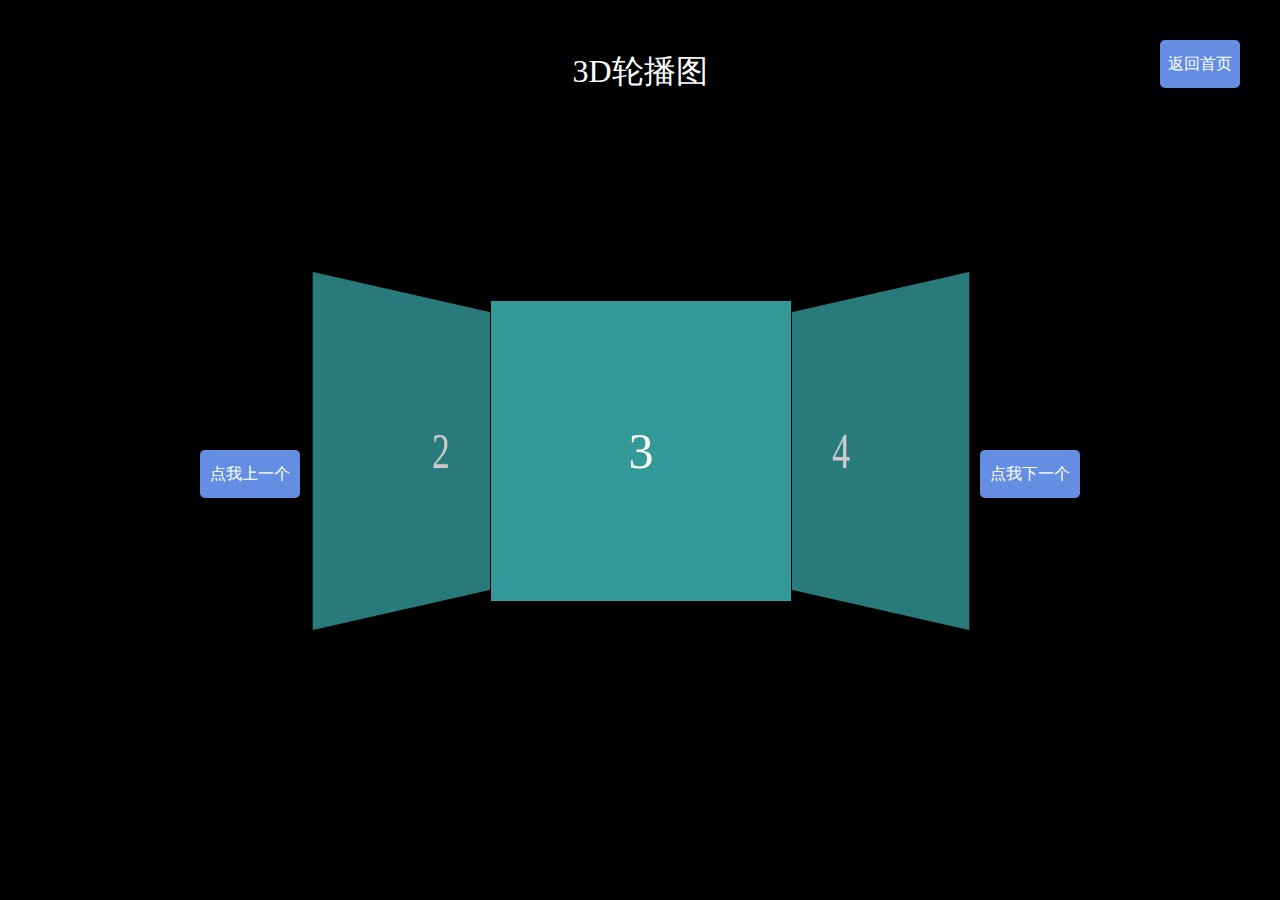
<file: 3D/3d轮播图.html>
<!DOCTYPE html>
<html>
<head>
<meta charset="utf-8">
<meta name="author" >
<meta name="copyright" >
<title>3D轮播图</title>
<style>
    *{
        margin: 0;
        padding:0;
        list-style: none;
    }
    body{
        text-align:center;
        background: #000;}
    div{
    	width: 100px;
    	height: 48px;
    	font-size:16px;
    	background:#648ee1;
    	text-align: center;
    	line-height: 48px;
		position:absolute;
		cursor:pointer;
		border-radius:5px;
		color:#fff;
    }
    div:hover{
    	background:#5279cb;
    	-webkit-box-shadow:0px 0px 5px #fff;
    }
    #btn1{
    	left:200px;
    	top:50%;
    }
    #btn2{
    	right:200px;
    	top:50%;
    }
    ul{
        width: 300px;
        height: 300px;
        position: absolute;
        left: 50%;
        top: 50%;
        margin:-150px 0 0 -150px;
    }
    ul li{
        width:300px;
        height:300px;
        position: absolute;
        left:0;
        top: 0;
        background: #399;
        font-size:50px;
        color: #fff;
        line-height: 300px;
        text-align: center;
        border: 1px solid #000;
        transition:0.4s all ease;
        transform:perspective(800px) translateX(0px) rotateY(0deg);
    }
    ul li.cur{
        z-index: 5;
    }
    ul li.l1{
        transform:perspective(800px) translateX(-200px) rotateY(60deg);
        opacity:0.8;
        z-index:3;
    }
    ul li.l2{
        transform:perspective(800px) translateX(-300px) rotateY(60deg);
        opacity:0;
        z-index:1;
    }

    ul li.r1{
        transform:perspective(800px) translateX(200px) rotateY(-60deg);
        opacity:0.8;
        z-index:3;
    }
    ul li.r2{
        transform:perspective(800px) translateX(300px) rotateY(-60deg);
        opacity:0;
        z-index:1;
    }
    a{
        position:absolute;
        top:40px;
        right:40px;
        height: 48px;
        width: 80px;
        background: #648ee1;
        color: #fff;
        border-radius:5px;
        text-decoration: none;
        text-align:center;
        line-height: 48px;

    }
    a:hover{
        -webkit-box-shadow:0px 0px 10px #fff;

    }
    h1{
        margin:50px auto;
        color:#fff;
        font-family: '微软雅黑';
        font-weight:normal;
    }
</style>
<script>
    window.onload = function () {
        var oBtn1 = document.getElementById('btn1');
        var oBtn2 = document.getElementById('btn2');
        var oUl = document.getElementById('ul1');
        var aLi =oUl.children;
        var aClass = [];
        for(var i = 0;i<aLi.length;i++){
            aClass.push(aLi[i].className);
        }
        console.log(aClass);
        oBtn1.onclick = function () {
            aClass.push(aClass.shift());
            for(var i = 0;i<aLi.length;i++){
                aLi[i].className = aClass[i];
            }
            console.log(aClass);
        };
        oBtn2.onclick = function () {
            aClass.unshift(aClass.pop());
            for(var i = 0;i<aLi.length;i++){
                aLi[i].className = aClass[i];
            }
            console.log(aClass);
        };
    };
</script>
</head>
<body>
<h1>3D轮播图</h1>
<a href="https://xwlong5566.github.io">返回首页</a>
<div id="btn1">点我上一个</div>
<div id="btn2">点我下一个</div>
<ul id="ul1">
    <li class="l2">1</li>
    <li class="l1">2</li>
    <li class="cur">3</li>
    <li class="r1">4</li>
    <li class="r2">5</li>
    <li>6</li>
    <li>7</li>
</ul>
</body>
</html>
</file>
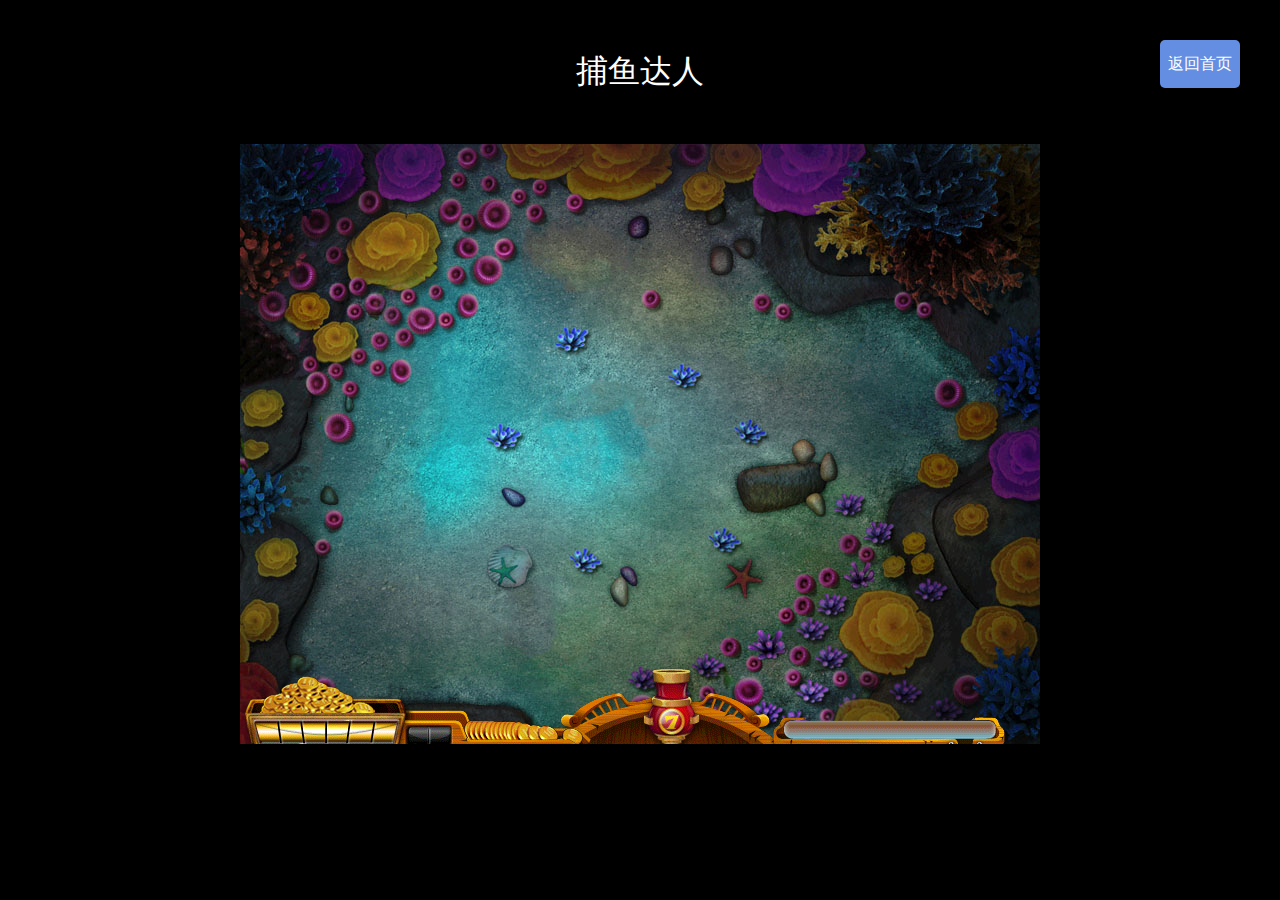
<file: by/bydr.html>
<!DOCTYPE html>
<html>
<head>
<meta charset="utf-8">
<meta name="author" content="">
<meta name="copyright" content="">
<meta name="viewport"
      content="width=device-width, user-scalable=no, initial-scale=1.0, maximum-scale=1.0, minimum-scale=1.0">
<meta http-equiv="X-UA-Compatible" content="ie=edge">
<title>捕鱼达人</title>
<style>
    *{
        margin: 0;
        padding: 0;
    }
    body{
        background: #000;
        text-align: center;
    }
    #c1{
        background:url("img/game_bg_2_hd.jpg") no-repeat;
    }
    a{
        position:absolute;
        top:40px;
        right:40px;
        height: 48px;
        width: 80px;
        background: #648ee1;
        color: #fff;
        border-radius:5px;
        text-decoration: none;
        text-align:center;
        line-height: 48px;

    }
    h1{
        margin:50px auto;
        color:#fff;
        font-family: '微软雅黑';
        font-weight:normal;
    }
    a:hover{
        -webkit-box-shadow:0px 0px 10px #fff;
    }
</style>
    <script src="js/com.js"></script>
    <script src="js/resource.js"></script>
    <script src="js/fish.js"></script>
    <script src="js/cannon.js"></script>
    <script src="js/bullet.js"></script>
    <script src="js/coin.js"></script>
    <script src="js/dieFish.js"></script>
    <script src="js/web.js"></script>
    <script src="js/init.js"></script>
</head>
<body>
    <h1>捕鱼达人</h1>
    <a href="https://xwlong5566.github.io">返回首页</a>
    <canvas id="c1" width="800" height="600"></canvas>
</body>
</html>
</file>
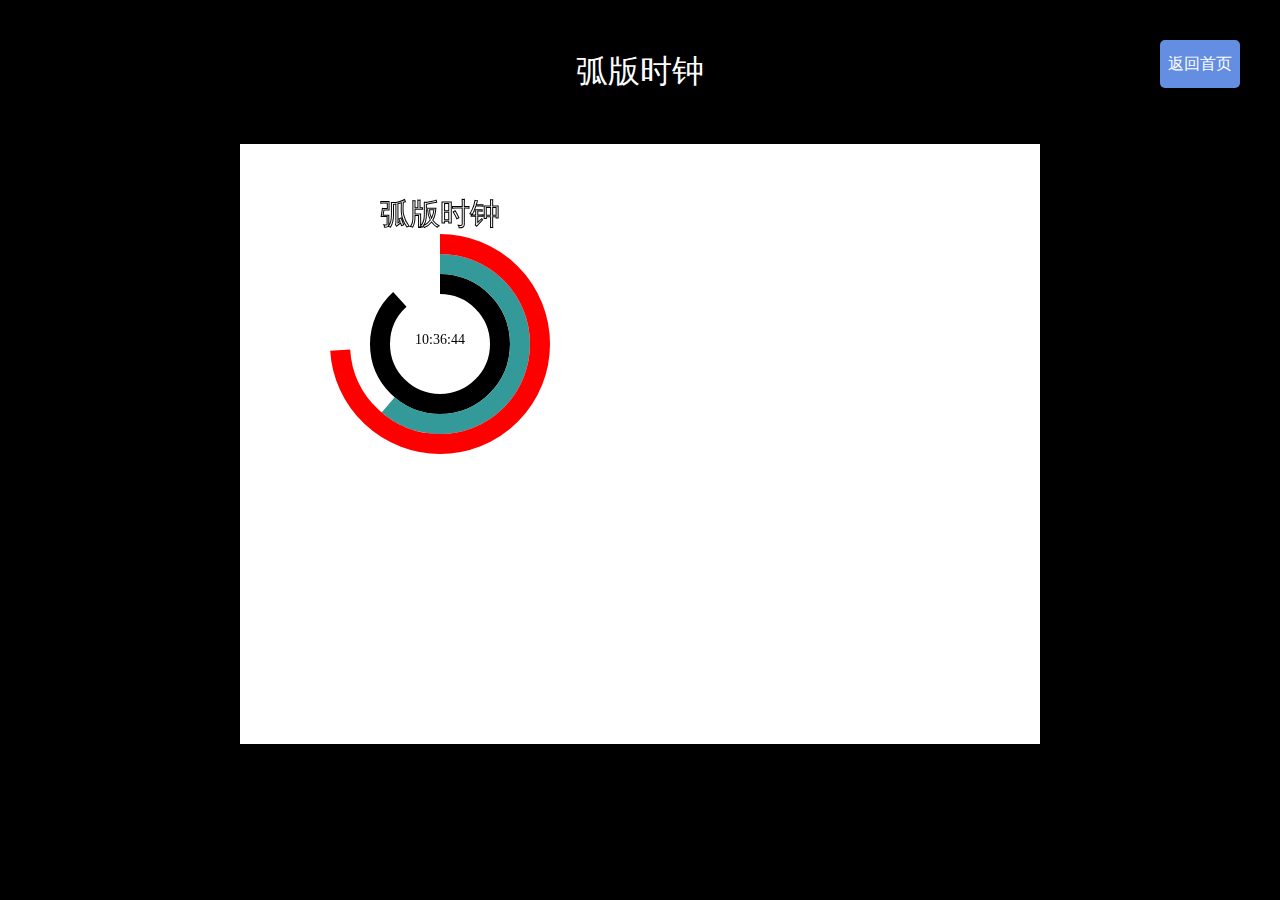
<file: clock/clock.html>
<!DOCTYPE html>
<html lang="en">
<head>
    <meta charset="UTF-8">
    <title>弧版时钟</title>

    <meta name="viewport" content="width=device-width, initial-scale=1.0, maximum-scale=1.0, user-scalable=0">
    <meta name="apple-mobile-web-app-capable" content="yes">
    <meta name="apple-mobile-web-app-status-bar-style" content="black">

    <style>
        body{
            background: #000;
            text-align: center;
        }
        canvas{
            background: #fff;
        }
        span{
            color: #fff;
            font-size: 50px;
        }
        a{
        position:absolute;
        top:40px;
        right:40px;
        height: 48px;
        width: 80px;
        background: #648ee1;
        color: #fff;
        border-radius:5px;
        text-decoration: none;
        text-align:center;
        line-height: 48px;

        }
        h1{
            margin:50px auto;
            color:#fff;
            font-family: '微软雅黑';
            font-weight:normal;
        }
        a:hover{
            -webkit-box-shadow:0px 0px 10px #fff;
        }
    </style>
    <script>
        function toDou(n){
            return n<10?'0'+n:''+n;
        }
        function d2a(n){
            return n*Math.PI/180;
        }
        window.onload=function(){
            var oC=document.getElementById('c1');
            var gd=oC.getContext('2d'); //画笔
            var cx = 200;
            var cy = 200;

            function drawArc(start,end,r,color){
                gd.beginPath();
                gd.lineWidth=20;
                start -=90;
                end -=90;
                gd.strokeStyle=color || '#000';
                gd.arc(cx,cy,r,d2a(start),d2a(end),false);
                gd.stroke();
            }

            setInterval(function(){
                gd.clearRect(0,0,oC.width,oC.height);

                gd.beginPath();
                gd.lineWidth = 1;
                gd.font = '30px 黑体';
                gd.textAlign = 'center';
                gd.strokeStyle = '#000';
                gd.strokeText('弧版时钟',200,80);

                var oDate = new Date();
                var h = oDate.getHours();
                var m = oDate.getMinutes();
                var s = oDate.getSeconds();
                var ms = oDate.getMilliseconds();

                drawArc(0,h%12*30+m/60*30,60);
                drawArc(0,m*6+s/60*6,80,'#399');
                drawArc(0,s*6+ms/1000*6,100,'red');
                gd.beginPath();

                //文字时钟
                gd.beginPath();
                gd.font='14px 宋体';
                gd.fillText(toDou(h)+':'+toDou(m)+':'+toDou(s),cx,cy);
            },16);
        };
    </script>
</head>
<body>
    <h1>弧版时钟</h1>
    <a href="https://xwlong5566.github.io">返回首页</a>
    <canvas id="c1" width="800" height="600">
        <span>您的浏览器版本过低了，不支持canvas</span>
    </canvas>
</body>
</html>
</file>
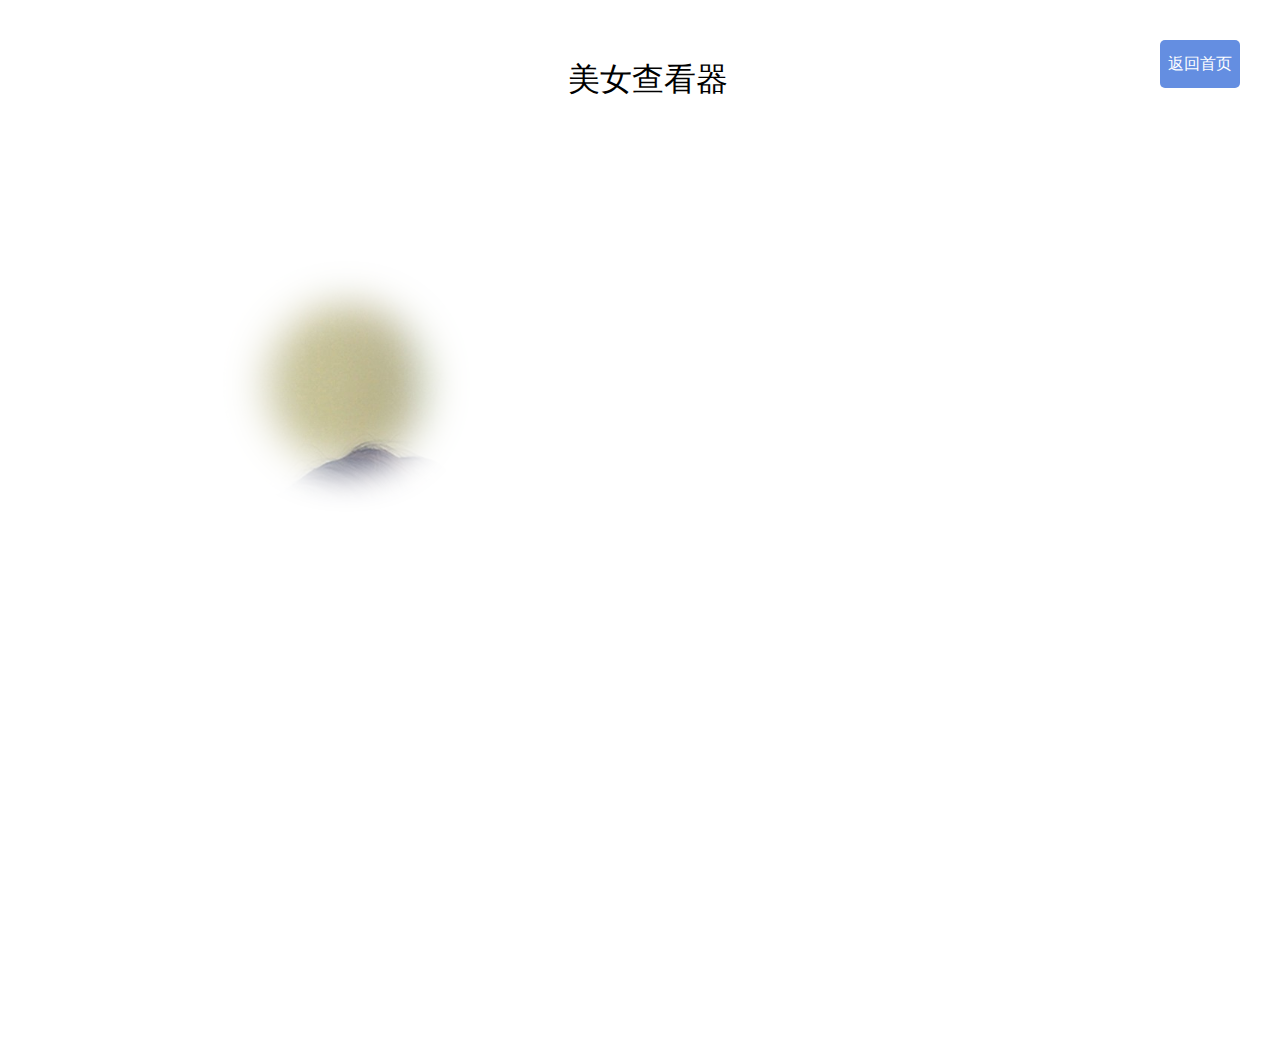
<file: meizi/美女查看器.html>
<!doctype html>
<html lang="en">
<head>
    <meta charset="UTF-8">
    <meta name="viewport"
          content="width=device-width, user-scalable=no, initial-scale=1.0, maximum-scale=1.0, minimum-scale=1.0">
    <meta http-equiv="X-UA-Compatible" content="ie=edge">
    <title>美女查看器</title>
    <style>
        body,html{height:100%;width:100%;overflow:hidden;text-align:center;}
        #div1{width:100%;height:100%;
            background:url('meizi.jpg') no-repeat;
            background-size:cover;
            -webkit-mask:url('3.png') no-repeat;
            -webkit-mask-position: 200px 100px;
        }
        a{
        position:absolute;
        top:40px;
        right:40px;
        height: 48px;
        width: 80px;
        background: #648ee1;
        color: #fff;
        border-radius:5px;
        text-decoration: none;
        text-align:center;
        line-height: 48px;

        }
        h1{
            margin:50px auto;
            color:#000;
            font-family: '微软雅黑';
            font-weight:normal;
        }
        a:hover{
            -webkit-box-shadow:0px 0px 10px #fff;
        }
    </style>
    <script>
        window.onload = function(){
            var oDiv = document.querySelector('#div1');
            document.onmousemove = function(ev){
                var oEvent = ev||event;
                oDiv.style.WebkitMaskPosition = (oEvent.clientX-150)+'px '+(oEvent.clientY-300)+'px';

            };

        };
    </script>
</head>
<body>
    <h1>美女查看器</h1>
    <a href="https://xwlong5566.github.io">返回首页</a>
    <div id="div1"></div>
</body>
</html>
</file>
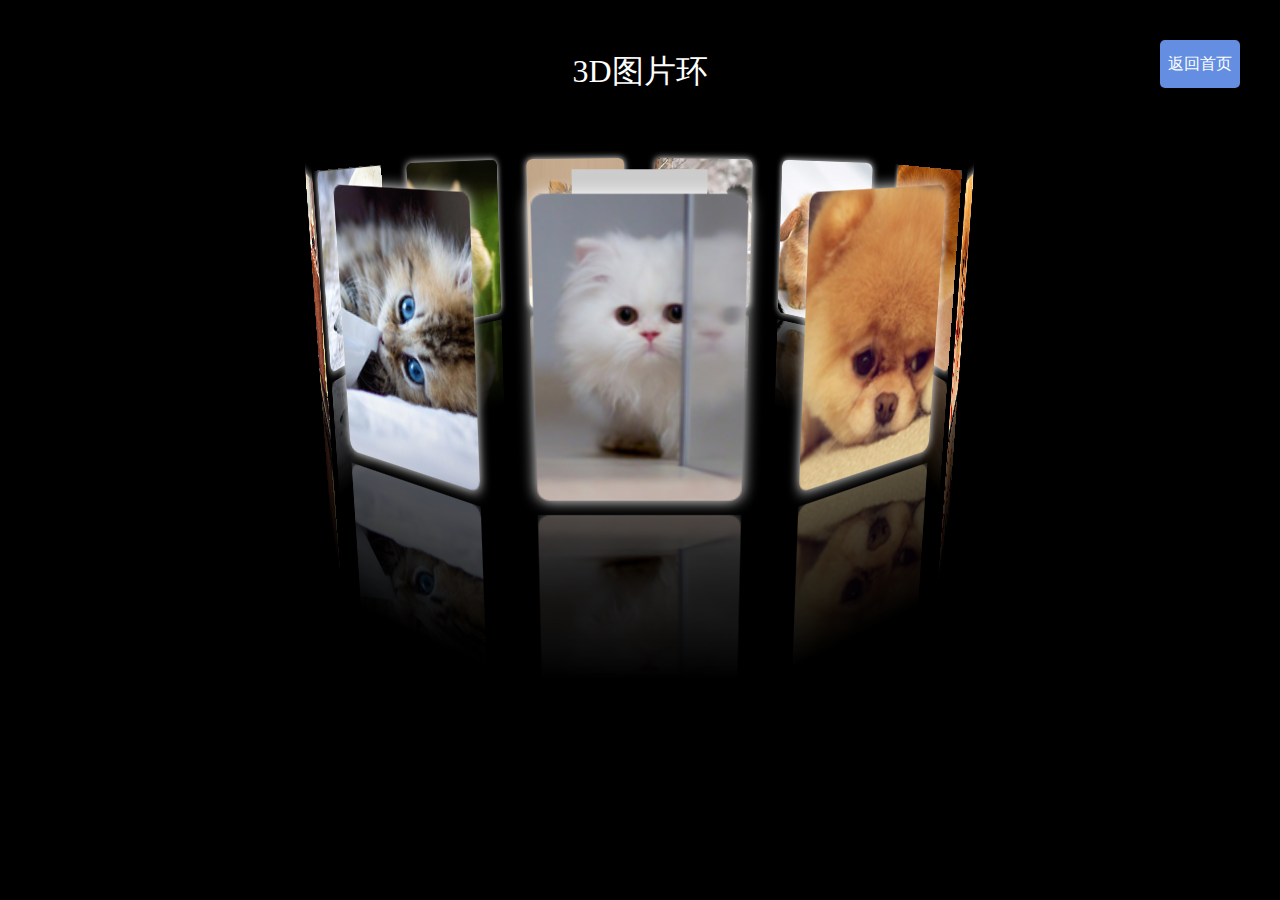
<file: Picture Ring/Picture Ring.html>
<!DOCTYPE html>
<html lang="en">
<head>
	<meta charset="UTF-8">
	<title>3D图片环</title>
	<style>
		*{
			margin:0;
			padding:0;
			list-style:none;
		}
		body{
			background:#000;
			text-align:center;
		}
		ul{
			background:#ccc;
			width: 133px;
			height: 200px;
			position:absolute;
			left:50%;
			top:30%;
			margin:-100px 0 0 -67px;
			transform-style:preserve-3d;
			transform:perspective(800px) rotateX(-10deg);
		}
		ul li{
			width: 100%;
			height: 100%;
			position:absolute;
			left:0;
			top:0;
			background:url("img2/1.jpg") no-repeat;
			border-radius:8px;
			-webkit-box-shadow:0px 0px 10px #fff;
			transform:rotateY(0deg) translateZ(0px);
			transition:1s all ease;
			-webkit-box-reflect:below 10px -webkit-linear-gradient(rgba(0,0,0,0) 40%,rgba(0,0,0,0.4));
		}
		a{
        position:absolute;
        top:40px;
        right:40px;
        height: 48px;
        width: 80px;
        background: #648ee1;
        color: #fff;
        border-radius:5px;
        text-decoration: none;
        text-align:center;
        line-height: 48px;

        }
        h1{
            margin:50px auto;
            color:#fff;
            font-family: '微软雅黑';
            font-weight:normal;
        }
        a:hover{
            -webkit-box-shadow:0px 0px 10px #fff;
        }
	</style>
	<script>
		window.onload=function(){
			var oUl=document.getElementById('ul1');
			var N=11;
			for(var i=0;i<N;i++){
				var oLi=document.createElement('li');
				oLi.style.background='url(img2/'+(i+1)+'.jpg)';
				oUl.appendChild(oLi);
				(function(oLi,i){
					setTimeout(function(){
						oLi.style.transition='1s all ease '+(200*(N-i))+'ms';
						oLi.style.transform='rotateY('+(360/N*i)+'deg) translateZ(300px)';
					},0);
				})(oLi,i);
			}
			var y=0;
			var x=-10;
			var aLi=oUl.children;
			aLi[0].addEventListener('transitionend',function(){
				change(y,-x);
				document.onmousedown=function(ev){
					var disX=ev.clientX-y;
					var disY=ev.clientY-x;
					document.onmousemove=function(ev){
						y=ev.clientX-disX;
						x=ev.clientY-disY;
						change(y/3,x/3);
					};
					document.onmouseup=function(){
						document.onmousemove=null;
						document.onmouseup=null;
					};
					return false;
				};
			},false);
			function change(y,x){
				for(var i=0;i<aLi.length;i++){
					aLi[i].style.transition='0s all ease';
					aLi[i].style.transform='rotateY('+(360/N*i+y)+'deg) translateZ(300px)';
					oUl.style.transform='perspective(800px) rotateX('+-x+'deg)';
					var scale=Math.abs(Math.abs((360/N*i+y)%360)-180)/180;
					scale<0.3&&(scale=.3);
					aLi[i].style.opacity=scale;
				}
			}

		};
	</script>
</head>
<body>
	<h1>3D图片环</h1>
    <a href="https://xwlong5566.github.io">返回首页</a>
	<ul id="ul1"></ul>
</body>
</html>
</file>
<file: css/index.css>
*{
			margin:0;
			padding:0;
			font-family:'微软雅黑';
			font-size:14px;
		}
		body{
			text-align:center;
		}
		h1,h2,h3,h4,h5,h6{
			font-weight:normal;
		}
		li{
			list-style:none;
		}
		a{
			text-decoration:none;
			color:#000;
		}
		#div1{
			min-width: 1583px;
			height: 70px;
			border-bottom:1px solid #d6d6d6;
		}
		.w{
			width: 981px;
			margin:0 auto;
		}
		#div1 h1{
			float:left;
			font-size:36px;
			margin:0 10px 0 0;
			line-height: 70px;
		}
		#div1 p{
			line-height: 50px;
			
			color:#888;
			float:left;
			margin:20px 0px 0 0;
		}
		#div1 ul{
			margin-top:20px;
			float:right;
			line-height: 50px;
			
		}
		#div1 ul li{
			
			float:left;
			line-height: 50px;
			
		}
		#div1 ul .tel{
			width: 141px;
		}
		#div1 ul .tel2{
			width: 123px;
		}
		#div1 ul .tel a{
			float:left;
		}
		#div1 ul .tel a span{
			display:block;
			margin:15px 5px 0 0;
			float:left;
			width: 20px;
			height: 20px;
			background:url('../img/1.png') no-repeat;
			transition:.4s all ease;
		}
		#div1 ul .tel a span:hover{
			transform:rotate(360deg);
		}
		#div1 ul .tel a .qq{
			width: 18px;
			height: 19px;
			background:url('../img/qq.png') no-repeat;
		}
		#div1 ul .tel a .mail{
			width: 20px;
			height: 20px;
			background:url('../img/mail.png') no-repeat;
		}
		#div1 ul .tel3{
			width: 220px;
		}
		.floor{
			line-height: 56px;
			margin:37px 0 0 0;
			font-size:36px;
			font-family: 'Microsoft JhengHei', 'Microsoft YaHei', 'STHeiti SC', 'SimHei';
		}
		.floor1{
			font-size:30px;
			color:#999;
			line-height:48px;
			margin-bottom:30px;
			font-family: 'Microsoft JhengHei', 'Microsoft YaHei', 'STHeiti SC', 'SimHei';

		}
		.jn .ps{
			width: 700px;
			height: 40px;
			border-left:3px solid #fdbc40;
			background:#fff6dd;
			line-height: 40px;
			color:#ff742a;
			margin-bottom:20px;
			position:relative;
			transition:.4s all ease;
		}
		.jn .ps h4{
			float:left;
			margin-left:10px;
		}
		.jn .html{
			position:relative;
			color:#467da9;
			width: 600px;
			background:#d6efff;
			border-left:3px solid #3498db;
			transition:.4s all ease;

		}
		.jn .css{
			width: 500px;
			transition:.4s all ease;

		}
		.jn .js{
			width: 400px;
			transition:.4s all ease;

		}
		/*js 隐藏部分*/
		.psn{
			position:absolute;
			width: 250px;
			height: 91px;
			background:#fffdf8;
			border-radius:5px;
			border:1px solid #ededed;
			top:18px;
			left:90px;
			z-index:2;
			opacity:.8;
			color:#000;
			display:none; */
		}
		.psn p{
			line-height: 22px;
		}
		.psn .p1,.htmln .p1,.cssn .p1,.jsn .p1{
			margin:10px 0 0 0;
		}
		.htmln{
			width: 360px;
			height: 66px;
			background:#fffdf8;
			border-radius:5px;
			border:1px solid #ededed;
			position:absolute;
			left:90px;
			top:18px;
			z-index:2;
			opacity:.8;
			color:#000;
			display: none;
		}
		.htmln p,.cssn p,.jsn p{
			line-height: 22px;
		}
		.cssn{
			width: 360px;
			height: 90px;
			background:#fffdf8;
			border-radius:5px;
			border:1px solid #ededed;
			position:absolute;
			left:90px;
			top:18px;
			z-index:2;
			opacity:.8;
			color:#000;
			display: none;
		}
		.jsn{
			width: 340px;
			height: 112px;
			background:#fffdf8;
			border-radius:5px;
			border:1px solid #ededed;
			position:absolute;
			left:90px;
			top:18px;
			z-index:2;
			opacity:.8;
			color:#000;
			display:none;
		}
		#web{
			margin:35px 0 0 0;
			height: 353px;
			background: #fafafa;
			padding-top: 36px;
		}
		#web h1{
			
			line-height: 55px;
			font-size:36px;
			font-family: 'Microsoft JhengHei', 'Microsoft YaHei', 'STHeiti SC', 'SimHei';
		}
		#web h2{
			color:#999;
			line-height: 48px;
			font-size:30px;
			font-family: 'Microsoft JhengHei', 'Microsoft YaHei', 'STHeiti SC', 'SimHei';
		}
		#web ul{
			margin:30px 0 0 0;
		}
		#web ul li{
			float:left;
			height: 150px;
		}
		#web ul li.pds{
			transition:.4s all ease;
		}
		#web ul li.name{
			width: 407px;
			margin-top:12px;
			
		}
		#web ul li.pds:hover{
			transform:rotate(360deg);
		}
		#web ul li.name1{
			margin-top:12px;
		}
		#web ul li p{
			line-height: 27px;
			text-align:left;
			font-size:15px;
		}
		#web .pds{
			margin-right: 26px;
		}
		#web .pds a{
			display: block;
			width: 150px;
			height: 150px;
			background: url('../img/timg.jpg') no-repeat;
		}
		.tt{
			height: 450px;
			background: #fafafa;
		}
		.t1{
			padding-top:37px;
			line-height: 55px;
			font-size:36px;
			font-family: 'Microsoft JhengHei', 'Microsoft YaHei', 'STHeiti SC', 'SimHei';
		}
		.t2{
			margin-bottom:30px;
			color:#999;
			line-height: 48px;
			font-size:30px;
			font-family: 'Microsoft JhengHei', 'Microsoft YaHei', 'STHeiti SC', 'SimHei';
		}
		.job{
			border-left:4px solid #999;
			height: 240px;
			position: relative;
			margin-bottom:65px;
		}
		.job .blue{
			width: 170px;
			padding-top:19px;
			float: left;
		}
		.job .blue span{

			position:absolute;
			left:-11px;
			top:19px;
			float:left;
			display: block;
			width: 18px;
			height: 18px;
			background: #3498db;
			border-radius:50%;
		}
		.job .blue a{
			text-align:left;
		}
		.job .blue img{
			margin:10px 0 0 10px;
			transition:.4s all ease;
		}
		.job .blue img:hover{
			transform:rotateY(180deg);
		}
		.job .content{
			float: left;
			margin-top:70px;
		}
		.job .content a{
			text-align: left;
			font-size: 20px;
			color:#999;
		}
		.job .content p{
			text-align:left;
			line-height: 40px;
			font-size:15px;
		}
		.job .content .p1{
			margin-top:24px;
		}
		.project{
			height: 830px;
			padding-top:37px;
		}
		
		.project1 .pl{
			float: left;
			width: 590px;
			text-align:left;
		}

		.project1 .pl h2 a{
			font-size:20px;
			font-weight:bold;
			line-height: 33px;
		}
		.project1 .pl span{
			float: left;
			color:#fff;
			text-align:center;
			line-height: 25px;
			display: block;
			height: 25px;
			border-radius: 4px;
			margin-right:5px;
			cursor:pointer;
		}
		.project1 .pl .css{
			width: 35px;
			background: #ff9900;
			
		}
		.project1 .pl .css3{
			width: 40px;
			background: aqua;
		}
		.project1 .pl .html{
			width: 45px;
			background: #80bd01;
		}
		.project1 .pl .js{
			width: 75px;
			background: #FF34B3	;
		}
		.project1 .pl div{
			width: 590px;
			height: 25px;
			margin-bottom:6px;
		}
		.project1 .pl p{
			line-height: 27px;
		}
		.project1 .pl .address{
			float:right;
			width: 100px;
			height:48px;
			background: #638ce0;
			text-align:center;
			line-height: 48px;
			color:#fff;
			border-radius:5px;
			font-size:16px;
		}
		.project1 .pr{
			float:right;
			transition:.4s all ease;
		}
		.project1 .pr:hover{
			transform:scale(1.1);
		}
		.project1 .l2{
			margin-top:30px;
		}
		.project1 .l2 .pr2{
			margin-top:40px;
		}
		.project1 .l2 .jsx .address{
			margin:50px 50px 0 0;
			float:left;
			width: 100px;
			height:48px;
			background: #638ce0;
			text-align:center;
			line-height: 48px;
			color:#fff;
			border-radius:5px;
			font-size:16px;
			position:relative;
		}
		.project1 .l2 .jsx .address div{
			position:absolute;
			width: 100px;
			height: 100px;
			background: #fffdf8;
    		border-radius: 5px;
   			border: 1px solid #ededed;
			bottom:-90px;
			right:-90px;
			z-index:2;
			opacity: .8;
    		color: #000;
    		line-height: 26px;
    		display: none;
		}
		.project1 .l2 .jsx .meizi div,.project1 .l2 .jsx .clock div{
			height: 110px;
			width: 110px;
			bottom:-100px;
			right:-100px;
		}
		.project1 .l2 .jsx .audio:hover #audio,.project1 .l2 .jsx .fish:hover #fish,.project1 .l2 .jsx .meizi:hover #meizi,.project1 .l2 .jsx .clock:hover #clock,.project1 .l2 .jsx .slider:hover #slider,.project1 .l2 .jsx .photo:hover #photo{
			display: block;
			-webkit-box-shadow:1px 1px 10px #000;
		}
		
		.project1 .l2 .jsx .address:hover,.project1 .pl .address:hover{
			-webkit-box-shadow:0px 0px 10px #000;
		}
		.project1 .l2 .jsx .h5{
			background:#00EE76	;
		}
		.skill li{
			font-size:16px;
			text-align:left;
			padding: 10px 0;
			border-radius:5px;
			transition:1s all ease;
		}
		.skill li:hover{
			-webkit-box-shadow:0px 0px 10px #000;
			transform:translate(50px,0);
			cursor:pointer;
		}
		.skill{
			margin-bottom:40px;
		}
</file>
<file: jd/css/base.css>
@charset "utf-8";
/* CSS Document */
body,p,h1,h2,h3,h4,h5,h6,ul,ol,dl,dd,input,textarea{ margin:0; padding:0;}
img{ vertical-align:top; border:none;}
li{ list-style:none;}
a{ text-decoration:none; color:#666;}
input,textarea{ outline:none; background:none; border:none;}
textarea{ resize:none;}
body{ font-size:12px;}
.fl{ float:left;}
.fr{ float:right;}
.clearfix:after{ content:''; display:block; clear:both;}
.w {width:1210px; margin:0 auto;}
</file>
<file: taobao/css/base.css>
@charset "utf-8";
/* CSS Document */
body,p,h1,h2,h3,h4,h5,h6,ul,ol,dl,dd,input,textarea{ margin:0; padding:0;}
img{ vertical-align:top; border:none;}
li{ list-style:none;}
a{ text-decoration:none; color:#000;}
input,textarea{ outline:none; background:none; border:none;}
textarea{ resize:none;}
body{ font-size:12px;}
.fl{ float:left;}
.fr{ float:right;}
.clearfix:after{ content:''; display:block; clear:both;}
.w{ width:1190px; margin:0 auto;}
</file>
